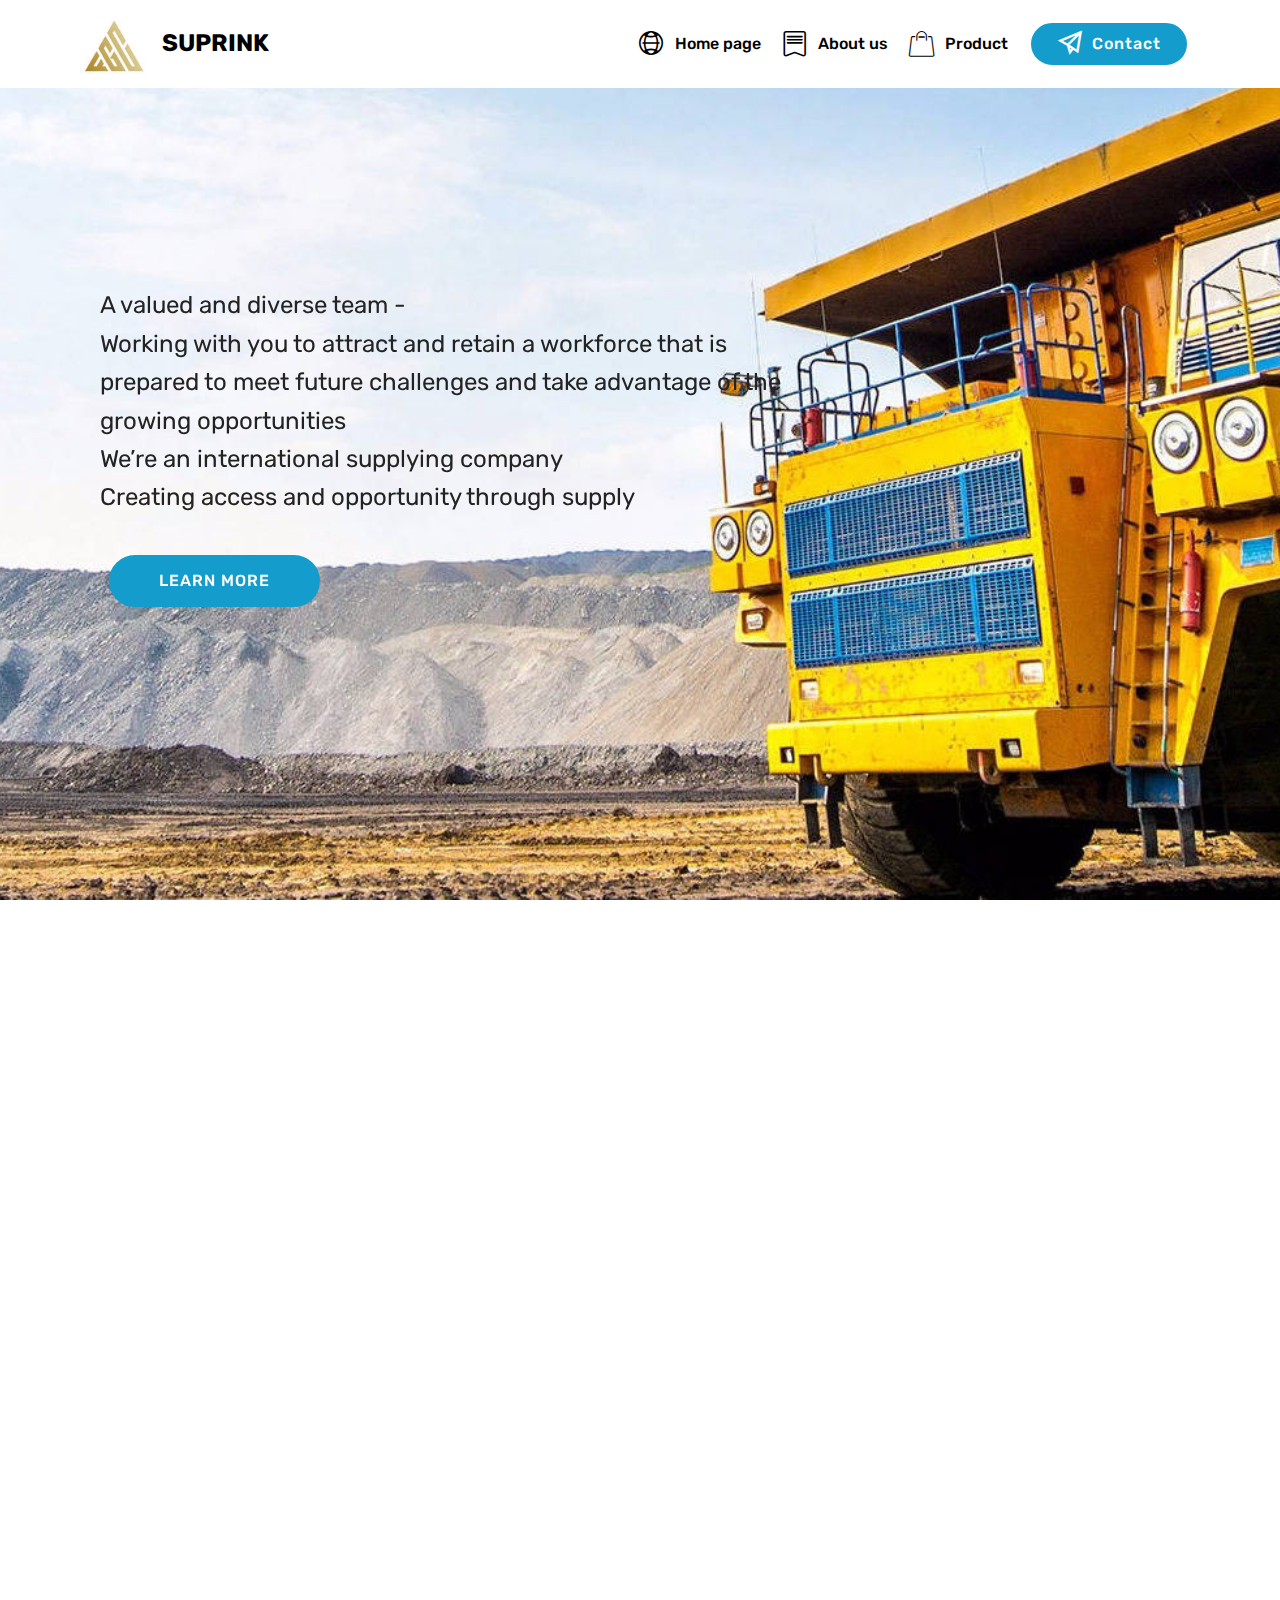
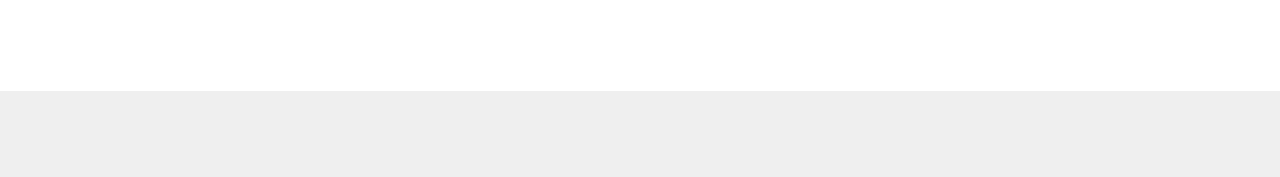
<file: index.html>
<!DOCTYPE html>
<html  >
<head>
  <!-- Site made with Mobirise Website Builder v4.12.4, https://mobirise.com -->
  <meta charset="UTF-8">
  <meta http-equiv="X-UA-Compatible" content="IE=edge">
  <meta name="generator" content="Mobirise v4.12.4, mobirise.com">
  <meta name="twitter:card" content="summary_large_image"/>
  <meta name="twitter:image:src" content="assets/images/index-meta.jpg">
  <meta property="og:image" content="assets/images/index-meta.jpg">
  <meta name="twitter:title" content="SUPRINK.MN">
  <meta name="viewport" content="width=device-width, initial-scale=1, minimum-scale=1">
  <link rel="shortcut icon" href="assets/images/untitled-92x96.jpg" type="image/x-icon">
  <meta name="description" content="Барилгын уул уурхайн тоног төхөөрөмж , материал худалдаа
Утас: 99141868">
  
  
  <title>SUPRINK.MN</title>
  <link rel="stylesheet" href="assets/web/assets/mobirise-icons2/mobirise2.css">
  <link rel="stylesheet" href="assets/web/assets/mobirise-icons/mobirise-icons.css">
  <link rel="stylesheet" href="assets/web/assets/mobirise-icons-bold/mobirise-icons-bold.css">
  <link rel="stylesheet" href="assets/bootstrap/css/bootstrap.min.css">
  <link rel="stylesheet" href="assets/bootstrap/css/bootstrap-grid.min.css">
  <link rel="stylesheet" href="assets/bootstrap/css/bootstrap-reboot.min.css">
  <link rel="stylesheet" href="assets/dropdown/css/style.css">
  <link rel="stylesheet" href="assets/animatecss/animate.min.css">
  <link rel="stylesheet" href="assets/tether/tether.min.css">
  <link rel="stylesheet" href="assets/socicon/css/styles.css">
  <link rel="stylesheet" href="assets/theme/css/style.css">
  <link rel="preload" as="style" href="assets/mobirise/css/mbr-additional.css"><link rel="stylesheet" href="assets/mobirise/css/mbr-additional.css" type="text/css">
  
  
  
</head>
<body>
  <section class="menu cid-tcM0Y5cfLK" once="menu" id="menu2-0">

    

    <nav class="navbar navbar-expand beta-menu navbar-dropdown align-items-center navbar-fixed-top navbar-toggleable-sm">
        <button class="navbar-toggler navbar-toggler-right" type="button" data-toggle="collapse" data-target="#navbarSupportedContent" aria-controls="navbarSupportedContent" aria-expanded="false" aria-label="Toggle navigation">
            <div class="hamburger">
                <span></span>
                <span></span>
                <span></span>
                <span></span>
            </div>
        </button>
        <div class="menu-logo">
            <div class="navbar-brand">
                <span class="navbar-logo">
                    <a href="https://mobiri.se">
                        <img src="assets/images/untitled-92x96.jpg" alt="Mobirise" title="" style="height: 4.5rem;">
                    </a>
                </span>
                <span class="navbar-caption-wrap"><a class="navbar-caption text-black display-5" href="http://www.suprink.mn">SUPRINK</a></span>
            </div>
        </div>
        <div class="collapse navbar-collapse" id="navbarSupportedContent">
            <ul class="navbar-nav nav-dropdown" data-app-modern-menu="true"><li class="nav-item">
                    <a class="nav-link link text-black display-7" href="index.html"><span class="mbrib-globe-2 mbr-iconfont mbr-iconfont-btn"></span>
                        Home page </a>
                </li><li class="nav-item"><a class="nav-link link text-black display-7" href="page1.html"><span class="mbrib-bookmark mbr-iconfont mbr-iconfont-btn"></span>About us</a></li><li class="nav-item"><a class="nav-link link text-black display-7" href="page2.html"><span class="mbri-shopping-bag mbr-iconfont mbr-iconfont-btn"></span>Product </a></li></ul>
            <div class="navbar-buttons mbr-section-btn"><a class="btn btn-sm btn-primary display-7" href="page3.html"><span class="mobi-mbri mobi-mbri-paper-plane mbr-iconfont mbr-iconfont-btn"></span>Contact</a></div>
        </div>
    </nav>
</section>

<section class="engine"><a href="https://mobirise.info/q">free responsive site templates</a></section><section class="header9 cid-tcX26Xgg3r mbr-fullscreen mbr-parallax-background" id="header9-x">

    

    <div class="mbr-overlay" style="opacity: 0; background-color: rgb(255, 255, 255);">
    </div>

    <div class="container">
        <div class="media-container-column mbr-white col-lg-8 col-md-10">
            
            
            <p class="mbr-text align-left pb-3 mbr-fonts-style display-5">A valued and diverse team - 
<br>Working with you to attract and retain a workforce that is prepared to meet future challenges and take advantage of the growing opportunities 
<br>We’re an international supplying company 
<br>Creating access and opportunity through supply&nbsp;</p>
            <div class="mbr-section-btn align-left"><a class="btn btn-md btn-primary display-4" href="page1.html">LEARN MORE</a></div>
        </div>
    </div>

    
</section>

<section class="clients cid-td2mE8Q1Jr" data-interval="false" id="clients-11">
      

    
        

    <div class="container">
        <div class="carousel slide" role="listbox" data-pause="true" data-keyboard="false" data-ride="carousel" data-interval="8000">
            <div class="carousel-inner" data-visible="4">
                
                
                
                
                
            <div class="carousel-item ">
                    <div class="media-container-row">
                        <div class="col-md-12">
                            <div class="wrap-img ">
                                <img src="assets/images/3m-products-266x266.jpg" class="img-responsive clients-img" alt="" title="">
                            </div>
                        </div>
                    </div>
                </div><div class="carousel-item ">
                    <div class="media-container-row">
                        <div class="col-md-12">
                            <div class="wrap-img ">
                                <img src="assets/images/emerson-electric-340x255.jpg" class="img-responsive clients-img" alt="" title="">
                            </div>
                        </div>
                    </div>
                </div><div class="carousel-item ">
                    <div class="media-container-row">
                        <div class="col-md-12">
                            <div class="wrap-img ">
                                <img src="assets/images/pic-wera-370x330.jpg" class="img-responsive clients-img" alt="" title="">
                            </div>
                        </div>
                    </div>
                </div><div class="carousel-item ">
                    <div class="media-container-row">
                        <div class="col-md-12">
                            <div class="wrap-img ">
                                <img src="assets/images/1641960952930-266x266.jpg" class="img-responsive clients-img" alt="" title="">
                            </div>
                        </div>
                    </div>
                </div><div class="carousel-item ">
                    <div class="media-container-row">
                        <div class="col-md-12">
                            <div class="wrap-img ">
                                <img src="assets/images/download-266x266.jpg" class="img-responsive clients-img" alt="" title="">
                            </div>
                        </div>
                    </div>
                </div><div class="carousel-item ">
                    <div class="media-container-row">
                        <div class="col-md-12">
                            <div class="wrap-img ">
                                <img src="assets/images/weratools-brandpagebg-266x266.jpg" class="img-responsive clients-img" alt="" title="">
                            </div>
                        </div>
                    </div>
                </div><div class="carousel-item ">
                    <div class="media-container-row">
                        <div class="col-md-12">
                            <div class="wrap-img ">
                                <img src="assets/images/fp-group-1200x1200.png" class="img-responsive clients-img" alt="" title="">
                            </div>
                        </div>
                    </div>
                </div><div class="carousel-item ">
                    <div class="media-container-row">
                        <div class="col-md-12">
                            <div class="wrap-img ">
                                <img src="assets/images/craftsman-banner-1422x-new-site-266x266.jpg" class="img-responsive clients-img" alt="" title="">
                            </div>
                        </div>
                    </div>
                </div><div class="carousel-item ">
                    <div class="media-container-row">
                        <div class="col-md-12">
                            <div class="wrap-img ">
                                <img src="assets/images/1598950-266x266.png" class="img-responsive clients-img" alt="" title="">
                            </div>
                        </div>
                    </div>
                </div><div class="carousel-item ">
                    <div class="media-container-row">
                        <div class="col-md-12">
                            <div class="wrap-img ">
                                <img src="assets/images/5cf8af56145fb800014b24dd-266x266.jpg" class="img-responsive clients-img" alt="" title="">
                            </div>
                        </div>
                    </div>
                </div><div class="carousel-item ">
                    <div class="media-container-row">
                        <div class="col-md-12">
                            <div class="wrap-img ">
                                <img src="assets/images/drupal-medium-cm-v-seriesmechtoolsfamilyshot-g1-1-266x266.jpg" class="img-responsive clients-img" alt="" title="">
                            </div>
                        </div>
                    </div>
                </div><div class="carousel-item ">
                    <div class="media-container-row">
                        <div class="col-md-12">
                            <div class="wrap-img ">
                                <img src="assets/images/ausproof-aluminium-ranges-266x266.jpg" class="img-responsive clients-img" alt="" title="">
                            </div>
                        </div>
                    </div>
                </div><div class="carousel-item ">
                    <div class="media-container-row">
                        <div class="col-md-12">
                            <div class="wrap-img ">
                                <img src="assets/images/safemaster-premium-multi-purpose-fall-protection-kit-sfp-03kit-update1-800x800.jpg" class="img-responsive clients-img" alt="" title="">
                            </div>
                        </div>
                    </div>
                </div><div class="carousel-item ">
                    <div class="media-container-row">
                        <div class="col-md-12">
                            <div class="wrap-img ">
                                <img src="assets/images/1597182852559-266x266.jpg" class="img-responsive clients-img" alt="" title="">
                            </div>
                        </div>
                    </div>
                </div><div class="carousel-item ">
                    <div class="media-container-row">
                        <div class="col-md-12">
                            <div class="wrap-img ">
                                <img src="assets/images/28071309-156470704947118-8591055296549119757-o-266x266.jpg" class="img-responsive clients-img" alt="" title="">
                            </div>
                        </div>
                    </div>
                </div></div>
            <div class="carousel-controls">
                <a data-app-prevent-settings="" class="carousel-control carousel-control-prev" role="button" data-slide="prev">
                    <span aria-hidden="true" class="mbri-left mbr-iconfont"></span>
                    <span class="sr-only">Previous</span>
                </a>
                <a data-app-prevent-settings="" class="carousel-control carousel-control-next" role="button" data-slide="next">
                    <span aria-hidden="true" class="mbri-right mbr-iconfont"></span>
                    <span class="sr-only">Next</span>
                </a>
            </div>
        </div>
    </div>
</section>

<section class="cid-td4Nzf9zZr" id="social-buttons2-1c">

    

    

    <div class="container">
        <div class="media-container-row">
            <div class="col-md-8 align-center">
                <h2 class="pb-3 mbr-fonts-style display-2">
                    FOLLOW US!
                </h2>
                <div class="social-list pl-0 mb-0">
                    <a href="https://www.facebook.com/SainBagajZahialgaHudaldaa" target="_blank">
                        <span class="px-2 mbr-iconfont mbr-iconfont-social socicon-facebook socicon" style="color: rgb(24, 175, 226); fill: rgb(24, 175, 226);"></span>
                    </a>
                    <a href="https://www.facebook.com/pages/Mobirise/1616226671953247" target="_blank">
                        
                    </a>
                    <a href="https://instagram.com/mobirise" target="_blank">
                        
                    </a>
                    <a href="https://www.youtube.com/c/mobirise" target="_blank">
                        
                    </a>
                    <a href="https://www.behance.net/Mobirise" target="_blank">
                        
                    </a>
                </div>
            </div>
        </div>
    </div>
</section>

<section once="footers" class="cid-td2s3mqACT" id="footer6-16">

    

    

    <div class="container">
        <div class="media-container-row align-center mbr-white">
            <div class="col-12">
                <p class="mbr-text mb-0 mbr-fonts-style display-7">
                    © Copyright 2018 SUPRINNK - All Rights Reserved
                </p>
            </div>
        </div>
    </div>
</section>


  <script src="assets/web/assets/jquery/jquery.min.js"></script>
  <script src="assets/popper/popper.min.js"></script>
  <script src="assets/bootstrap/js/bootstrap.min.js"></script>
  <script src="assets/dropdown/js/nav-dropdown.js"></script>
  <script src="assets/dropdown/js/navbar-dropdown.js"></script>
  <script src="assets/touchswipe/jquery.touch-swipe.min.js"></script>
  <script src="assets/tether/tether.min.js"></script>
  <script src="assets/parallax/jarallax.min.js"></script>
  <script src="assets/bootstrapcarouselswipe/bootstrap-carousel-swipe.js"></script>
  <script src="assets/mbr-clients-slider/mbr-clients-slider.js"></script>
  <script src="assets/sociallikes/social-likes.js"></script>
  <script src="assets/smoothscroll/smooth-scroll.js"></script>
  <script src="assets/viewportchecker/jquery.viewportchecker.js"></script>
  <script src="assets/theme/js/script.js"></script>
  
  
  <input name="animation" type="hidden">
  </body>
</html>
</file>
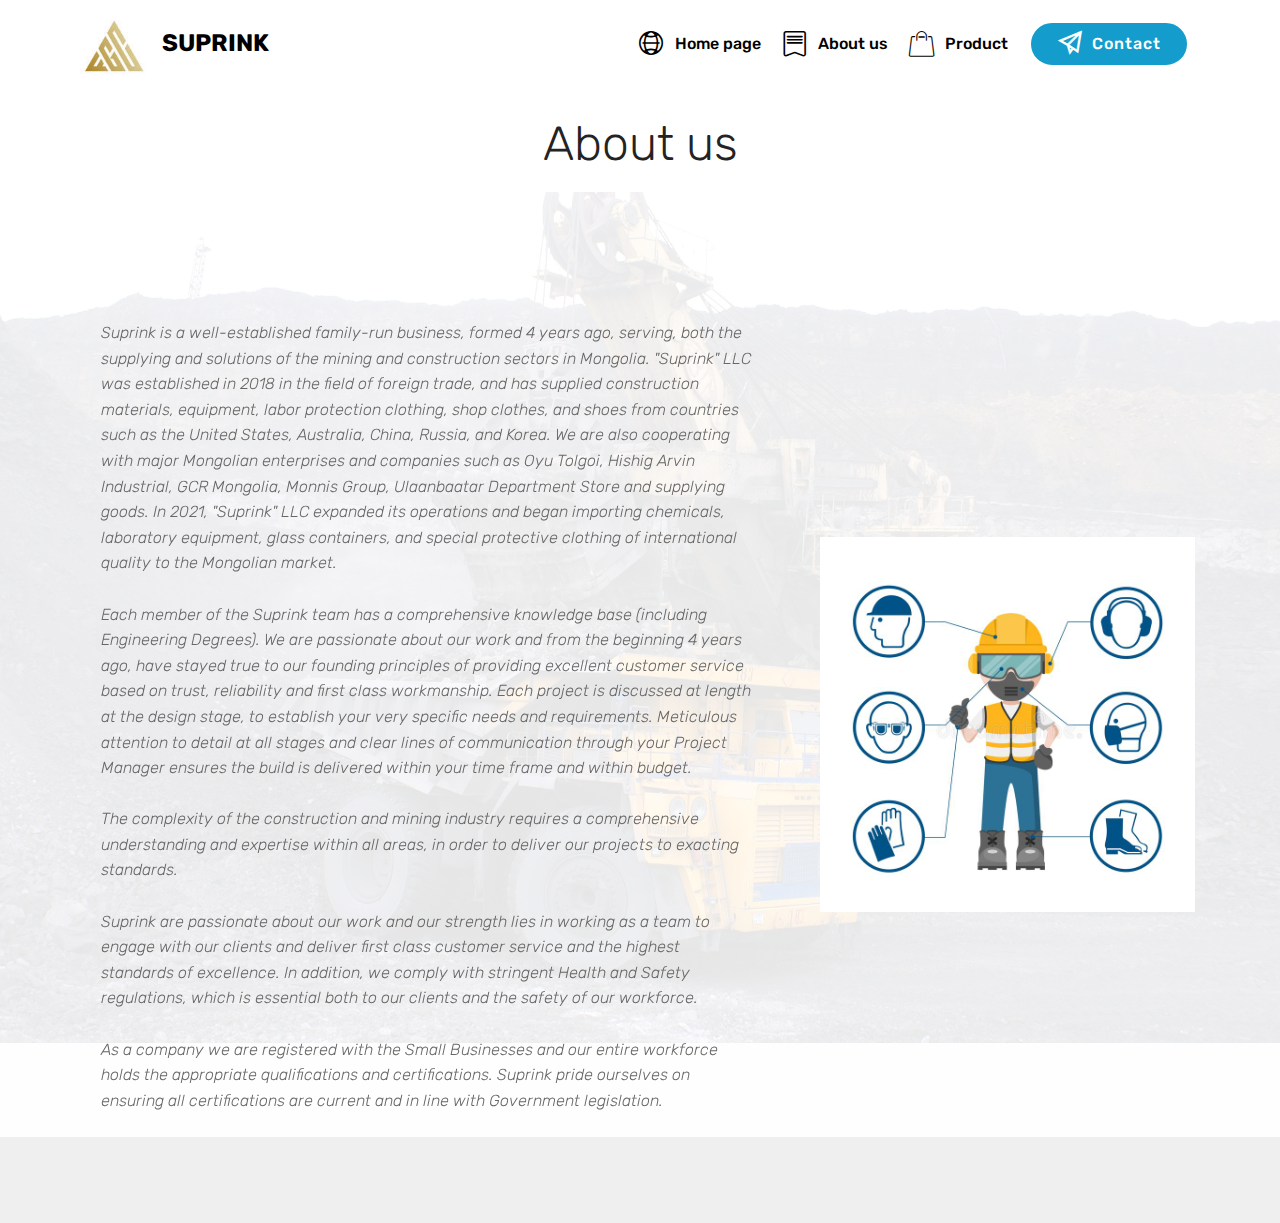
<file: page1.html>
<!DOCTYPE html>
<html  >
<head>
  <!-- Site made with Mobirise Website Builder v4.12.4, https://mobirise.com -->
  <meta charset="UTF-8">
  <meta http-equiv="X-UA-Compatible" content="IE=edge">
  <meta name="generator" content="Mobirise v4.12.4, mobirise.com">
  <meta name="viewport" content="width=device-width, initial-scale=1, minimum-scale=1">
  <link rel="shortcut icon" href="assets/images/untitled-92x96.jpg" type="image/x-icon">
  <meta name="description" content="">
  
  
  <title>About us</title>
  <link rel="stylesheet" href="assets/web/assets/mobirise-icons2/mobirise2.css">
  <link rel="stylesheet" href="assets/web/assets/mobirise-icons-bold/mobirise-icons-bold.css">
  <link rel="stylesheet" href="assets/web/assets/mobirise-icons/mobirise-icons.css">
  <link rel="stylesheet" href="assets/bootstrap/css/bootstrap.min.css">
  <link rel="stylesheet" href="assets/bootstrap/css/bootstrap-grid.min.css">
  <link rel="stylesheet" href="assets/bootstrap/css/bootstrap-reboot.min.css">
  <link rel="stylesheet" href="assets/dropdown/css/style.css">
  <link rel="stylesheet" href="assets/animatecss/animate.min.css">
  <link rel="stylesheet" href="assets/tether/tether.min.css">
  <link rel="stylesheet" href="assets/theme/css/style.css">
  <link rel="preload" as="style" href="assets/mobirise/css/mbr-additional.css"><link rel="stylesheet" href="assets/mobirise/css/mbr-additional.css" type="text/css">
  
  
  
</head>
<body>
  <section class="menu cid-tcM0Y5cfLK" once="menu" id="menu2-5">

    

    <nav class="navbar navbar-expand beta-menu navbar-dropdown align-items-center navbar-fixed-top navbar-toggleable-sm">
        <button class="navbar-toggler navbar-toggler-right" type="button" data-toggle="collapse" data-target="#navbarSupportedContent" aria-controls="navbarSupportedContent" aria-expanded="false" aria-label="Toggle navigation">
            <div class="hamburger">
                <span></span>
                <span></span>
                <span></span>
                <span></span>
            </div>
        </button>
        <div class="menu-logo">
            <div class="navbar-brand">
                <span class="navbar-logo">
                    <a href="https://mobiri.se">
                        <img src="assets/images/untitled-92x96.jpg" alt="Mobirise" title="" style="height: 4.5rem;">
                    </a>
                </span>
                <span class="navbar-caption-wrap"><a class="navbar-caption text-black display-5" href="http://www.suprink.mn">SUPRINK</a></span>
            </div>
        </div>
        <div class="collapse navbar-collapse" id="navbarSupportedContent">
            <ul class="navbar-nav nav-dropdown" data-app-modern-menu="true"><li class="nav-item">
                    <a class="nav-link link text-black display-7" href="index.html"><span class="mbrib-globe-2 mbr-iconfont mbr-iconfont-btn"></span>
                        Home page </a>
                </li><li class="nav-item"><a class="nav-link link text-black display-7" href="page1.html"><span class="mbrib-bookmark mbr-iconfont mbr-iconfont-btn"></span>About us</a></li><li class="nav-item"><a class="nav-link link text-black display-7" href="page2.html"><span class="mbri-shopping-bag mbr-iconfont mbr-iconfont-btn"></span>Product </a></li></ul>
            <div class="navbar-buttons mbr-section-btn"><a class="btn btn-sm btn-primary display-7" href="page3.html"><span class="mobi-mbri mobi-mbri-paper-plane mbr-iconfont mbr-iconfont-btn"></span>Contact</a></div>
        </div>
    </nav>
</section>

<section class="engine"><a href="https://mobirise.info/m">free site design templates</a></section><section class="mbr-section content4 cid-tcNG02w4Zm" id="content4-p">

    

    <div class="container">
        <div class="media-container-row">
            <div class="title col-12 col-md-8">
                <h2 class="align-center pb-3 mbr-fonts-style display-2">About us</h2>
                
                
            </div>
        </div>
    </div>
</section>

<section class="testimonials3 cid-tcNDPsSuYl mbr-parallax-background" id="testimonials3-n">

    

    <div class="mbr-overlay" style="opacity: 0.9; background-color: rgb(255, 255, 255);">
    </div>

    <div class="container">
        <div class="media-container-row">
            <div class="media-content px-3 align-self-center mbr-white py-2">
                <p class="mbr-text testimonial-text mbr-fonts-style display-7">Suprink is a well-established family-run business, formed 4  years ago, serving, both the supplying and solutions of the mining and construction sectors in Mongolia. "Suprink" LLC was established in 2018 in the field of foreign trade, and has supplied construction materials, equipment, labor protection clothing, shop clothes, and shoes from countries such as the United States, Australia, China, Russia, and Korea. We are also cooperating with major Mongolian enterprises and companies such as Oyu Tolgoi, Hishig Arvin Industrial, GCR Mongolia, Monnis Group, Ulaanbaatar Department Store and supplying goods. In 2021, "Suprink" LLC expanded its operations and began importing chemicals, laboratory equipment, glass containers, and special protective clothing of international quality to the Mongolian market.
<br>
<br>Each member of the Suprink team has a comprehensive knowledge base (including Engineering Degrees). We are passionate about our work and from the beginning 4 years ago, have stayed true to our founding principles of providing excellent customer service based on trust, reliability and first class workmanship. Each project is discussed at length at the design stage, to establish your very specific needs and requirements. Meticulous attention to detail at all stages and clear lines of communication through your Project Manager ensures the build is delivered within your time frame and within budget.  
<br>
<br>The complexity of the construction and mining industry requires a comprehensive understanding and expertise within all areas, in order to deliver our projects to exacting standards.
<br>
<br>Suprink are passionate about our work and our strength lies in working as a team to engage with our clients and deliver first class customer service and the highest standards of excellence. In addition, we comply with stringent Health and Safety regulations, which is essential both to our clients and the safety of our workforce.
<br>
<br>As a company we are registered with the Small Businesses and our entire workforce holds the appropriate qualifications and certifications. Suprink pride ourselves on ensuring all certifications are current and in line with Government legislation.&nbsp;<br></p>

                <p></p>
            </div>

            <div class="mbr-figure pl-lg-5" style="width: 60%;">
              <img src="assets/images/person-design-your-personal-protection-equipment-industrial-safety-icons-vector-159009724.jpg" alt="" title="">
            </div>
        </div>
    </div>
</section>

<section once="footers" class="cid-td2s3mqACT" id="footer6-16">

    

    

    <div class="container">
        <div class="media-container-row align-center mbr-white">
            <div class="col-12">
                <p class="mbr-text mb-0 mbr-fonts-style display-7">
                    © Copyright 2018 SUPRINNK - All Rights Reserved
                </p>
            </div>
        </div>
    </div>
</section>


  <script src="assets/web/assets/jquery/jquery.min.js"></script>
  <script src="assets/popper/popper.min.js"></script>
  <script src="assets/bootstrap/js/bootstrap.min.js"></script>
  <script src="assets/smoothscroll/smooth-scroll.js"></script>
  <script src="assets/dropdown/js/nav-dropdown.js"></script>
  <script src="assets/dropdown/js/navbar-dropdown.js"></script>
  <script src="assets/viewportchecker/jquery.viewportchecker.js"></script>
  <script src="assets/parallax/jarallax.min.js"></script>
  <script src="assets/tether/tether.min.js"></script>
  <script src="assets/touchswipe/jquery.touch-swipe.min.js"></script>
  <script src="assets/theme/js/script.js"></script>
  
  
  <input name="animation" type="hidden">
  </body>
</html>
</file>
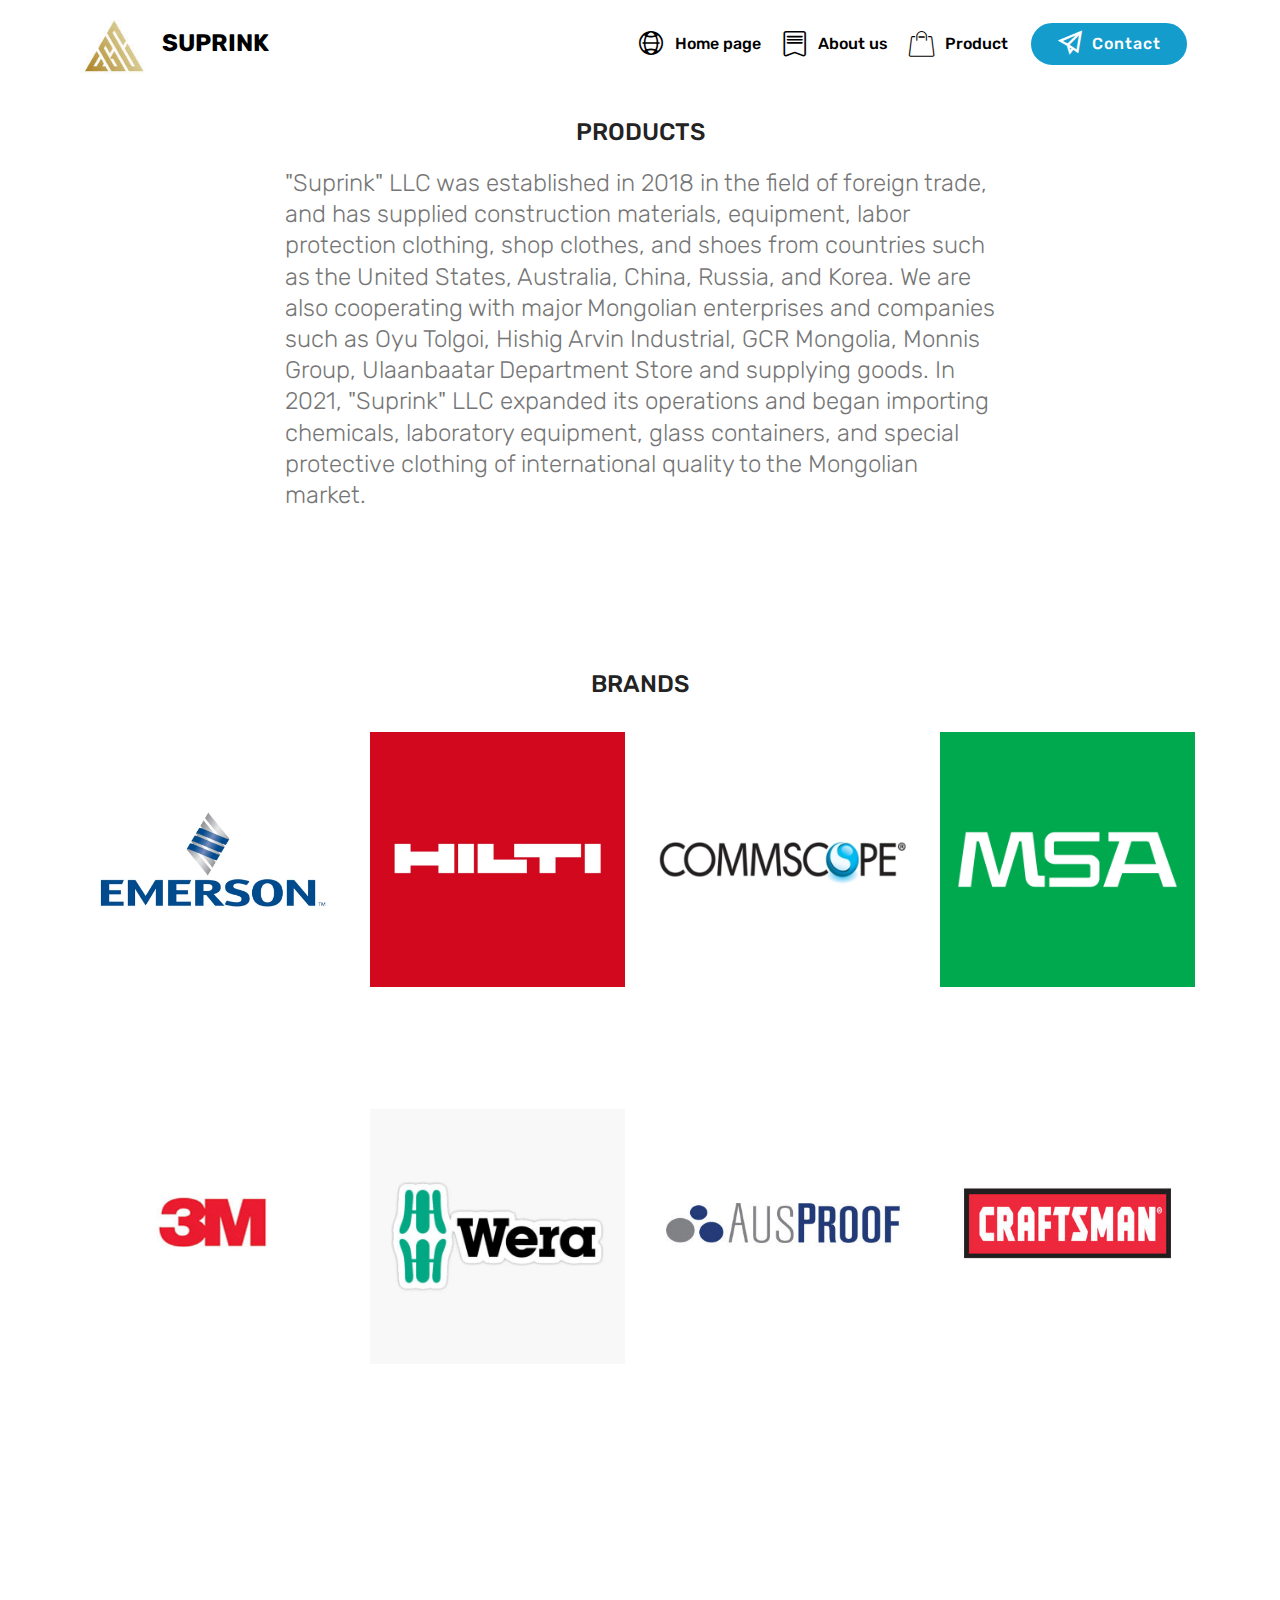
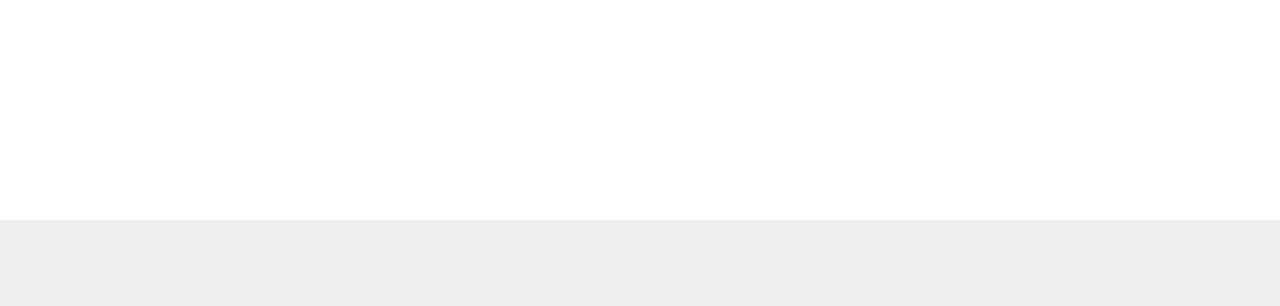
<file: page2.html>
<!DOCTYPE html>
<html  >
<head>
  <!-- Site made with Mobirise Website Builder v4.12.4, https://mobirise.com -->
  <meta charset="UTF-8">
  <meta http-equiv="X-UA-Compatible" content="IE=edge">
  <meta name="generator" content="Mobirise v4.12.4, mobirise.com">
  <meta name="viewport" content="width=device-width, initial-scale=1, minimum-scale=1">
  <link rel="shortcut icon" href="assets/images/untitled-92x96.jpg" type="image/x-icon">
  <meta name="description" content="">
  
  
  <title>Product</title>
  <link rel="stylesheet" href="assets/web/assets/mobirise-icons2/mobirise2.css">
  <link rel="stylesheet" href="assets/web/assets/mobirise-icons/mobirise-icons.css">
  <link rel="stylesheet" href="assets/web/assets/mobirise-icons-bold/mobirise-icons-bold.css">
  <link rel="stylesheet" href="assets/bootstrap/css/bootstrap.min.css">
  <link rel="stylesheet" href="assets/bootstrap/css/bootstrap-grid.min.css">
  <link rel="stylesheet" href="assets/bootstrap/css/bootstrap-reboot.min.css">
  <link rel="stylesheet" href="assets/dropdown/css/style.css">
  <link rel="stylesheet" href="assets/tether/tether.min.css">
  <link rel="stylesheet" href="assets/animatecss/animate.min.css">
  <link rel="stylesheet" href="assets/socicon/css/styles.css">
  <link rel="stylesheet" href="assets/theme/css/style.css">
  <link rel="preload" as="style" href="assets/mobirise/css/mbr-additional.css"><link rel="stylesheet" href="assets/mobirise/css/mbr-additional.css" type="text/css">
  
  
  
</head>
<body>
  <section class="menu cid-tcM0Y5cfLK" once="menu" id="menu2-7">

    

    <nav class="navbar navbar-expand beta-menu navbar-dropdown align-items-center navbar-fixed-top navbar-toggleable-sm">
        <button class="navbar-toggler navbar-toggler-right" type="button" data-toggle="collapse" data-target="#navbarSupportedContent" aria-controls="navbarSupportedContent" aria-expanded="false" aria-label="Toggle navigation">
            <div class="hamburger">
                <span></span>
                <span></span>
                <span></span>
                <span></span>
            </div>
        </button>
        <div class="menu-logo">
            <div class="navbar-brand">
                <span class="navbar-logo">
                    <a href="https://mobiri.se">
                        <img src="assets/images/untitled-92x96.jpg" alt="Mobirise" title="" style="height: 4.5rem;">
                    </a>
                </span>
                <span class="navbar-caption-wrap"><a class="navbar-caption text-black display-5" href="http://www.suprink.mn">SUPRINK</a></span>
            </div>
        </div>
        <div class="collapse navbar-collapse" id="navbarSupportedContent">
            <ul class="navbar-nav nav-dropdown" data-app-modern-menu="true"><li class="nav-item">
                    <a class="nav-link link text-black display-7" href="index.html"><span class="mbrib-globe-2 mbr-iconfont mbr-iconfont-btn"></span>
                        Home page </a>
                </li><li class="nav-item"><a class="nav-link link text-black display-7" href="page1.html"><span class="mbrib-bookmark mbr-iconfont mbr-iconfont-btn"></span>About us</a></li><li class="nav-item"><a class="nav-link link text-black display-7" href="page2.html"><span class="mbri-shopping-bag mbr-iconfont mbr-iconfont-btn"></span>Product </a></li></ul>
            <div class="navbar-buttons mbr-section-btn"><a class="btn btn-sm btn-primary display-7" href="page3.html"><span class="mobi-mbri mobi-mbri-paper-plane mbr-iconfont mbr-iconfont-btn"></span>Contact</a></div>
        </div>
    </nav>
</section>

<section class="engine"><a href="https://mobirise.info/i">web creation software</a></section><section class="mbr-section content4 cid-td2wEefqJP" id="content4-17">

    

    <div class="container">
        <div class="media-container-row">
            <div class="title col-12 col-md-8">
                <h2 class="align-center pb-3 mbr-fonts-style display-5">
                    PRODUCTS</h2>
                <h3 class="mbr-section-subtitle align-center mbr-light mbr-fonts-style display-5">"Suprink" LLC was established in 2018 in the field of foreign trade, and has supplied construction materials, equipment, labor protection clothing, shop clothes, and shoes from countries such as the United States, Australia, China, Russia, and Korea. We are also cooperating with major Mongolian enterprises and companies such as Oyu Tolgoi, Hishig Arvin Industrial, GCR Mongolia, Monnis Group, Ulaanbaatar Department Store and supplying goods. In 2021, "Suprink" LLC expanded its operations and began importing chemicals, laboratory equipment, glass containers, and special protective clothing of international quality to the Mongolian market.</h3>
                
            </div>
        </div>
    </div>
</section>

<section class="mbr-gallery gallery5 cid-tcNt4DAmBY" id="gallery5-d">

    

    

    <div class="container">
        
        <h4 class="mbr-section-subtitle align-center pb-4 mbr-fonts-style display-5">
            BRANDS</h4>
        <div class="row mbr-gallery" data-toggle="modal" data-target="#tdwyVsRnIE">
            <div class="col-sm-6 col-md-4 col-lg-3 item gallery-image">
                <div class="item-wrapper">
                    <img class="w-100" src="assets/images/unnamed.jpg" alt="" data-slide-to="0" title="" data-target="#tdwyVsRBFb">
                </div>
            </div>
            <div class="col-sm-6 col-md-4 col-lg-3 item gallery-image">
                <div class="item-wrapper">
                    <img class="w-100" src="assets/images/unnamed-1.jpg" alt="" data-slide-to="1" title="" data-target="#tdwyVsRBFb">
                </div>
            </div>
            <div class="col-sm-6 col-md-4 col-lg-3 item gallery-image">
                <div class="item-wrapper">
                    <img class="w-100" src="assets/images/1316590-64189.webp" alt="" data-slide-to="2" title="" data-target="#tdwyVsRBFb">
                </div>
            </div>
            <div class="col-sm-6 col-md-4 col-lg-3 item gallery-image">
                <div class="item-wrapper">
                    <img class="w-100" src="assets/images/msa-safety-600.png" alt="" data-slide-to="3" title="" data-target="#tdwyVsRBFb">
                </div>
            </div>
        </div>

        <div class="modal mbr-slider fade" tabindex="-1" role="dialog" aria-hidden="true" id="tdwyVsRnIE">
            <div class="modal-dialog" role="document">
                <div class="modal-content">
                    <div class="modal-body">
                        <div class="carousel slide" data-ride="carousel" id="tdwyVsRBFb">
                            <div class="carousel-inner">
                                <div class="carousel-item active">
                                    <img class="d-block w-100" src="assets/images/unnamed.jpg" alt="">
                                </div>
                                <div class="carousel-item">
                                    <img class="d-block w-100" src="assets/images/unnamed-1.jpg" alt="">
                                </div>
                                <div class="carousel-item">
                                    <img class="d-block w-100" src="assets/images/1316590-64189.webp" alt="">
                                </div>
                                <div class="carousel-item">
                                    <img class="d-block w-100" src="assets/images/msa-safety-600.png" alt="">
                                </div>
                            </div>
                            <ol class="carousel-indicators">
                                <li data-slide-to="0" class="active" data-target="#tdwyVsRBFb"></li>
                                <li data-slide-to="1" data-target="#tdwyVsRBFb"></li>
                                <li data-slide-to="2" data-target="#tdwyVsRBFb"></li>
                                <li data-slide-to="3" data-target="#tdwyVsRBFb"></li>
                            </ol>
                            <a role="button" href="" class="close" data-dismiss="modal" aria-label="Close">
                            </a>
                            <a class="carousel-control-prev carousel-control" role="button" data-slide="prev" href="#tdwyVsRBFb">
                                <span class="mbri-left mbr-iconfont" aria-hidden="true"></span>
                                <span class="sr-only">Previous</span>
                            </a>
                            <a class="carousel-control-next carousel-control" role="button" data-slide="next" href="#tdwyVsRBFb">
                                <span class="mbri-right mbr-iconfont" aria-hidden="true"></span>
                                <span class="sr-only">Next</span>
                            </a>
                        </div>
                    </div>
                </div>
            </div>
        </div>
    </div>
</section>

<section class="mbr-gallery gallery5 cid-tcNti6QLEo" id="gallery5-f">

    

    

    <div class="container">
        
        
        <div class="row mbr-gallery" data-toggle="modal" data-target="#tdwyVsRjx6">
            <div class="col-sm-6 col-md-4 col-lg-3 item gallery-image">
                <div class="item-wrapper">
                    <img class="w-100" src="assets/images/33333-370x330.jpg" alt="" data-slide-to="0" title="" data-target="#tdwyVsR2Av">
                </div>
            </div><div class="col-sm-6 col-md-4 col-lg-3 item gallery-image">
                <div class="item-wrapper">
                    <img class="w-100" src="assets/images/stsmall507x507-pad600x600f8f8f8-600x600.jpg" alt="" data-slide-to="1" title="" data-target="#tdwyVsR2Av">
                </div>
            </div><div class="col-sm-6 col-md-4 col-lg-3 item gallery-image">
                <div class="item-wrapper">
                    <img class="w-100" src="assets/images/22222-370x330.jpg" alt="" data-slide-to="2" title="" data-target="#tdwyVsR2Av">
                </div>
            </div><div class="col-sm-6 col-md-4 col-lg-3 item gallery-image">
                <div class="item-wrapper">
                    <img class="w-100" src="assets/images/untitled-1-370x330.jpg" alt="" data-slide-to="3" title="" data-target="#tdwyVsR2Av">
                </div>
            </div>
            
            
            
        </div>

        <div class="modal mbr-slider fade" tabindex="-1" role="dialog" aria-hidden="true" id="tdwyVsRjx6">
            <div class="modal-dialog" role="document">
                <div class="modal-content">
                    <div class="modal-body">
                        <div class="carousel slide" data-ride="carousel" id="tdwyVsR2Av">
                            <div class="carousel-inner">
                                <div class="carousel-item active">
                                    <img class="d-block w-100" src="assets/images/33333-370x330.jpg" alt="">
                                </div><div class="carousel-item">
                                    <img class="d-block w-100" src="assets/images/stsmall507x507-pad600x600f8f8f8-600x600.jpg" alt="">
                                </div><div class="carousel-item">
                                    <img class="d-block w-100" src="assets/images/22222-370x330.jpg" alt="">
                                </div><div class="carousel-item">
                                    <img class="d-block w-100" src="assets/images/untitled-1-370x330.jpg" alt="">
                                </div>
                                
                                
                                
                            </div>
                            <ol class="carousel-indicators">
                                <li data-slide-to="0" class="active" data-target="#tdwyVsR2Av"></li><li data-slide-to="1" class="active" data-target="#tdwyVsR2Av"></li><li data-slide-to="2" class="active" data-target="#tdwyVsR2Av"></li><li data-slide-to="3" class="active" data-target="#tdwyVsR2Av"></li>
                                
                                
                                
                            </ol>
                            <a role="button" href="" class="close" data-dismiss="modal" aria-label="Close">
                            </a>
                            <a class="carousel-control-prev carousel-control" role="button" data-slide="prev" href="#tdwyVsR2Av">
                                <span class="mbri-left mbr-iconfont" aria-hidden="true"></span>
                                <span class="sr-only">Previous</span>
                            </a>
                            <a class="carousel-control-next carousel-control" role="button" data-slide="next" href="#tdwyVsR2Av">
                                <span class="mbri-right mbr-iconfont" aria-hidden="true"></span>
                                <span class="sr-only">Next</span>
                            </a>
                        </div>
                    </div>
                </div>
            </div>
        </div>
    </div>
</section>

<section class="cid-td4IfvknY8" id="social-buttons2-1b">

    

    

    <div class="container">
        <div class="media-container-row">
            <div class="col-md-8 align-center">
                <h2 class="pb-3 mbr-fonts-style display-2">Follow us!</h2>
                <div class="social-list pl-0 mb-0">
                    
                        <a href="https://www.facebook.com/SainBagajZahialgaHudaldaa"><span class="px-2 mbr-iconfont mbr-iconfont-social socicon-facebook socicon" style="color: rgb(20, 157, 204); fill: rgb(20, 157, 204);"></span></a>
                    
                    <a href="https://www.facebook.com/pages/Mobirise/1616226671953247" target="_blank">
                        
                    </a>
                    <a href="https://instagram.com/mobirise" target="_blank">
                        
                    </a>
                    <a href="https://www.youtube.com/c/mobirise" target="_blank">
                        
                    </a>
                    <a href="https://www.behance.net/Mobirise" target="_blank">
                        
                    </a>
                </div>
            </div>
        </div>
    </div>
</section>

<section once="footers" class="cid-td2s3mqACT" id="footer6-16">

    

    

    <div class="container">
        <div class="media-container-row align-center mbr-white">
            <div class="col-12">
                <p class="mbr-text mb-0 mbr-fonts-style display-7">
                    © Copyright 2018 SUPRINNK - All Rights Reserved
                </p>
            </div>
        </div>
    </div>
</section>


  <script src="assets/web/assets/jquery/jquery.min.js"></script>
  <script src="assets/popper/popper.min.js"></script>
  <script src="assets/bootstrap/js/bootstrap.min.js"></script>
  <script src="assets/dropdown/js/nav-dropdown.js"></script>
  <script src="assets/dropdown/js/navbar-dropdown.js"></script>
  <script src="assets/tether/tether.min.js"></script>
  <script src="assets/viewportchecker/jquery.viewportchecker.js"></script>
  <script src="assets/sociallikes/social-likes.js"></script>
  <script src="assets/smoothscroll/smooth-scroll.js"></script>
  <script src="assets/touchswipe/jquery.touch-swipe.min.js"></script>
  <script src="assets/theme/js/script.js"></script>
  
  
  <input name="animation" type="hidden">
  </body>
</html>
</file>
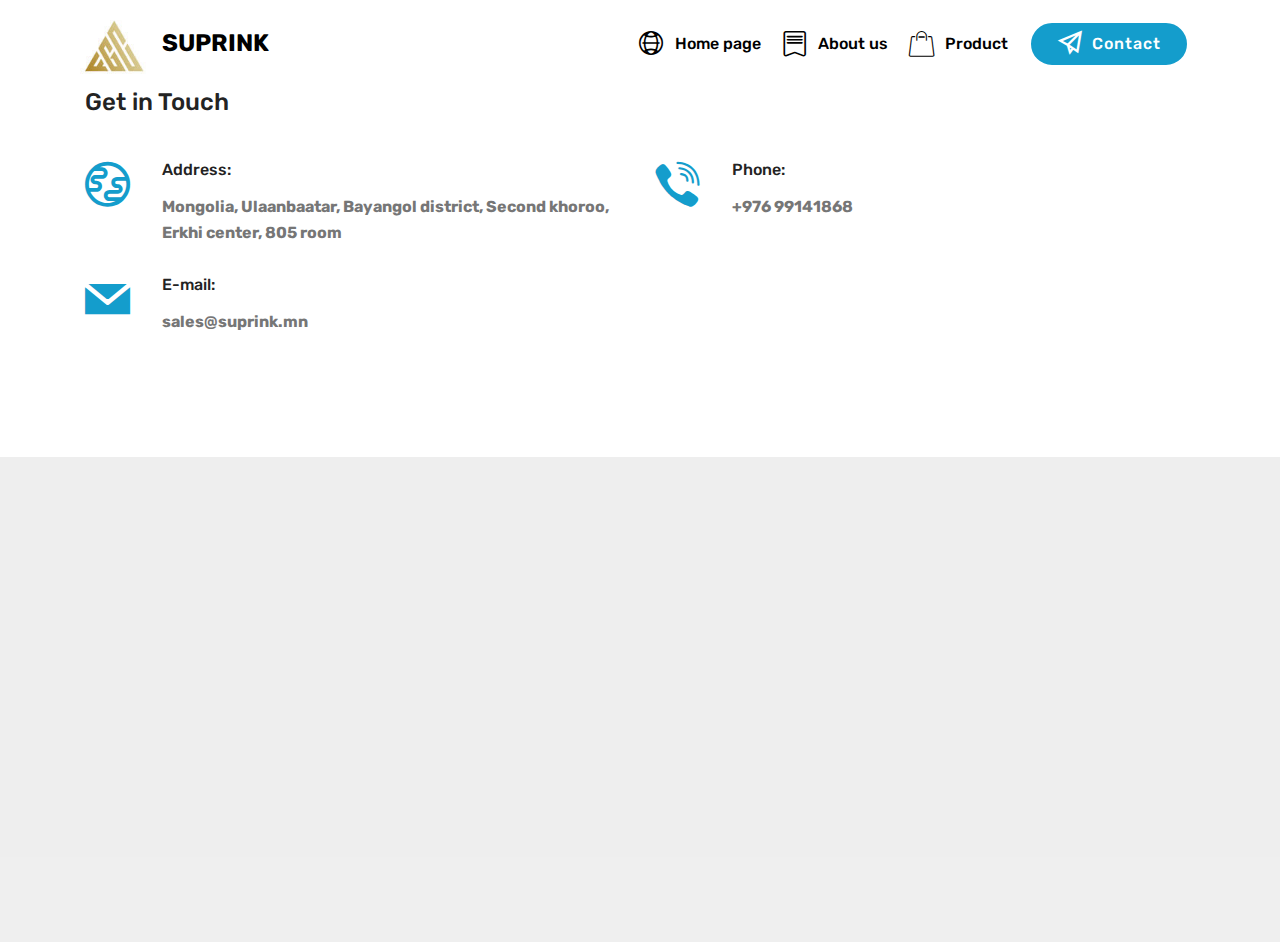
<file: page3.html>
<!DOCTYPE html>
<html  >
<head>
  <!-- Site made with Mobirise Website Builder v4.12.4, https://mobirise.com -->
  <meta charset="UTF-8">
  <meta http-equiv="X-UA-Compatible" content="IE=edge">
  <meta name="generator" content="Mobirise v4.12.4, mobirise.com">
  <meta name="viewport" content="width=device-width, initial-scale=1, minimum-scale=1">
  <link rel="shortcut icon" href="assets/images/untitled-92x96.jpg" type="image/x-icon">
  <meta name="description" content="">
  
  
  <title>Contact</title>
  <link rel="stylesheet" href="assets/web/assets/mobirise-icons2/mobirise2.css">
  <link rel="stylesheet" href="assets/web/assets/mobirise-icons/mobirise-icons.css">
  <link rel="stylesheet" href="assets/web/assets/mobirise-icons-bold/mobirise-icons-bold.css">
  <link rel="stylesheet" href="assets/bootstrap/css/bootstrap.min.css">
  <link rel="stylesheet" href="assets/bootstrap/css/bootstrap-grid.min.css">
  <link rel="stylesheet" href="assets/bootstrap/css/bootstrap-reboot.min.css">
  <link rel="stylesheet" href="assets/dropdown/css/style.css">
  <link rel="stylesheet" href="assets/tether/tether.min.css">
  <link rel="stylesheet" href="assets/animatecss/animate.min.css">
  <link rel="stylesheet" href="assets/socicon/css/styles.css">
  <link rel="stylesheet" href="assets/theme/css/style.css">
  <link rel="preload" as="style" href="assets/mobirise/css/mbr-additional.css"><link rel="stylesheet" href="assets/mobirise/css/mbr-additional.css" type="text/css">
  
  
  
</head>
<body>
  <section class="menu cid-tcM0Y5cfLK" once="menu" id="menu2-9">

    

    <nav class="navbar navbar-expand beta-menu navbar-dropdown align-items-center navbar-fixed-top navbar-toggleable-sm">
        <button class="navbar-toggler navbar-toggler-right" type="button" data-toggle="collapse" data-target="#navbarSupportedContent" aria-controls="navbarSupportedContent" aria-expanded="false" aria-label="Toggle navigation">
            <div class="hamburger">
                <span></span>
                <span></span>
                <span></span>
                <span></span>
            </div>
        </button>
        <div class="menu-logo">
            <div class="navbar-brand">
                <span class="navbar-logo">
                    <a href="https://mobiri.se">
                        <img src="assets/images/untitled-92x96.jpg" alt="Mobirise" title="" style="height: 4.5rem;">
                    </a>
                </span>
                <span class="navbar-caption-wrap"><a class="navbar-caption text-black display-5" href="http://www.suprink.mn">SUPRINK</a></span>
            </div>
        </div>
        <div class="collapse navbar-collapse" id="navbarSupportedContent">
            <ul class="navbar-nav nav-dropdown" data-app-modern-menu="true"><li class="nav-item">
                    <a class="nav-link link text-black display-7" href="index.html"><span class="mbrib-globe-2 mbr-iconfont mbr-iconfont-btn"></span>
                        Home page </a>
                </li><li class="nav-item"><a class="nav-link link text-black display-7" href="page1.html"><span class="mbrib-bookmark mbr-iconfont mbr-iconfont-btn"></span>About us</a></li><li class="nav-item"><a class="nav-link link text-black display-7" href="page2.html"><span class="mbri-shopping-bag mbr-iconfont mbr-iconfont-btn"></span>Product </a></li></ul>
            <div class="navbar-buttons mbr-section-btn"><a class="btn btn-sm btn-primary display-7" href="page3.html"><span class="mobi-mbri mobi-mbri-paper-plane mbr-iconfont mbr-iconfont-btn"></span>Contact</a></div>
        </div>
    </nav>
</section>

<section class="engine"><a href="https://mobirise.info/e">how to make a website</a></section><section class="mbr-section contacts3 cid-tcQGNXpIGE" id="contacts3-u">
    <!---->
    
    <!---->
    <!--Overlay-->
    
    <!--Container-->
    <div class="container">
        <div class="row">
            <!--Titles-->
            <div class="title col-12">
                <h4 class="align-left mbr-fonts-style display-5">Get in Touch</h4>
                
            </div>
            <div class="col-12">
                <div class="row">
                    <div class="col-12 col-md-6">
                        <div class="wrapper">
                            <span class="iconfont-wrapper">
                                <span class="mbr-iconfont mobi-mbri-globe mobi-mbri" style="color: rgb(20, 157, 204); fill: rgb(20, 157, 204);"></span>
                            </span>
                            <div class="b-info b-adress">
                                <h6 class="align-left mbr-fonts-style display-7">
                                    Address:
                                </h6>
                                <p class="mbr-text align-left mbr-fonts-style display-7"><strong>
                                    Mongolia, Ulaanbaatar, Bayangol district, Second khoroo, Erkhi center, 805 room
                                </strong></p>
                            </div>
                        </div>
                    </div>
                    <div class="col-12 col-md-6">
                        <div class="wrapper">
                            <span class="iconfont-wrapper">
                                <span class="mbr-iconfont socicon-viber socicon" style="color: rgb(20, 157, 204); fill: rgb(20, 157, 204);"></span>
                            </span>
                            <div class="b-info b-phone">
                                <h6 class="align-left mbr-fonts-style display-7">
                                    Phone:
                                </h6>
                                <p class="mbr-text align-left mbr-fonts-style display-7"><strong>+976 99141868
                                </strong></p>
                            </div>
                        </div>
                    </div>
                    <div class="col-12 col-md-6">
                        <div class="wrapper">
                            <span class="iconfont-wrapper">
                                <span class="mbr-iconfont socicon-mail socicon" style="color: rgb(20, 157, 204); fill: rgb(20, 157, 204);"></span>
                            </span>
                            <div class="b-info b-mail">
                                <h6 class="align-left mbr-fonts-style display-7">
                                    E-mail:
                                </h6>
                                <p class="mbr-text align-left mbr-fonts-style display-7"><strong>sales@suprink.mn
                                </strong></p>
                            </div>
                        </div>
                    </div>
                    
                </div>
            </div>
        </div>
    </div>
</section>

<section class="map1 cid-tcQGQo0GuX" id="map1-v">

     

    <div class="google-map"></div>
</section>

<section once="footers" class="cid-td2s3mqACT" id="footer6-16">

    

    

    <div class="container">
        <div class="media-container-row align-center mbr-white">
            <div class="col-12">
                <p class="mbr-text mb-0 mbr-fonts-style display-7">
                    © Copyright 2018 SUPRINNK - All Rights Reserved
                </p>
            </div>
        </div>
    </div>
</section>


  <script src="assets/web/assets/jquery/jquery.min.js"></script>
  <script src="assets/popper/popper.min.js"></script>
  <script src="assets/bootstrap/js/bootstrap.min.js"></script>
  <script src="assets/dropdown/js/nav-dropdown.js"></script>
  <script src="assets/dropdown/js/navbar-dropdown.js"></script>
  <script src="assets/tether/tether.min.js"></script>
  <script src="assets/viewportchecker/jquery.viewportchecker.js"></script>
  <script src="assets/smoothscroll/smooth-scroll.js"></script>
  <script src="assets/touchswipe/jquery.touch-swipe.min.js"></script>
  <script src="assets/theme/js/script.js"></script>
  
  
  <input name="animation" type="hidden">
  </body>
</html>
</file>
<file: assets/web/assets/mobirise-icons2/mobirise2.css>
@font-face {
  font-family: 'Moririse2';
  font-display: swap;
  src:  url('mobirise2.eot?f2bix4');
  src:  url('mobirise2.eot?f2bix4#iefix') format('embedded-opentype'),
    url('mobirise2.ttf?f2bix4') format('truetype'),
    url('mobirise2.woff?f2bix4') format('woff'),
    url('mobirise2.svg?f2bix4#mobirise2') format('svg');
  font-weight: normal;
  font-style: normal;
}

[class^="mobi-"], [class*=" mobi-"] {
  /* use !important to prevent issues with browser extensions that change fonts */
  font-family: 'Moririse2' !important;
  speak: none;
  font-style: normal;
  font-weight: normal;
  font-variant: normal;
  text-transform: none;
  line-height: 1;

  /* Better Font Rendering =========== */
  -webkit-font-smoothing: antialiased;
  -moz-osx-font-smoothing: grayscale;
}

.mobi-mbri-add-submenu:before {
  content: "\e900";
}
.mobi-mbri-alert:before {
  content: "\e901";
}
.mobi-mbri-align-center:before {
  content: "\e902";
}
.mobi-mbri-align-justify:before {
  content: "\e903";
}
.mobi-mbri-align-left:before {
  content: "\e904";
}
.mobi-mbri-align-right:before {
  content: "\e905";
}
.mobi-mbri-android:before {
  content: "\e906";
}
.mobi-mbri-apple:before {
  content: "\e907";
}
.mobi-mbri-arrow-down:before {
  content: "\e908";
}
.mobi-mbri-arrow-next:before {
  content: "\e909";
}
.mobi-mbri-arrow-prev:before {
  content: "\e90a";
}
.mobi-mbri-arrow-up:before {
  content: "\e90b";
}
.mobi-mbri-bold:before {
  content: "\e90c";
}
.mobi-mbri-bookmark:before {
  content: "\e90d";
}
.mobi-mbri-bootstrap:before {
  content: "\e90e";
}
.mobi-mbri-briefcase:before {
  content: "\e90f";
}
.mobi-mbri-browse:before {
  content: "\e910";
}
.mobi-mbri-bulleted-list:before {
  content: "\e911";
}
.mobi-mbri-calendar:before {
  content: "\e912";
}
.mobi-mbri-camera:before {
  content: "\e913";
}
.mobi-mbri-cart-add:before {
  content: "\e914";
}
.mobi-mbri-cart-full:before {
  content: "\e915";
}
.mobi-mbri-cash:before {
  content: "\e916";
}
.mobi-mbri-change-style:before {
  content: "\e917";
}
.mobi-mbri-chat:before {
  content: "\e918";
}
.mobi-mbri-clock:before {
  content: "\e919";
}
.mobi-mbri-close:before {
  content: "\e91a";
}
.mobi-mbri-cloud:before {
  content: "\e91b";
}
.mobi-mbri-code:before {
  content: "\e91c";
}
.mobi-mbri-contact-form:before {
  content: "\e91d";
}
.mobi-mbri-credit-card:before {
  content: "\e91e";
}
.mobi-mbri-cursor-click:before {
  content: "\e91f";
}
.mobi-mbri-cust-feedback:before {
  content: "\e920";
}
.mobi-mbri-database:before {
  content: "\e921";
}
.mobi-mbri-delivery:before {
  content: "\e922";
}
.mobi-mbri-desktop:before {
  content: "\e923";
}
.mobi-mbri-devices:before {
  content: "\e924";
}
.mobi-mbri-down:before {
  content: "\e925";
}
.mobi-mbri-download-2:before {
  content: "\e926";
}
.mobi-mbri-download:before {
  content: "\e927";
}
.mobi-mbri-drag-n-drop-2:before {
  content: "\e928";
}
.mobi-mbri-drag-n-drop:before {
  content: "\e929";
}
.mobi-mbri-edit-2:before {
  content: "\e92a";
}
.mobi-mbri-edit:before {
  content: "\e92b";
}
.mobi-mbri-error:before {
  content: "\e92c";
}
.mobi-mbri-extension:before {
  content: "\e92d";
}
.mobi-mbri-features:before {
  content: "\e92e";
}
.mobi-mbri-file:before {
  content: "\e92f";
}
.mobi-mbri-flag:before {
  content: "\e930";
}
.mobi-mbri-folder:before {
  content: "\e931";
}
.mobi-mbri-gift:before {
  content: "\e932";
}
.mobi-mbri-github:before {
  content: "\e933";
}
.mobi-mbri-globe-2:before {
  content: "\e934";
}
.mobi-mbri-globe:before {
  content: "\e935";
}
.mobi-mbri-growing-chart:before {
  content: "\e936";
}
.mobi-mbri-hearth:before {
  content: "\e937";
}
.mobi-mbri-help:before {
  content: "\e938";
}
.mobi-mbri-home:before {
  content: "\e939";
}
.mobi-mbri-hot-cup:before {
  content: "\e93a";
}
.mobi-mbri-idea:before {
  content: "\e93b";
}
.mobi-mbri-image-gallery:before {
  content: "\e93c";
}
.mobi-mbri-image-slider:before {
  content: "\e93d";
}
.mobi-mbri-info:before {
  content: "\e93e";
}
.mobi-mbri-italic:before {
  content: "\e93f";
}
.mobi-mbri-key:before {
  content: "\e940";
}
.mobi-mbri-laptop:before {
  content: "\e941";
}
.mobi-mbri-layers:before {
  content: "\e942";
}
.mobi-mbri-left-right:before {
  content: "\e943";
}
.mobi-mbri-left:before {
  content: "\e944";
}
.mobi-mbri-letter:before {
  content: "\e945";
}
.mobi-mbri-like:before {
  content: "\e946";
}
.mobi-mbri-link:before {
  content: "\e947";
}
.mobi-mbri-lock:before {
  content: "\e948";
}
.mobi-mbri-login:before {
  content: "\e949";
}
.mobi-mbri-logout:before {
  content: "\e94a";
}
.mobi-mbri-magic-stick:before {
  content: "\e94b";
}
.mobi-mbri-map-pin:before {
  content: "\e94c";
}
.mobi-mbri-menu:before {
  content: "\e94d";
}
.mobi-mbri-mobile-2:before {
  content: "\e94e";
}
.mobi-mbri-mobile-horizontal:before {
  content: "\e94f";
}
.mobi-mbri-mobile:before {
  content: "\e950";
}
.mobi-mbri-mobirise:before {
  content: "\e951";
}
.mobi-mbri-more-horizontal:before {
  content: "\e952";
}
.mobi-mbri-more-vertical:before {
  content: "\e953";
}
.mobi-mbri-music:before {
  content: "\e954";
}
.mobi-mbri-new-file:before {
  content: "\e955";
}
.mobi-mbri-numbered-list:before {
  content: "\e956";
}
.mobi-mbri-opened-folder:before {
  content: "\e957";
}
.mobi-mbri-pages:before {
  content: "\e958";
}
.mobi-mbri-paper-plane:before {
  content: "\e959";
}
.mobi-mbri-paperclip:before {
  content: "\e95a";
}
.mobi-mbri-phone:before {
  content: "\e95b";
}
.mobi-mbri-photo:before {
  content: "\e95c";
}
.mobi-mbri-photos:before {
  content: "\e95d";
}
.mobi-mbri-pin:before {
  content: "\e95e";
}
.mobi-mbri-play:before {
  content: "\e95f";
}
.mobi-mbri-plus:before {
  content: "\e960";
}
.mobi-mbri-preview:before {
  content: "\e961";
}
.mobi-mbri-print:before {
  content: "\e962";
}
.mobi-mbri-protect:before {
  content: "\e963";
}
.mobi-mbri-question:before {
  content: "\e964";
}
.mobi-mbri-quote-left:before {
  content: "\e965";
}
.mobi-mbri-quote-right:before {
  content: "\e966";
}
.mobi-mbri-redo:before {
  content: "\e967";
}
.mobi-mbri-refresh:before {
  content: "\e968";
}
.mobi-mbri-responsive-2:before {
  content: "\e969";
}
.mobi-mbri-responsive:before {
  content: "\e96a";
}
.mobi-mbri-right:before {
  content: "\e96b";
}
.mobi-mbri-rocket:before {
  content: "\e96c";
}
.mobi-mbri-sad-face:before {
  content: "\e96d";
}
.mobi-mbri-sale:before {
  content: "\e96e";
}
.mobi-mbri-save:before {
  content: "\e96f";
}
.mobi-mbri-search:before {
  content: "\e970";
}
.mobi-mbri-setting-2:before {
  content: "\e971";
}
.mobi-mbri-setting-3:before {
  content: "\e972";
}
.mobi-mbri-setting:before {
  content: "\e973";
}
.mobi-mbri-share:before {
  content: "\e974";
}
.mobi-mbri-shopping-bag:before {
  content: "\e975";
}
.mobi-mbri-shopping-basket:before {
  content: "\e976";
}
.mobi-mbri-shopping-cart:before {
  content: "\e977";
}
.mobi-mbri-sites:before {
  content: "\e978";
}
.mobi-mbri-smile-face:before {
  content: "\e979";
}
.mobi-mbri-speed:before {
  content: "\e97a";
}
.mobi-mbri-star:before {
  content: "\e97b";
}
.mobi-mbri-success:before {
  content: "\e97c";
}
.mobi-mbri-sun:before {
  content: "\e97d";
}
.mobi-mbri-sun2:before {
  content: "\e97e";
}
.mobi-mbri-tablet-vertical:before {
  content: "\e97f";
}
.mobi-mbri-tablet:before {
  content: "\e980";
}
.mobi-mbri-target:before {
  content: "\e981";
}
.mobi-mbri-timer:before {
  content: "\e982";
}
.mobi-mbri-to-ftp:before {
  content: "\e983";
}
.mobi-mbri-to-local-drive:before {
  content: "\e984";
}
.mobi-mbri-touch-swipe:before {
  content: "\e985";
}
.mobi-mbri-touch:before {
  content: "\e986";
}
.mobi-mbri-trash:before {
  content: "\e987";
}
.mobi-mbri-underline:before {
  content: "\e988";
}
.mobi-mbri-undo:before {
  content: "\e989";
}
.mobi-mbri-unlink:before {
  content: "\e98a";
}
.mobi-mbri-unlock:before {
  content: "\e98b";
}
.mobi-mbri-up-down:before {
  content: "\e98c";
}
.mobi-mbri-up:before {
  content: "\e98d";
}
.mobi-mbri-update:before {
  content: "\e98e";
}
.mobi-mbri-upload-2:before {
  content: "\e98f";
}
.mobi-mbri-upload:before {
  content: "\e990";
}
.mobi-mbri-user-2:before {
  content: "\e991";
}
.mobi-mbri-user:before {
  content: "\e992";
}
.mobi-mbri-users:before {
  content: "\e993";
}
.mobi-mbri-video-play:before {
  content: "\e994";
}
.mobi-mbri-video:before {
  content: "\e995";
}
.mobi-mbri-watch:before {
  content: "\e996";
}
.mobi-mbri-website-theme-2:before {
  content: "\e997";
}
.mobi-mbri-website-theme:before {
  content: "\e998";
}
.mobi-mbri-wifi:before {
  content: "\e999";
}
.mobi-mbri-windows:before {
  content: "\e99a";
}
.mobi-mbri-zoom-in:before {
  content: "\e99b";
}
.mobi-mbri-zoom-out:before {
  content: "\e99c";
}
</file>
<file: assets/web/assets/mobirise-icons/mobirise-icons.css>
@font-face {
  font-family: 'MobiriseIcons';
  src:  url('mobirise-icons.eot?spat4u');
  src:  url('mobirise-icons.eot?spat4u#iefix') format('embedded-opentype'),
    url('mobirise-icons.ttf?spat4u') format('truetype'),
    url('mobirise-icons.woff?spat4u') format('woff'),
    url('mobirise-icons.svg?spat4u#MobiriseIcons') format('svg');
  font-weight: normal;
  font-style: normal;
  font-display: swap;
}

[class^="mbri-"], [class*=" mbri-"] {
  /* use !important to prevent issues with browser extensions that change fonts */
  font-family: MobiriseIcons !important;
  speak: none;
  font-style: normal;
  font-weight: normal;
  font-variant: normal;
  text-transform: none;
  line-height: 1;

  /* Better Font Rendering =========== */
  -webkit-font-smoothing: antialiased;
  -moz-osx-font-smoothing: grayscale;
}

.mbri-add-submenu:before {
  content: "\e900";
}
.mbri-alert:before {
  content: "\e901";
}
.mbri-align-center:before {
  content: "\e902";
}
.mbri-align-justify:before {
  content: "\e903";
}
.mbri-align-left:before {
  content: "\e904";
}
.mbri-align-right:before {
  content: "\e905";
}
.mbri-android:before {
  content: "\e906";
}
.mbri-apple:before {
  content: "\e907";
}
.mbri-arrow-down:before {
  content: "\e908";
}
.mbri-arrow-next:before {
  content: "\e909";
}
.mbri-arrow-prev:before {
  content: "\e90a";
}
.mbri-arrow-up:before {
  content: "\e90b";
}
.mbri-bold:before {
  content: "\e90c";
}
.mbri-bookmark:before {
  content: "\e90d";
}
.mbri-bootstrap:before {
  content: "\e90e";
}
.mbri-briefcase:before {
  content: "\e90f";
}
.mbri-browse:before {
  content: "\e910";
}
.mbri-bulleted-list:before {
  content: "\e911";
}
.mbri-calendar:before {
  content: "\e912";
}
.mbri-camera:before {
  content: "\e913";
}
.mbri-cart-add:before {
  content: "\e914";
}
.mbri-cart-full:before {
  content: "\e915";
}
.mbri-cash:before {
  content: "\e916";
}
.mbri-change-style:before {
  content: "\e917";
}
.mbri-chat:before {
  content: "\e918";
}
.mbri-clock:before {
  content: "\e919";
}
.mbri-close:before {
  content: "\e91a";
}
.mbri-cloud:before {
  content: "\e91b";
}
.mbri-code:before {
  content: "\e91c";
}
.mbri-contact-form:before {
  content: "\e91d";
}
.mbri-credit-card:before {
  content: "\e91e";
}
.mbri-cursor-click:before {
  content: "\e91f";
}
.mbri-cust-feedback:before {
  content: "\e920";
}
.mbri-database:before {
  content: "\e921";
}
.mbri-delivery:before {
  content: "\e922";
}
.mbri-desktop:before {
  content: "\e923";
}
.mbri-devices:before {
  content: "\e924";
}
.mbri-down:before {
  content: "\e925";
}
.mbri-download:before {
  content: "\e989";
}
.mbri-drag-n-drop:before {
  content: "\e927";
}
.mbri-drag-n-drop2:before {
  content: "\e928";
}
.mbri-edit:before {
  content: "\e929";
}
.mbri-edit2:before {
  content: "\e92a";
}
.mbri-error:before {
  content: "\e92b";
}
.mbri-extension:before {
  content: "\e92c";
}
.mbri-features:before {
  content: "\e92d";
}
.mbri-file:before {
  content: "\e92e";
}
.mbri-flag:before {
  content: "\e92f";
}
.mbri-folder:before {
  content: "\e930";
}
.mbri-gift:before {
  content: "\e931";
}
.mbri-github:before {
  content: "\e932";
}
.mbri-globe:before {
  content: "\e933";
}
.mbri-globe-2:before {
  content: "\e934";
}
.mbri-growing-chart:before {
  content: "\e935";
}
.mbri-hearth:before {
  content: "\e936";
}
.mbri-help:before {
  content: "\e937";
}
.mbri-home:before {
  content: "\e938";
}
.mbri-hot-cup:before {
  content: "\e939";
}
.mbri-idea:before {
  content: "\e93a";
}
.mbri-image-gallery:before {
  content: "\e93b";
}
.mbri-image-slider:before {
  content: "\e93c";
}
.mbri-info:before {
  content: "\e93d";
}
.mbri-italic:before {
  content: "\e93e";
}
.mbri-key:before {
  content: "\e93f";
}
.mbri-laptop:before {
  content: "\e940";
}
.mbri-layers:before {
  content: "\e941";
}
.mbri-left-right:before {
  content: "\e942";
}
.mbri-left:before {
  content: "\e943";
}
.mbri-letter:before {
  content: "\e944";
}
.mbri-like:before {
  content: "\e945";
}
.mbri-link:before {
  content: "\e946";
}
.mbri-lock:before {
  content: "\e947";
}
.mbri-login:before {
  content: "\e948";
}
.mbri-logout:before {
  content: "\e949";
}
.mbri-magic-stick:before {
  content: "\e94a";
}
.mbri-map-pin:before {
  content: "\e94b";
}
.mbri-menu:before {
  content: "\e94c";
}
.mbri-mobile:before {
  content: "\e94d";
}
.mbri-mobile2:before {
  content: "\e94e";
}
.mbri-mobirise:before {
  content: "\e94f";
}
.mbri-more-horizontal:before {
  content: "\e950";
}
.mbri-more-vertical:before {
  content: "\e951";
}
.mbri-music:before {
  content: "\e952";
}
.mbri-new-file:before {
  content: "\e953";
}
.mbri-numbered-list:before {
  content: "\e954";
}
.mbri-opened-folder:before {
  content: "\e955";
}
.mbri-pages:before {
  content: "\e956";
}
.mbri-paper-plane:before {
  content: "\e957";
}
.mbri-paperclip:before {
  content: "\e958";
}
.mbri-photo:before {
  content: "\e959";
}
.mbri-photos:before {
  content: "\e95a";
}
.mbri-pin:before {
  content: "\e95b";
}
.mbri-play:before {
  content: "\e95c";
}
.mbri-plus:before {
  content: "\e95d";
}
.mbri-preview:before {
  content: "\e95e";
}
.mbri-print:before {
  content: "\e95f";
}
.mbri-protect:before {
  content: "\e960";
}
.mbri-question:before {
  content: "\e961";
}
.mbri-quote-left:before {
  content: "\e962";
}
.mbri-quote-right:before {
  content: "\e963";
}
.mbri-refresh:before {
  content: "\e964";
}
.mbri-responsive:before {
  content: "\e965";
}
.mbri-right:before {
  content: "\e966";
}
.mbri-rocket:before {
  content: "\e967";
}
.mbri-sad-face:before {
  content: "\e968";
}
.mbri-sale:before {
  content: "\e969";
}
.mbri-save:before {
  content: "\e96a";
}
.mbri-search:before {
  content: "\e96b";
}
.mbri-setting:before {
  content: "\e96c";
}
.mbri-setting2:before {
  content: "\e96d";
}
.mbri-setting3:before {
  content: "\e96e";
}
.mbri-share:before {
  content: "\e96f";
}
.mbri-shopping-bag:before {
  content: "\e970";
}
.mbri-shopping-basket:before {
  content: "\e971";
}
.mbri-shopping-cart:before {
  content: "\e972";
}
.mbri-sites:before {
  content: "\e973";
}
.mbri-smile-face:before {
  content: "\e974";
}
.mbri-speed:before {
  content: "\e975";
}
.mbri-star:before {
  content: "\e976";
}
.mbri-success:before {
  content: "\e977";
}
.mbri-sun:before {
  content: "\e978";
}
.mbri-sun2:before {
  content: "\e979";
}
.mbri-tablet:before {
  content: "\e97a";
}
.mbri-tablet-vertical:before {
  content: "\e97b";
}
.mbri-target:before {
  content: "\e97c";
}
.mbri-timer:before {
  content: "\e97d";
}
.mbri-to-ftp:before {
  content: "\e97e";
}
.mbri-to-local-drive:before {
  content: "\e97f";
}
.mbri-touch-swipe:before {
  content: "\e980";
}
.mbri-touch:before {
  content: "\e981";
}
.mbri-trash:before {
  content: "\e982";
}
.mbri-underline:before {
  content: "\e983";
}
.mbri-unlink:before {
  content: "\e984";
}
.mbri-unlock:before {
  content: "\e985";
}
.mbri-up-down:before {
  content: "\e986";
}
.mbri-up:before {
  content: "\e987";
}
.mbri-update:before {
  content: "\e988";
}
.mbri-upload:before {
 content: "\e926"; 
}
.mbri-user:before {
  content: "\e98a";
}
.mbri-user2:before {
  content: "\e98b";
}
.mbri-users:before {
  content: "\e98c";
}
.mbri-video:before {
  content: "\e98d";
}
.mbri-video-play:before {
  content: "\e98e";
}
.mbri-watch:before {
  content: "\e98f";
}
.mbri-website-theme:before {
  content: "\e990";
}
.mbri-wifi:before {
  content: "\e991";
}
.mbri-windows:before {
  content: "\e992";
}
.mbri-zoom-out:before {
  content: "\e993";
}
.mbri-redo:before {
  content: "\e994";
}
.mbri-undo:before {
  content: "\e995";
}
</file>
<file: assets/web/assets/mobirise-icons-bold/mobirise-icons-bold.css>
@font-face {
  font-family: 'mobirise-icons-bold';
  font-display: swap;
  src:  url('mobirise-icons-bold.eot?m1l4yr');
  src:  url('mobirise-icons-bold.eot?m1l4yr#iefix') format('embedded-opentype'),
    url('mobirise-icons-bold.ttf?m1l4yr') format('truetype'),
    url('mobirise-icons-bold.woff?m1l4yr') format('woff'),
    url('mobirise-icons-bold.svg?m1l4yr#mobirise-icons-bold') format('svg');
  font-weight: normal;
  font-style: normal;
}

[class^="mbrib-"], [class*="mbrib-"] {
  /* use !important to prevent issues with browser extensions that change fonts */
  font-family: 'mobirise-icons-bold' !important;
  speak: none;
  font-style: normal;
  font-weight: normal;
  font-variant: normal;
  text-transform: none;
  line-height: 1;

  /* Better Font Rendering =========== */
  -webkit-font-smoothing: antialiased;
  -moz-osx-font-smoothing: grayscale;
}

.mbrib-add-submenu:before {
  content: "\e900";
}
.mbrib-alert:before {
  content: "\e901";
}
.mbrib-align-center:before {
  content: "\e902";
}
.mbrib-align-justify:before {
  content: "\e903";
}
.mbrib-align-left:before {
  content: "\e904";
}
.mbrib-align-right:before {
  content: "\e905";
}
.mbrib-android:before {
  content: "\e906";
}
.mbrib-apple:before {
  content: "\e907";
}
.mbrib-arrow-down:before {
  content: "\e908";
}
.mbrib-arrow-next:before {
  content: "\e909";
}
.mbrib-arrow-prev:before {
  content: "\e90a";
}
.mbrib-arrow-up:before {
  content: "\e90b";
}
.mbrib-bold:before {
  content: "\e90c";
}
.mbrib-bookmark:before {
  content: "\e90d";
}
.mbrib-bootstrap:before {
  content: "\e90e";
}
.mbrib-briefcase:before {
  content: "\e90f";
}
.mbrib-browse:before {
  content: "\e910";
}
.mbrib-bulleted-list:before {
  content: "\e911";
}
.mbrib-calendar:before {
  content: "\e912";
}
.mbrib-camera:before {
  content: "\e913";
}
.mbrib-cart-add:before {
  content: "\e914";
}
.mbrib-cart-full:before {
  content: "\e915";
}
.mbrib-cash:before {
  content: "\e916";
}
.mbrib-change-style:before {
  content: "\e917";
}
.mbrib-chat:before {
  content: "\e918";
}
.mbrib-clock:before {
  content: "\e919";
}
.mbrib-close:before {
  content: "\e91a";
}
.mbrib-cloud:before {
  content: "\e91b";
}
.mbrib-code:before {
  content: "\e91c";
}
.mbrib-contact-form:before {
  content: "\e91d";
}
.mbrib-credit-card:before {
  content: "\e91e";
}
.mbrib-cursor-click:before {
  content: "\e91f";
}
.mbrib-cust-feedback:before {
  content: "\e920";
}
.mbrib-database:before {
  content: "\e921";
}
.mbrib-delivery:before {
  content: "\e922";
}
.mbrib-desktop:before {
  content: "\e923";
}
.mbrib-devices:before {
  content: "\e924";
}
.mbrib-down:before {
  content: "\e925";
}
.mbrib-download:before {
  content: "\e926";
}
.mbrib-drag-n-drop:before {
  content: "\e927";
}
.mbrib-drag-n-drop2:before {
  content: "\e928";
}
.mbrib-edit:before {
  content: "\e929";
}
.mbrib-edit2:before {
  content: "\e92a";
}
.mbrib-error:before {
  content: "\e92b";
}
.mbrib-extension:before {
  content: "\e92c";
}
.mbrib-features:before {
  content: "\e92d";
}
.mbrib-file:before {
  content: "\e92e";
}
.mbrib-flag:before {
  content: "\e92f";
}
.mbrib-folder:before {
  content: "\e930";
}
.mbrib-gift:before {
  content: "\e931";
}
.mbrib-github:before {
  content: "\e932";
}
.mbrib-globe-2:before {
  content: "\e933";
}
.mbrib-globe:before {
  content: "\e934";
}
.mbrib-growing-chart:before {
  content: "\e935";
}
.mbrib-hearth:before {
  content: "\e936";
}
.mbrib-help:before {
  content: "\e937";
}
.mbrib-home:before {
  content: "\e938";
}
.mbrib-hot-cup:before {
  content: "\e939";
}
.mbrib-idea:before {
  content: "\e93a";
}
.mbrib-image-gallery:before {
  content: "\e93b";
}
.mbrib-image-slider:before {
  content: "\e93c";
}
.mbrib-info:before {
  content: "\e93d";
}
.mbrib-italic:before {
  content: "\e93e";
}
.mbrib-key:before {
  content: "\e93f";
}
.mbrib-laptop:before {
  content: "\e940";
}
.mbrib-layers:before {
  content: "\e941";
}
.mbrib-left-right:before {
  content: "\e942";
}
.mbrib-left:before {
  content: "\e943";
}
.mbrib-letter:before {
  content: "\e944";
}
.mbrib-like:before {
  content: "\e945";
}
.mbrib-link:before {
  content: "\e946";
}
.mbrib-lock:before {
  content: "\e947";
}
.mbrib-login:before {
  content: "\e948";
}
.mbrib-logout:before {
  content: "\e949";
}
.mbrib-magic-stick:before {
  content: "\e94a";
}
.mbrib-map-pin:before {
  content: "\e94b";
}
.mbrib-menu:before {
  content: "\e94c";
}
.mbrib-mobile:before {
  content: "\e94d";
}
.mbrib-mobile2:before {
  content: "\e94e";
}
.mbrib-mobirise:before {
  content: "\e94f";
}
.mbrib-more-horizontal:before {
  content: "\e950";
}
.mbrib-more-vertical:before {
  content: "\e951";
}
.mbrib-music:before {
  content: "\e952";
}
.mbrib-new-file:before {
  content: "\e953";
}
.mbrib-numbered-list:before {
  content: "\e954";
}
.mbrib-opened-folder:before {
  content: "\e955";
}
.mbrib-pages:before {
  content: "\e956";
}
.mbrib-paper-plane:before {
  content: "\e957";
}
.mbrib-paperclip:before {
  content: "\e958";
}
.mbrib-photo:before {
  content: "\e959";
}
.mbrib-photos:before {
  content: "\e95a";
}
.mbrib-pin:before {
  content: "\e95b";
}
.mbrib-play:before {
  content: "\e95c";
}
.mbrib-plus:before {
  content: "\e95d";
}
.mbrib-preview:before {
  content: "\e95e";
}
.mbrib-print:before {
  content: "\e95f";
}
.mbrib-protect:before {
  content: "\e960";
}
.mbrib-question:before {
  content: "\e961";
}
.mbrib-quote-left:before {
  content: "\e962";
}
.mbrib-quote-right:before {
  content: "\e963";
}
.mbrib-redo:before {
  content: "\e964";
}
.mbrib-refresh:before {
  content: "\e965";
}
.mbrib-responsive:before {
  content: "\e966";
}
.mbrib-right:before {
  content: "\e967";
}
.mbrib-rocket:before {
  content: "\e968";
}
.mbrib-sad-face:before {
  content: "\e969";
}
.mbrib-sale:before {
  content: "\e96a";
}
.mbrib-save:before {
  content: "\e96b";
}
.mbrib-search:before {
  content: "\e96c";
}
.mbrib-setting:before {
  content: "\e96d";
}
.mbrib-setting2:before {
  content: "\e96e";
}
.mbrib-setting3:before {
  content: "\e96f";
}
.mbrib-share:before {
  content: "\e970";
}
.mbrib-shopping-bag:before {
  content: "\e971";
}
.mbrib-shopping-basket:before {
  content: "\e972";
}
.mbrib-shopping-cart:before {
  content: "\e973";
}
.mbrib-sites:before {
  content: "\e974";
}
.mbrib-smile-face:before {
  content: "\e975";
}
.mbrib-speed:before {
  content: "\e976";
}
.mbrib-star:before {
  content: "\e977";
}
.mbrib-success:before {
  content: "\e978";
}
.mbrib-sun:before {
  content: "\e979";
}
.mbrib-sun2:before {
  content: "\e97a";
}
.mbrib-tablet-vertical:before {
  content: "\e97b";
}
.mbrib-tablet:before {
  content: "\e97c";
}
.mbrib-target:before {
  content: "\e97d";
}
.mbrib-timer:before {
  content: "\e97e";
}
.mbrib-to-ftp:before {
  content: "\e97f";
}
.mbrib-to-local-drive:before {
  content: "\e980";
}
.mbrib-touch-swipe:before {
  content: "\e981";
}
.mbrib-touch:before {
  content: "\e982";
}
.mbrib-trash:before {
  content: "\e983";
}
.mbrib-underline:before {
  content: "\e984";
}
.mbrib-undo:before {
  content: "\e985";
}
.mbrib-unlink:before {
  content: "\e986";
}
.mbrib-unlock:before {
  content: "\e987";
}
.mbrib-up-down:before {
  content: "\e988";
}
.mbrib-up:before {
  content: "\e989";
}
.mbrib-update:before {
  content: "\e98a";
}
.mbrib-upload:before {
  content: "\e98b";
}
.mbrib-user:before {
  content: "\e98c";
}
.mbrib-user2:before {
  content: "\e98d";
}
.mbrib-users:before {
  content: "\e98e";
}
.mbrib-video-play:before {
  content: "\e98f";
}
.mbrib-video:before {
  content: "\e990";
}
.mbrib-watch:before {
  content: "\e991";
}
.mbrib-website-theme:before {
  content: "\e992";
}
.mbrib-wifi:before {
  content: "\e993";
}
.mbrib-windows:before {
  content: "\e994";
}
.mbrib-zoom-out:before {
  content: "\e995";
}
</file>
<file: assets/dropdown/css/style.css>
.navbar-dropdown {
  left: 0;
  padding: 0;
  position: absolute;
  right: 0;
  top: 0;
  transition: all 0.45s ease;
  z-index: 1030;
  background: #282828; }
  .navbar-dropdown .navbar-logo {
    margin-right: 0.8rem;
    transition: margin 0.3s ease-in-out;
    vertical-align: middle; }
    .navbar-dropdown .navbar-logo img {
      height: 3.125rem;
      transition: all 0.3s ease-in-out; }
    .navbar-dropdown .navbar-logo.mbr-iconfont {
      font-size: 3.125rem;
      line-height: 3.125rem; }
  .navbar-dropdown .navbar-caption {
    font-weight: 700;
    white-space: normal;
    vertical-align: -4px;
    line-height: 3.125rem !important; }
    .navbar-dropdown .navbar-caption, .navbar-dropdown .navbar-caption:hover {
      color: inherit;
      text-decoration: none; }
  .navbar-dropdown .mbr-iconfont + .navbar-caption {
    vertical-align: -1px; }
  .navbar-dropdown.navbar-fixed-top {
    position: fixed; }
  .navbar-dropdown .navbar-brand span {
    vertical-align: -4px; }
  .navbar-dropdown.bg-color.transparent {
    background: none; }
  .navbar-dropdown.navbar-short .navbar-brand {
    padding: 0.625rem 0; }
    .navbar-dropdown.navbar-short .navbar-brand span {
      vertical-align: -1px; }
  .navbar-dropdown.navbar-short .navbar-caption {
    line-height: 2.375rem !important;
    vertical-align: -2px; }
  .navbar-dropdown.navbar-short .navbar-logo {
    margin-right: 0.5rem; }
    .navbar-dropdown.navbar-short .navbar-logo img {
      height: 2.375rem; }
    .navbar-dropdown.navbar-short .navbar-logo.mbr-iconfont {
      font-size: 2.375rem;
      line-height: 2.375rem; }
  .navbar-dropdown.navbar-short .mbr-table-cell {
    height: 3.625rem; }
  .navbar-dropdown .navbar-close {
    left: 0.6875rem;
    position: fixed;
    top: 0.75rem;
    z-index: 1000; }
  .navbar-dropdown .hamburger-icon {
    content: "";
    display: inline-block;
    vertical-align: middle;
    width: 16px;
    -webkit-box-shadow: 0 -6px 0 1px #282828,0 0 0 1px #282828,0 6px 0 1px #282828;
    -moz-box-shadow: 0 -6px 0 1px #282828,0 0 0 1px #282828,0 6px 0 1px #282828;
    box-shadow: 0 -6px 0 1px #282828,0 0 0 1px #282828,0 6px 0 1px #282828; }

.dropdown-menu .dropdown-toggle[data-toggle="dropdown-submenu"]::after {
  border-bottom: 0.35em solid transparent;
  border-left: 0.35em solid;
  border-right: 0;
  border-top: 0.35em solid transparent;
  margin-left: 0.3rem; }

.dropdown-menu .dropdown-item:focus {
  outline: 0; }

.nav-dropdown {
  font-size: 0.75rem;
  font-weight: 500;
  height: auto !important; }
  .nav-dropdown .nav-btn {
    padding-left: 1rem; }
  .nav-dropdown .link {
    margin: .667em 1.667em;
    font-weight: 500;
    padding: 0;
    transition: color .2s ease-in-out; }
    .nav-dropdown .link.dropdown-toggle {
      margin-right: 2.583em; }
      .nav-dropdown .link.dropdown-toggle::after {
        margin-left: .25rem;
        border-top: 0.35em solid;
        border-right: 0.35em solid transparent;
        border-left: 0.35em solid transparent;
        border-bottom: 0; }
      .nav-dropdown .link.dropdown-toggle[aria-expanded="true"] {
        margin: 0;
        padding: 0.667em 3.263em  0.667em 1.667em; }
  .nav-dropdown .link::after,
  .nav-dropdown .dropdown-item::after {
    color: inherit; }
  .nav-dropdown .btn {
    font-size: 0.75rem;
    font-weight: 700;
    letter-spacing: 0;
    margin-bottom: 0;
    padding-left: 1.25rem;
    padding-right: 1.25rem; }
  .nav-dropdown .dropdown-menu {
    border-radius: 0;
    border: 0;
    left: 0;
    margin: 0;
    padding-bottom: 1.25rem;
    padding-top: 1.25rem;
    position: relative; }
  .nav-dropdown .dropdown-submenu {
    margin-left: 0.125rem;
    top: 0; }
  .nav-dropdown .dropdown-item {
    font-weight: 500;
    line-height: 2;
    padding: 0.3846em 4.615em 0.3846em 1.5385em;
    position: relative;
    transition: color .2s ease-in-out, background-color .2s ease-in-out; }
    .nav-dropdown .dropdown-item::after {
      margin-top: -0.3077em;
      position: absolute;
      right: 1.1538em;
      top: 50%; }
    .nav-dropdown .dropdown-item:focus, .nav-dropdown .dropdown-item:hover {
      background: none; }

@media (max-width: 767px) {
  .nav-dropdown.navbar-toggleable-sm {
    bottom: 0;
    display: none;
    left: 0;
    overflow-x: hidden;
    position: fixed;
    top: 0;
    transform: translateX(-100%);
    -ms-transform: translateX(-100%);
    -webkit-transform: translateX(-100%);
    width: 18.75rem;
    z-index: 999; } }
.nav-dropdown.navbar-toggleable-xl {
  bottom: 0;
  display: none;
  left: 0;
  overflow-x: hidden;
  position: fixed;
  top: 0;
  transform: translateX(-100%);
  -ms-transform: translateX(-100%);
  -webkit-transform: translateX(-100%);
  width: 18.75rem;
  z-index: 999; }

.nav-dropdown-sm {
  display: block !important;
  overflow-x: hidden;
  overflow: auto;
  padding-top: 3.875rem; }
  .nav-dropdown-sm::after {
    content: "";
    display: block;
    height: 3rem;
    width: 100%; }
  .nav-dropdown-sm.collapse.in ~ .navbar-close {
    display: block !important; }
  .nav-dropdown-sm.collapsing, .nav-dropdown-sm.collapse.in {
    transform: translateX(0);
    -ms-transform: translateX(0);
    -webkit-transform: translateX(0);
    transition: all 0.25s ease-out;
    -webkit-transition: all 0.25s ease-out;
    background: #282828; }
  .nav-dropdown-sm.collapsing[aria-expanded="false"] {
    transform: translateX(-100%);
    -ms-transform: translateX(-100%);
    -webkit-transform: translateX(-100%); }
  .nav-dropdown-sm .nav-item {
    display: block;
    margin-left: 0 !important;
    padding-left: 0; }
  .nav-dropdown-sm .link,
  .nav-dropdown-sm .dropdown-item {
    border-top: 1px dotted rgba(255, 255, 255, 0.1);
    font-size: 0.8125rem;
    line-height: 1.6;
    margin: 0 !important;
    padding: 0.875rem 2.4rem 0.875rem 1.5625rem !important;
    position: relative;
    white-space: normal; }
    .nav-dropdown-sm .link:focus, .nav-dropdown-sm .link:hover,
    .nav-dropdown-sm .dropdown-item:focus,
    .nav-dropdown-sm .dropdown-item:hover {
      background: rgba(0, 0, 0, 0.2) !important;
      color: #c0a375; }
  .nav-dropdown-sm .nav-btn {
    position: relative;
    padding: 1.5625rem 1.5625rem 0 1.5625rem; }
    .nav-dropdown-sm .nav-btn::before {
      border-top: 1px dotted rgba(255, 255, 255, 0.1);
      content: "";
      left: 0;
      position: absolute;
      top: 0;
      width: 100%; }
    .nav-dropdown-sm .nav-btn + .nav-btn {
      padding-top: 0.625rem; }
      .nav-dropdown-sm .nav-btn + .nav-btn::before {
        display: none; }
  .nav-dropdown-sm .btn {
    padding: 0.625rem 0; }
  .nav-dropdown-sm .dropdown-toggle[data-toggle="dropdown-submenu"]::after {
    margin-left: .25rem;
    border-top: 0.35em solid;
    border-right: 0.35em solid transparent;
    border-left: 0.35em solid transparent;
    border-bottom: 0; }
  .nav-dropdown-sm .dropdown-toggle[data-toggle="dropdown-submenu"][aria-expanded="true"]::after {
    border-top: 0;
    border-right: 0.35em solid transparent;
    border-left: 0.35em solid transparent;
    border-bottom: 0.35em solid; }
  .nav-dropdown-sm .dropdown-menu {
    margin: 0;
    padding: 0;
    position: relative;
    top: 0;
    left: 0;
    width: 100%;
    border: 0;
    float: none;
    border-radius: 0;
    background: none; }
  .nav-dropdown-sm .dropdown-submenu {
    left: 100%;
    margin-left: 0.125rem;
    margin-top: -1.25rem;
    top: 0; }

.navbar-toggleable-sm .nav-dropdown .dropdown-menu {
  position: absolute; }

.navbar-toggleable-sm .nav-dropdown .dropdown-submenu {
  left: 100%;
  margin-left: 0.125rem;
  margin-top: -1.25rem;
  top: 0; }

.navbar-toggleable-sm.opened .nav-dropdown .dropdown-menu {
  position: relative; }

.navbar-toggleable-sm.opened .nav-dropdown .dropdown-submenu {
  left: 0;
  margin-left: 00rem;
  margin-top: 0rem;
  top: 0; }

.is-builder .nav-dropdown.collapsing {
  transition: none !important; }

/*# sourceMappingURL=style.css.map */
</file>
<file: assets/socicon/css/styles.css>
@charset "UTF-8";

@font-face {
  font-family: 'Socicon';
  src:  url('../fonts/socicon.eot');
  src:  url('../fonts/socicon.eot?#iefix') format('embedded-opentype'),
    url('../fonts/socicon.woff2') format('woff2'),
    url('../fonts/socicon.ttf') format('truetype'),
    url('../fonts/socicon.woff') format('woff'),
    url('../fonts/socicon.svg#socicon') format('svg');
  font-weight: normal;
  font-style: normal;
}

[data-icon]:before {
  font-family: "socicon" !important;
  content: attr(data-icon);
  font-style: normal !important;
  font-weight: normal !important;
  font-variant: normal !important;
  text-transform: none !important;
  speak: none;
  line-height: 1;
  -webkit-font-smoothing: antialiased;
  -moz-osx-font-smoothing: grayscale;
}

[class^="socicon-"], [class*=" socicon-"] {
  /* use !important to prevent issues with browser extensions that change fonts */
  font-family: 'Socicon' !important;
  speak: none;
  font-style: normal;
  font-weight: normal;
  font-variant: normal;
  text-transform: none;
  line-height: 1;

  /* Better Font Rendering =========== */
  -webkit-font-smoothing: antialiased;
  -moz-osx-font-smoothing: grayscale;
}

.socicon-eitaa:before {
  content: "\e97c";
}
.socicon-soroush:before {
  content: "\e97d";
}
.socicon-bale:before {
  content: "\e97e";
}
.socicon-zazzle:before {
  content: "\e97b";
}
.socicon-society6:before {
  content: "\e97a";
}
.socicon-redbubble:before {
  content: "\e979";
}
.socicon-avvo:before {
  content: "\e978";
}
.socicon-stitcher:before {
  content: "\e977";
}
.socicon-googlehangouts:before {
  content: "\e974";
}
.socicon-dlive:before {
  content: "\e975";
}
.socicon-vsco:before {
  content: "\e976";
}
.socicon-flipboard:before {
  content: "\e973";
}
.socicon-ubuntu:before {
  content: "\e958";
}
.socicon-artstation:before {
  content: "\e959";
}
.socicon-invision:before {
  content: "\e95a";
}
.socicon-torial:before {
  content: "\e95b";
}
.socicon-collectorz:before {
  content: "\e95c";
}
.socicon-seenthis:before {
  content: "\e95d";
}
.socicon-googleplaymusic:before {
  content: "\e95e";
}
.socicon-debian:before {
  content: "\e95f";
}
.socicon-filmfreeway:before {
  content: "\e960";
}
.socicon-gnome:before {
  content: "\e961";
}
.socicon-itchio:before {
  content: "\e962";
}
.socicon-jamendo:before {
  content: "\e963";
}
.socicon-mix:before {
  content: "\e964";
}
.socicon-sharepoint:before {
  content: "\e965";
}
.socicon-tinder:before {
  content: "\e966";
}
.socicon-windguru:before {
  content: "\e967";
}
.socicon-cdbaby:before {
  content: "\e968";
}
.socicon-elementaryos:before {
  content: "\e969";
}
.socicon-stage32:before {
  content: "\e96a";
}
.socicon-tiktok:before {
  content: "\e96b";
}
.socicon-gitter:before {
  content: "\e96c";
}
.socicon-letterboxd:before {
  content: "\e96d";
}
.socicon-threema:before {
  content: "\e96e";
}
.socicon-splice:before {
  content: "\e96f";
}
.socicon-metapop:before {
  content: "\e970";
}
.socicon-naver:before {
  content: "\e971";
}
.socicon-remote:before {
  content: "\e972";
}
.socicon-internet:before {
  content: "\e957";
}
.socicon-moddb:before {
  content: "\e94b";
}
.socicon-indiedb:before {
  content: "\e94c";
}
.socicon-traxsource:before {
  content: "\e94d";
}
.socicon-gamefor:before {
  content: "\e94e";
}
.socicon-pixiv:before {
  content: "\e94f";
}
.socicon-myanimelist:before {
  content: "\e950";
}
.socicon-blackberry:before {
  content: "\e951";
}
.socicon-wickr:before {
  content: "\e952";
}
.socicon-spip:before {
  content: "\e953";
}
.socicon-napster:before {
  content: "\e954";
}
.socicon-beatport:before {
  content: "\e955";
}
.socicon-hackerone:before {
  content: "\e956";
}
.socicon-hackernews:before {
  content: "\e946";
}
.socicon-smashwords:before {
  content: "\e947";
}
.socicon-kobo:before {
  content: "\e948";
}
.socicon-bookbub:before {
  content: "\e949";
}
.socicon-mailru:before {
  content: "\e94a";
}
.socicon-gitlab:before {
  content: "\e945";
}
.socicon-instructables:before {
  content: "\e944";
}
.socicon-portfolio:before {
  content: "\e943";
}
.socicon-codered:before {
  content: "\e940";
}
.socicon-origin:before {
  content: "\e941";
}
.socicon-nextdoor:before {
  content: "\e942";
}
.socicon-udemy:before {
  content: "\e93f";
}
.socicon-livemaster:before {
  content: "\e93e";
}
.socicon-crunchbase:before {
  content: "\e93b";
}
.socicon-homefy:before {
  content: "\e93c";
}
.socicon-calendly:before {
  content: "\e93d";
}
.socicon-realtor:before {
  content: "\e90f";
}
.socicon-tidal:before {
  content: "\e910";
}
.socicon-qobuz:before {
  content: "\e911";
}
.socicon-natgeo:before {
  content: "\e912";
}
.socicon-mastodon:before {
  content: "\e913";
}
.socicon-unsplash:before {
  content: "\e914";
}
.socicon-homeadvisor:before {
  content: "\e915";
}
.socicon-angieslist:before {
  content: "\e916";
}
.socicon-codepen:before {
  content: "\e917";
}
.socicon-slack:before {
  content: "\e918";
}
.socicon-openaigym:before {
  content: "\e919";
}
.socicon-logmein:before {
  content: "\e91a";
}
.socicon-fiverr:before {
  content: "\e91b";
}
.socicon-gotomeeting:before {
  content: "\e91c";
}
.socicon-aliexpress:before {
  content: "\e91d";
}
.socicon-guru:before {
  content: "\e91e";
}
.socicon-appstore:before {
  content: "\e91f";
}
.socicon-homes:before {
  content: "\e920";
}
.socicon-zoom:before {
  content: "\e921";
}
.socicon-alibaba:before {
  content: "\e922";
}
.socicon-craigslist:before {
  content: "\e923";
}
.socicon-wix:before {
  content: "\e924";
}
.socicon-redfin:before {
  content: "\e925";
}
.socicon-googlecalendar:before {
  content: "\e926";
}
.socicon-shopify:before {
  content: "\e927";
}
.socicon-freelancer:before {
  content: "\e928";
}
.socicon-seedrs:before {
  content: "\e929";
}
.socicon-bing:before {
  content: "\e92a";
}
.socicon-doodle:before {
  content: "\e92b";
}
.socicon-bonanza:before {
  content: "\e92c";
}
.socicon-squarespace:before {
  content: "\e92d";
}
.socicon-toptal:before {
  content: "\e92e";
}
.socicon-gust:before {
  content: "\e92f";
}
.socicon-ask:before {
  content: "\e930";
}
.socicon-trulia:before {
  content: "\e931";
}
.socicon-loomly:before {
  content: "\e932";
}
.socicon-ghost:before {
  content: "\e933";
}
.socicon-upwork:before {
  content: "\e934";
}
.socicon-fundable:before {
  content: "\e935";
}
.socicon-booking:before {
  content: "\e936";
}
.socicon-googlemaps:before {
  content: "\e937";
}
.socicon-zillow:before {
  content: "\e938";
}
.socicon-niconico:before {
  content: "\e939";
}
.socicon-toneden:before {
  content: "\e93a";
}
.socicon-augment:before {
  content: "\e908";
}
.socicon-bitbucket:before {
  content: "\e909";
}
.socicon-fyuse:before {
  content: "\e90a";
}
.socicon-yt-gaming:before {
  content: "\e90b";
}
.socicon-sketchfab:before {
  content: "\e90c";
}
.socicon-mobcrush:before {
  content: "\e90d";
}
.socicon-microsoft:before {
  content: "\e90e";
}
.socicon-pandora:before {
  content: "\e907";
}
.socicon-messenger:before {
  content: "\e906";
}
.socicon-gamewisp:before {
  content: "\e905";
}
.socicon-bloglovin:before {
  content: "\e904";
}
.socicon-tunein:before {
  content: "\e903";
}
.socicon-gamejolt:before {
  content: "\e901";
}
.socicon-trello:before {
  content: "\e902";
}
.socicon-spreadshirt:before {
  content: "\e900";
}
.socicon-500px:before {
  content: "\e000";
}
.socicon-8tracks:before {
  content: "\e001";
}
.socicon-airbnb:before {
  content: "\e002";
}
.socicon-alliance:before {
  content: "\e003";
}
.socicon-amazon:before {
  content: "\e004";
}
.socicon-amplement:before {
  content: "\e005";
}
.socicon-android:before {
  content: "\e006";
}
.socicon-angellist:before {
  content: "\e007";
}
.socicon-apple:before {
  content: "\e008";
}
.socicon-appnet:before {
  content: "\e009";
}
.socicon-baidu:before {
  content: "\e00a";
}
.socicon-bandcamp:before {
  content: "\e00b";
}
.socicon-battlenet:before {
  content: "\e00c";
}
.socicon-mixer:before {
  content: "\e00d";
}
.socicon-bebee:before {
  content: "\e00e";
}
.socicon-bebo:before {
  content: "\e00f";
}
.socicon-behance:before {
  content: "\e010";
}
.socicon-blizzard:before {
  content: "\e011";
}
.socicon-blogger:before {
  content: "\e012";
}
.socicon-buffer:before {
  content: "\e013";
}
.socicon-chrome:before {
  content: "\e014";
}
.socicon-coderwall:before {
  content: "\e015";
}
.socicon-curse:before {
  content: "\e016";
}
.socicon-dailymotion:before {
  content: "\e017";
}
.socicon-deezer:before {
  content: "\e018";
}
.socicon-delicious:before {
  content: "\e019";
}
.socicon-deviantart:before {
  content: "\e01a";
}
.socicon-diablo:before {
  content: "\e01b";
}
.socicon-digg:before {
  content: "\e01c";
}
.socicon-discord:before {
  content: "\e01d";
}
.socicon-disqus:before {
  content: "\e01e";
}
.socicon-douban:before {
  content: "\e01f";
}
.socicon-draugiem:before {
  content: "\e020";
}
.socicon-dribbble:before {
  content: "\e021";
}
.socicon-drupal:before {
  content: "\e022";
}
.socicon-ebay:before {
  content: "\e023";
}
.socicon-ello:before {
  content: "\e024";
}
.socicon-endomodo:before {
  content: "\e025";
}
.socicon-envato:before {
  content: "\e026";
}
.socicon-etsy:before {
  content: "\e027";
}
.socicon-facebook:before {
  content: "\e028";
}
.socicon-feedburner:before {
  content: "\e029";
}
.socicon-filmweb:before {
  content: "\e02a";
}
.socicon-firefox:before {
  content: "\e02b";
}
.socicon-flattr:before {
  content: "\e02c";
}
.socicon-flickr:before {
  content: "\e02d";
}
.socicon-formulr:before {
  content: "\e02e";
}
.socicon-forrst:before {
  content: "\e02f";
}
.socicon-foursquare:before {
  content: "\e030";
}
.socicon-friendfeed:before {
  content: "\e031";
}
.socicon-github:before {
  content: "\e032";
}
.socicon-goodreads:before {
  content: "\e033";
}
.socicon-google:before {
  content: "\e034";
}
.socicon-googlescholar:before {
  content: "\e035";
}
.socicon-googlegroups:before {
  content: "\e036";
}
.socicon-googlephotos:before {
  content: "\e037";
}
.socicon-googleplus:before {
  content: "\e038";
}
.socicon-grooveshark:before {
  content: "\e039";
}
.socicon-hackerrank:before {
  content: "\e03a";
}
.socicon-hearthstone:before {
  content: "\e03b";
}
.socicon-hellocoton:before {
  content: "\e03c";
}
.socicon-heroes:before {
  content: "\e03d";
}
.socicon-smashcast:before {
  content: "\e03e";
}
.socicon-horde:before {
  content: "\e03f";
}
.socicon-houzz:before {
  content: "\e040";
}
.socicon-icq:before {
  content: "\e041";
}
.socicon-identica:before {
  content: "\e042";
}
.socicon-imdb:before {
  content: "\e043";
}
.socicon-instagram:before {
  content: "\e044";
}
.socicon-issuu:before {
  content: "\e045";
}
.socicon-istock:before {
  content: "\e046";
}
.socicon-itunes:before {
  content: "\e047";
}
.socicon-keybase:before {
  content: "\e048";
}
.socicon-lanyrd:before {
  content: "\e049";
}
.socicon-lastfm:before {
  content: "\e04a";
}
.socicon-line:before {
  content: "\e04b";
}
.socicon-linkedin:before {
  content: "\e04c";
}
.socicon-livejournal:before {
  content: "\e04d";
}
.socicon-lyft:before {
  content: "\e04e";
}
.socicon-macos:before {
  content: "\e04f";
}
.socicon-mail:before {
  content: "\e050";
}
.socicon-medium:before {
  content: "\e051";
}
.socicon-meetup:before {
  content: "\e052";
}
.socicon-mixcloud:before {
  content: "\e053";
}
.socicon-modelmayhem:before {
  content: "\e054";
}
.socicon-mumble:before {
  content: "\e055";
}
.socicon-myspace:before {
  content: "\e056";
}
.socicon-newsvine:before {
  content: "\e057";
}
.socicon-nintendo:before {
  content: "\e058";
}
.socicon-npm:before {
  content: "\e059";
}
.socicon-odnoklassniki:before {
  content: "\e05a";
}
.socicon-openid:before {
  content: "\e05b";
}
.socicon-opera:before {
  content: "\e05c";
}
.socicon-outlook:before {
  content: "\e05d";
}
.socicon-overwatch:before {
  content: "\e05e";
}
.socicon-patreon:before {
  content: "\e05f";
}
.socicon-paypal:before {
  content: "\e060";
}
.socicon-periscope:before {
  content: "\e061";
}
.socicon-persona:before {
  content: "\e062";
}
.socicon-pinterest:before {
  content: "\e063";
}
.socicon-play:before {
  content: "\e064";
}
.socicon-player:before {
  content: "\e065";
}
.socicon-playstation:before {
  content: "\e066";
}
.socicon-pocket:before {
  content: "\e067";
}
.socicon-qq:before {
  content: "\e068";
}
.socicon-quora:before {
  content: "\e069";
}
.socicon-raidcall:before {
  content: "\e06a";
}
.socicon-ravelry:before {
  content: "\e06b";
}
.socicon-reddit:before {
  content: "\e06c";
}
.socicon-renren:before {
  content: "\e06d";
}
.socicon-researchgate:before {
  content: "\e06e";
}
.socicon-residentadvisor:before {
  content: "\e06f";
}
.socicon-reverbnation:before {
  content: "\e070";
}
.socicon-rss:before {
  content: "\e071";
}
.socicon-sharethis:before {
  content: "\e072";
}
.socicon-skype:before {
  content: "\e073";
}
.socicon-slideshare:before {
  content: "\e074";
}
.socicon-smugmug:before {
  content: "\e075";
}
.socicon-snapchat:before {
  content: "\e076";
}
.socicon-songkick:before {
  content: "\e077";
}
.socicon-soundcloud:before {
  content: "\e078";
}
.socicon-spotify:before {
  content: "\e079";
}
.socicon-stackexchange:before {
  content: "\e07a";
}
.socicon-stackoverflow:before {
  content: "\e07b";
}
.socicon-starcraft:before {
  content: "\e07c";
}
.socicon-stayfriends:before {
  content: "\e07d";
}
.socicon-steam:before {
  content: "\e07e";
}
.socicon-storehouse:before {
  content: "\e07f";
}
.socicon-strava:before {
  content: "\e080";
}
.socicon-streamjar:before {
  content: "\e081";
}
.socicon-stumbleupon:before {
  content: "\e082";
}
.socicon-swarm:before {
  content: "\e083";
}
.socicon-teamspeak:before {
  content: "\e084";
}
.socicon-teamviewer:before {
  content: "\e085";
}
.socicon-technorati:before {
  content: "\e086";
}
.socicon-telegram:before {
  content: "\e087";
}
.socicon-tripadvisor:before {
  content: "\e088";
}
.socicon-tripit:before {
  content: "\e089";
}
.socicon-triplej:before {
  content: "\e08a";
}
.socicon-tumblr:before {
  content: "\e08b";
}
.socicon-twitch:before {
  content: "\e08c";
}
.socicon-twitter:before {
  content: "\e08d";
}
.socicon-uber:before {
  content: "\e08e";
}
.socicon-ventrilo:before {
  content: "\e08f";
}
.socicon-viadeo:before {
  content: "\e090";
}
.socicon-viber:before {
  content: "\e091";
}
.socicon-viewbug:before {
  content: "\e092";
}
.socicon-vimeo:before {
  content: "\e093";
}
.socicon-vine:before {
  content: "\e094";
}
.socicon-vkontakte:before {
  content: "\e095";
}
.socicon-warcraft:before {
  content: "\e096";
}
.socicon-wechat:before {
  content: "\e097";
}
.socicon-weibo:before {
  content: "\e098";
}
.socicon-whatsapp:before {
  content: "\e099";
}
.socicon-wikipedia:before {
  content: "\e09a";
}
.socicon-windows:before {
  content: "\e09b";
}
.socicon-wordpress:before {
  content: "\e09c";
}
.socicon-wykop:before {
  content: "\e09d";
}
.socicon-xbox:before {
  content: "\e09e";
}
.socicon-xing:before {
  content: "\e09f";
}
.socicon-yahoo:before {
  content: "\e0a0";
}
.socicon-yammer:before {
  content: "\e0a1";
}
.socicon-yandex:before {
  content: "\e0a2";
}
.socicon-yelp:before {
  content: "\e0a3";
}
.socicon-younow:before {
  content: "\e0a4";
}
.socicon-youtube:before {
  content: "\e0a5";
}
.socicon-zapier:before {
  content: "\e0a6";
}
.socicon-zerply:before {
  content: "\e0a7";
}
.socicon-zomato:before {
  content: "\e0a8";
}
.socicon-zynga:before {
  content: "\e0a9";
}
</file>
<file: assets/theme/css/style.css>
/*!
 * Mobirise v4 theme (https://mobirise.com/)
 * Copyright 2017 Mobirise
 */
section {
  background-color: #eeeeee;
}

.form-control:focus {
  box-shadow: none;
}

:focus {
  outline: none;
}

body {
  font-style: normal;
  line-height: 1.5;
}

section,
.container,
.container-fluid {
  position: relative;
  word-wrap: break-word;
}

a.mbr-iconfont:hover {
  text-decoration: none;
}

.article .lead p,
.article .lead ul,
.article .lead ol,
.article .lead pre,
.article .lead blockquote {
  margin-bottom: 0;
}

ul,
ol,
pre,
blockquote {
  margin-bottom: 2.3125rem;
}

pre {
  background: #f4f4f4;
  padding: 10px 24px;
  white-space: pre-wrap;
}

.inactive {
  -webkit-user-select: none;
  -moz-user-select: none;
  -ms-user-select: none;
  user-select: none;
  pointer-events: none;
  -webkit-user-drag: none;
  user-drag: none;
}

.mbr-section__comments .row {
  justify-content: center;
  -webkit-justify-content: center;
}

a {
  font-style: normal;
  font-weight: 400;
  cursor: pointer;
}

a, a:hover {
  text-decoration: none;
}

figure {
  margin-bottom: 0;
}

body {
  color: #232323;
}

h1,
h2,
h3,
h4,
h5,
h6,
.h1,
.h2,
.h3,
.h4,
.h5,
.h6,
.display-1,
.display-2,
.display-3,
.display-4 {
  line-height: 1;
  word-break: break-word;
  word-wrap: break-word;
}

.mbr-section-title {
  font-style: normal;
  line-height: 1.2;
}

.mbr-section-subtitle {
  line-height: 1.3;
}

.mbr-text {
  font-style: normal;
  line-height: 1.6;
}

b,
strong {
  font-weight: bold;
}

blockquote {
  padding: 10px 0 10px 20px;
  position: relative;
  border-left: 2px solid;
  border-color: #ff3366;
}

input:-webkit-autofill, input:-webkit-autofill:hover, input:-webkit-autofill:focus, input:-webkit-autofill:active {
  transition-delay: 9999s;
  transition-property: background-color, color;
}

textarea[type='hidden'] {
  display: none;
}

body {
  position: relative;
}

section {
  background-position: 50% 50%;
  background-repeat: no-repeat;
  background-size: cover;
}

section .mbr-background-video,
section .mbr-background-video-preview {
  position: absolute;
  bottom: 0;
  left: 0;
  right: 0;
  top: 0;
}

.hidden {
  visibility: hidden;
}

.mbr-z-index20 {
  z-index: 20;
}

/*! Base colors */
.mbr-white {
  color: #ffffff;
}

.mbr-black {
  color: #000000;
}

.mbr-bg-white {
  background-color: #ffffff;
}

.mbr-bg-black {
  background-color: #000000;
}

/*! Text-aligns */
.align-left {
  text-align: left;
}

.align-center {
  text-align: center;
}

.align-right {
  text-align: right;
}

@media (max-width: 767px) {
  .align-left,
  .align-center,
  .align-right,
  .mbr-section-btn,
  .mbr-section-title {
    text-align: center;
  }
}

/*! Font-weight  */
.mbr-light {
  font-weight: 300;
}

.mbr-regular {
  font-weight: 400;
}

.mbr-semibold {
  font-weight: 500;
}

.mbr-bold {
  font-weight: 700;
}

/*! Media  */
.media-size-item {
  -moz-flex: 1 1 auto;
  -o-flex: 1 1 auto;
  flex: 1 1 auto;
}

.media-content {
  flex-basis: 100%;
}

.media-container-row {
  display: flex;
  flex-direction: row;
  flex-wrap: wrap;
  justify-content: center;
  align-content: center;
  align-items: start;
}

.media-container-row .media-size-item {
  width: 400px;
}

.media-container-column {
  display: flex;
  flex-direction: column;
  flex-wrap: wrap;
  justify-content: center;
  align-content: center;
  align-items: stretch;
}

.media-container-column > * {
  width: 100%;
}

@media (min-width: 992px) {
  .media-container-row {
    flex-wrap: nowrap;
  }
}

figure {
  overflow: hidden;
}

figure[mbr-media-size] {
  transition: width 0.1s;
}

.mbr-figure img,
.mbr-figure iframe {
  display: block;
  width: 100%;
}

.card {
  background-color: transparent;
  border: none;
}

.card-box {
  width: 100%;
}

.card-img {
  text-align: center;
  flex-shrink: 0;
  -webkit-flex-shrink: 0;
}

.media {
  max-width: 100%;
  margin: 0 auto;
}

.mbr-figure {
  -ms-grid-row-align: center;
  align-self: center;
}

.media-container > div {
  max-width: 100%;
}

.mbr-figure img,
.card-img img {
  width: 100%;
}

@media (max-width: 991px) {
  .media-size-item {
    width: auto !important;
  }
  .media {
    width: auto;
  }
  .mbr-figure {
    width: 100% !important;
  }
}

/*! Buttons */
.btn {
  font-weight: 500;
  border-width: 2px;
  font-style: normal;
  letter-spacing: 1px;
  margin: .4rem .8rem;
  white-space: normal;
  transition: all .3s ease-in-out;
  display: inline-flex;
  align-items: center;
  justify-content: center;
  word-break: break-word;
  -webkit-align-items: center;
  -webkit-justify-content: center;
  display: -webkit-inline-flex;
}

.btn-sm {
  font-weight: 500;
  letter-spacing: 1px;
  transition: all .3s ease-in-out;
}

.btn-md {
  font-weight: 500;
  letter-spacing: 1px;
  margin: .4rem .8rem !important;
  transition: all .3s ease-in-out;
}

.btn-lg {
  font-weight: 500;
  letter-spacing: 1px;
  margin: .4rem .8rem !important;
  transition: all .3s ease-in-out;
}

.mbr-section-btn {
  margin-left: -0.25rem;
  margin-right: -0.25rem;
  font-size: 0;
}

nav .mbr-section-btn {
  margin-left: 0rem;
  margin-right: 0rem;
}

.btn-form {
  border-radius: 0;
}

.btn-form:hover {
  cursor: pointer;
}

/*! Btn icon margin */
.btn .mbr-iconfont,
.btn.btn-sm .mbr-iconfont {
  cursor: pointer;
  margin-right: 0.5rem;
}

.btn.btn-md .mbr-iconfont,
.btn.btn-md .mbr-iconfont {
  margin-right: 0.8rem;
}

.mbr-regular {
  font-weight: 400;
}

.mbr-semibold {
  font-weight: 500;
}

.mbr-bold {
  font-weight: 700;
}

[type='submit'] {
  -webkit-appearance: none;
}

/*! Full-screen */
.mbr-fullscreen .mbr-overlay {
  min-height: 100vh;
}

.mbr-fullscreen {
  display: flex;
  display: -moz-flex;
  display: -ms-flex;
  display: -o-flex;
  align-items: center;
  -webkit-align-items: center;
  min-height: 100vh;
  padding-top: 3rem;
  padding-bottom: 3rem;
}

/*! Map */
.map {
  height: 25rem;
  position: relative;
}

.map iframe {
  width: 100%;
  height: 100%;
}

.mbr-overlay {
  background-color: #000;
  bottom: 0;
  left: 0;
  opacity: .5;
  position: absolute;
  right: 0;
  top: 0;
  z-index: 0;
  pointer-events: none;
}

/* Form */
blockquote {
  font-style: italic;
  padding: 10px 0 10px 20px;
  font-size: 1.09rem;
  position: relative;
  border-width: 3px;
}

.form-control {
  background-color: #f5f5f5;
  box-shadow: none;
  color: #565656;
  line-height: 1.43;
  min-height: 3.5em;
  padding: 1.07em .5em;
}

.form-control, .form-control:focus {
  border: 1px solid #e8e8e8;
}

.form-active .form-control:invalid {
  border-color: red;
}

.form-control-label {
  position: relative;
  cursor: pointer;
  margin-bottom: .357em;
  padding: 0;
}

.alert {
  color: #ffffff;
  border-radius: 0;
  border: 0;
  font-size: .875rem;
  line-height: 1.5;
  margin-bottom: 1.875rem;
  padding: 1.25rem;
  position: relative;
}

.alert.alert-form::after {
  background-color: inherit;
  bottom: -7px;
  content: "";
  display: block;
  height: 14px;
  left: 50%;
  margin-left: -7px;
  position: absolute;
  transform: rotate(45deg);
  width: 14px;
  -webkit-transform: rotate(45deg);
}

.form-asterisk {
  font-family: initial;
  position: absolute;
  top: -2px;
  font-weight: normal;
}

/*! Scroll to top arrow */
#scrollToTop a i:before {
  content: '';
  position: absolute;
  height: 40%;
  top: 25%;
  background: #fff;
  width: 2px;
  left: calc(50% - 1px);
}

#scrollToTop a i:after {
  content: '';
  position: absolute;
  display: block;
  border-top: 2px solid #fff;
  border-right: 2px solid #fff;
  width: 40%;
  height: 40%;
  left: 30%;
  bottom: 30%;
  transform: rotate(135deg);
  -webkit-transform: rotate(135deg);
}

.mbr-arrow-up {
  bottom: 25px;
  right: 90px;
  position: fixed;
  text-align: right;
  z-index: 5000;
  color: #ffffff;
  font-size: 32px;
  transform: rotate(180deg);
  -webkit-transform: rotate(180deg);
}

.mbr-arrow-up a {
  background: rgba(0, 0, 0, 0.2);
  border-radius: 3px;
  color: #fff;
  display: inline-block;
  height: 60px;
  width: 60px;
  outline-style: none !important;
  position: relative;
  text-decoration: none;
  transition: all 0.3s ease-in-out;
  cursor: pointer;
  text-align: center;
}

.mbr-arrow-up a:hover {
  background-color: rgba(0, 0, 0, 0.4);
}

.mbr-arrow-up a i {
  line-height: 60px;
}

.mbr-arrow-up-icon {
  display: block;
  color: #fff;
}

.mbr-arrow-up-icon::before {
  content: '\203a';
  display: inline-block;
  font-family: serif;
  font-size: 32px;
  line-height: 1;
  font-style: normal;
  position: relative;
  top: 6px;
  left: -4px;
  -webkit-transform: rotate(-90deg);
  transform: rotate(-90deg);
}

/*! Arrow Down */
.mbr-arrow {
  position: absolute;
  bottom: 45px;
  left: 50%;
  width: 60px;
  height: 60px;
  cursor: pointer;
  background-color: rgba(80, 80, 80, 0.5);
  border-radius: 50%;
  -webkit-transform: translateX(-50%);
  transform: translateX(-50%);
}

.mbr-arrow > a {
  display: inline-block;
  text-decoration: none;
  outline-style: none;
  -webkit-animation: arrowdown 1.7s ease-in-out infinite;
  animation: arrowdown 1.7s ease-in-out infinite;
}

.mbr-arrow > a > i {
  position: absolute;
  top: -2px;
  left: 15px;
  font-size: 2rem;
}

@keyframes arrowdown {
  0% {
    transform: translateY(0px);
    -webkit-transform: translateY(0px);
  }
  50% {
    transform: translateY(-5px);
    -webkit-transform: translateY(-5px);
  }
  100% {
    transform: translateY(0px);
    -webkit-transform: translateY(0px);
  }
}

@-webkit-keyframes arrowdown {
  0% {
    transform: translateY(0px);
    -webkit-transform: translateY(0px);
  }
  50% {
    transform: translateY(-5px);
    -webkit-transform: translateY(-5px);
  }
  100% {
    transform: translateY(0px);
    -webkit-transform: translateY(0px);
  }
}

@media (max-width: 500px) {
  .mbr-arrow-up {
    left: 50%;
    right: auto;
    transform: translateX(-50%) rotate(180deg);
    -webkit-transform: translateX(-50%) rotate(180deg);
  }
}

/*Gradients animation*/
@keyframes gradient-animation {
  from {
    background-position: 0% 100%;
    -webkit-animation-timing-function: ease-in-out;
            animation-timing-function: ease-in-out;
  }
  to {
    background-position: 100% 0%;
    -webkit-animation-timing-function: ease-in-out;
            animation-timing-function: ease-in-out;
  }
}

@-webkit-keyframes gradient-animation {
  from {
    background-position: 0% 100%;
    -webkit-animation-timing-function: ease-in-out;
            animation-timing-function: ease-in-out;
  }
  to {
    background-position: 100% 0%;
    -webkit-animation-timing-function: ease-in-out;
            animation-timing-function: ease-in-out;
  }
}

.bg-gradient {
  background-size: 200% 200%;
  animation: gradient-animation 5s infinite alternate;
  -webkit-animation: gradient-animation 5s infinite alternate;
}

.menu .navbar-brand {
  display: -webkit-flex;
}

.menu .navbar-brand span {
  display: flex;
  display: -webkit-flex;
}

.menu .navbar-brand .navbar-caption-wrap {
  display: -webkit-flex;
}

.menu .navbar-brand .navbar-logo img {
  display: -webkit-flex;
}

@media (min-width: 768px) and (max-width: 1023px) {
  .menu .navbar-toggleable-sm .navbar-nav {
    display: -ms-flexbox;
  }
}

@media (max-width: 1023px) {
  .menu .navbar-collapse {
    max-height: 93.5vh;
  }
  .menu .navbar-collapse.show {
    overflow: auto;
  }
}

@media (min-width: 1024px) {
  .menu .navbar-nav.nav-dropdown {
    display: -webkit-flex;
  }
  .menu .navbar-toggleable-sm .navbar-collapse {
    display: -webkit-flex !important;
  }
  .menu .collapsed .navbar-collapse {
    max-height: 93.5vh;
  }
  .menu .collapsed .navbar-collapse.show {
    overflow: auto;
  }
}

@media (max-width: 767px) {
  .menu .navbar-collapse {
    max-height: 80vh;
  }
}

/* Others*/
.note-check a[data-value=Rubik] {
  font-style: normal;
}

.mbr-arrow a {
  color: #ffffff;
}

@media (max-width: 767px) {
  .mbr-arrow {
    display: none;
  }
}

.navbar {
  display: -webkit-flex;
  -webkit-flex-wrap: wrap;
  -webkit-align-items: center;
  -webkit-justify-content: space-between;
}

.navbar-collapse {
  -webkit-flex-basis: 100%;
  -webkit-flex-grow: 1;
  -webkit-align-items: center;
}

.nav-dropdown .link {
  padding: 0.667em 1.667em !important;
  margin: 0 !important;
}

.nav {
  display: -webkit-flex;
  -webkit-flex-wrap: wrap;
}

.row {
  display: -webkit-flex;
  -webkit-flex-wrap: wrap;
}

.justify-content-center {
  -webkit-justify-content: center;
}

.form-inline {
  display: -webkit-flex;
  -webkit-align-items: center;
}

.card-wrapper {
  -webkit-flex: 1;
}

.carousel-control {
  z-index: 10;
  display: -webkit-flex;
  -webkit-align-items: center;
  -webkit-justify-content: center;
}

.carousel-controls {
  display: -webkit-flex;
}

.media {
  display: -webkit-flex;
}

.form-group:focus {
  outline: none;
}

.jq-selectbox__select {
  padding: 1.07em 0.5em;
  position: absolute;
  top: 0;
  left: 0;
  width: 100%;
}

.jq-selectbox__dropdown {
  position: absolute;
  top: 100%;
  left: 0 !important;
  width: 100% !important;
}

.jq-selectbox__trigger-arrow {
  -webkit-transform: translateY(-50%);
          transform: translateY(-50%);
}

.jq-selectbox li {
  padding: 1.07em 0.5em;
}

input[type='range'] {
  padding-left: 0 !important;
  padding-right: 0 !important;
}

.modal-dialog,
.modal-content {
  height: 100%;
}

.modal-dialog .carousel-inner {
  height: calc(100vh - 1.75rem);
}

@media (max-width: 575px) {
  .modal-dialog .carousel-inner {
    height: calc(100vh - 1rem);
  }
}

.carousel-item {
  text-align: center;
}

.carousel-item img {
  margin: auto;
}

.navbar-toggler {
  align-self: flex-start;
  padding: 0.25rem 0.75rem;
  font-size: 1.25rem;
  line-height: 1;
  background: transparent;
  border: 1px solid transparent;
  border-radius: 0.25rem;
}

.navbar-toggler:focus,
.navbar-toggler:hover {
  text-decoration: none;
}

.navbar-toggler-icon {
  display: inline-block;
  width: 1.5em;
  height: 1.5em;
  vertical-align: middle;
  content: '';
  background: no-repeat center center;
  background-size: 100% 100%;
}

.navbar-toggler-left {
  position: absolute;
  left: 1rem;
}

.navbar-toggler-right {
  position: absolute;
  right: 1rem;
}

@media (max-width: 575px) {
  .navbar-toggleable .navbar-nav .dropdown-menu {
    position: static;
    float: none;
  }
  .navbar-toggleable > .container {
    padding-right: 0;
    padding-left: 0;
  }
}

@media (min-width: 576px) {
  .navbar-toggleable {
    flex-direction: row;
    flex-wrap: nowrap;
    align-items: center;
  }
  .navbar-toggleable .navbar-nav {
    flex-direction: row;
  }
  .navbar-toggleable .navbar-nav .nav-link {
    padding-right: 0.5rem;
    padding-left: 0.5rem;
  }
  .navbar-toggleable > .container {
    display: flex;
    flex-wrap: nowrap;
    align-items: center;
  }
  .navbar-toggleable .navbar-collapse {
    display: flex !important;
    width: 100%;
  }
  .navbar-toggleable .navbar-toggler {
    display: none;
  }
}

@media (max-width: 767px) {
  .navbar-toggleable-sm .navbar-nav .dropdown-menu {
    position: static;
    float: none;
  }
  .navbar-toggleable-sm > .container {
    padding-right: 0;
    padding-left: 0;
  }
}

@media (min-width: 768px) {
  .navbar-toggleable-sm {
    flex-direction: row;
    flex-wrap: nowrap;
    align-items: center;
  }
  .navbar-toggleable-sm .navbar-nav {
    flex-direction: row;
  }
  .navbar-toggleable-sm .navbar-nav .nav-link {
    padding-right: 0.5rem;
    padding-left: 0.5rem;
  }
  .navbar-toggleable-sm > .container {
    display: flex;
    flex-wrap: nowrap;
    align-items: center;
  }
  .navbar-toggleable-sm .navbar-collapse {
    display: none;
    width: 100%;
  }
  .navbar-toggleable-sm .navbar-toggler {
    display: none;
  }
}

@media (max-width: 1023px) {
  .navbar-toggleable-md .navbar-nav .dropdown-menu {
    position: static;
    float: none;
  }
  .navbar-toggleable-md > .container {
    padding-right: 0;
    padding-left: 0;
  }
}

@media (min-width: 1024px) {
  .navbar-toggleable-md {
    flex-direction: row;
    flex-wrap: nowrap;
    align-items: center;
  }
  .navbar-toggleable-md .navbar-nav {
    flex-direction: row;
  }
  .navbar-toggleable-md .navbar-nav .nav-link {
    padding-right: 0.5rem;
    padding-left: 0.5rem;
  }
  .navbar-toggleable-md > .container {
    display: flex;
    flex-wrap: nowrap;
    align-items: center;
  }
  .navbar-toggleable-md .navbar-collapse {
    display: flex !important;
    width: 100%;
  }
  .navbar-toggleable-md .navbar-toggler {
    display: none;
  }
}

@media (max-width: 1199px) {
  .navbar-toggleable-lg .navbar-nav .dropdown-menu {
    position: static;
    float: none;
  }
  .navbar-toggleable-lg > .container {
    padding-right: 0;
    padding-left: 0;
  }
}

@media (min-width: 1200px) {
  .navbar-toggleable-lg {
    flex-direction: row;
    flex-wrap: nowrap;
    align-items: center;
  }
  .navbar-toggleable-lg .navbar-nav {
    flex-direction: row;
  }
  .navbar-toggleable-lg .navbar-nav .nav-link {
    padding-right: 0.5rem;
    padding-left: 0.5rem;
  }
  .navbar-toggleable-lg > .container {
    display: flex;
    flex-wrap: nowrap;
    align-items: center;
  }
  .navbar-toggleable-lg .navbar-collapse {
    display: flex !important;
    width: 100%;
  }
  .navbar-toggleable-lg .navbar-toggler {
    display: none;
  }
}

.navbar-toggleable-xl {
  flex-direction: row;
  flex-wrap: nowrap;
  align-items: center;
}

.navbar-toggleable-xl .navbar-nav .dropdown-menu {
  position: static;
  float: none;
}

.navbar-toggleable-xl > .container {
  padding-right: 0;
  padding-left: 0;
}

.navbar-toggleable-xl .navbar-nav {
  flex-direction: row;
}

.navbar-toggleable-xl .navbar-nav .nav-link {
  padding-right: 0.5rem;
  padding-left: 0.5rem;
}

.navbar-toggleable-xl > .container {
  display: flex;
  flex-wrap: nowrap;
  align-items: center;
}

.navbar-toggleable-xl .navbar-collapse {
  display: flex !important;
  width: 100%;
}

.navbar-toggleable-xl .navbar-toggler {
  display: none;
}

.card-img {
  width: auto;
}

.menu .navbar.collapsed:not(.beta-menu) {
  flex-direction: column;
}

.carousel-item.active,
.carousel-item-next,
.carousel-item-prev {
  display: flex;
}

.note-air-layout .dropup .dropdown-menu,
.note-air-layout .navbar-fixed-bottom .dropdown .dropdown-menu {
  bottom: initial !important;
}

html,
body {
  height: auto;
  min-height: 100vh;
}

.dropup .dropdown-toggle::after {
  display: none;
}
.engine {
	position: absolute;
	text-indent: -2400px;
	text-align: center;
	padding: 0;
	top: 0;
	left: -2400px;
}
</file>
<file: assets/mobirise/css/mbr-additional.css>
@import url(https://fonts.googleapis.com/css?family=Rubik:300,400,500,600,700,800,900,300i,400i,500i,600i,700i,800i,900i&display=swap);





body {
  font-family: Rubik;
}
.display-1 {
  font-family: 'Rubik', sans-serif;
  font-size: 4.25rem;
  font-display: swap;
}
.display-1 > .mbr-iconfont {
  font-size: 6.8rem;
}
.display-2 {
  font-family: 'Rubik', sans-serif;
  font-size: 3rem;
  font-display: swap;
}
.display-2 > .mbr-iconfont {
  font-size: 4.8rem;
}
.display-4 {
  font-family: 'Rubik', sans-serif;
  font-size: 1rem;
  font-display: swap;
}
.display-4 > .mbr-iconfont {
  font-size: 1.6rem;
}
.display-5 {
  font-family: 'Rubik', sans-serif;
  font-size: 1.5rem;
  font-display: swap;
}
.display-5 > .mbr-iconfont {
  font-size: 2.4rem;
}
.display-7 {
  font-family: 'Rubik', sans-serif;
  font-size: 1rem;
  font-display: swap;
}
.display-7 > .mbr-iconfont {
  font-size: 1.6rem;
}
/* ---- Fluid typography for mobile devices ---- */
/* 1.4 - font scale ratio ( bootstrap == 1.42857 ) */
/* 100vw - current viewport width */
/* (48 - 20)  48 == 48rem == 768px, 20 == 20rem == 320px(minimal supported viewport) */
/* 0.65 - min scale variable, may vary */
@media (max-width: 768px) {
  .display-1 {
    font-size: 3.4rem;
    font-size: calc( 2.1374999999999997rem + (4.25 - 2.1374999999999997) * ((100vw - 20rem) / (48 - 20)));
    line-height: calc( 1.4 * (2.1374999999999997rem + (4.25 - 2.1374999999999997) * ((100vw - 20rem) / (48 - 20))));
  }
  .display-2 {
    font-size: 2.4rem;
    font-size: calc( 1.7rem + (3 - 1.7) * ((100vw - 20rem) / (48 - 20)));
    line-height: calc( 1.4 * (1.7rem + (3 - 1.7) * ((100vw - 20rem) / (48 - 20))));
  }
  .display-4 {
    font-size: 0.8rem;
    font-size: calc( 1rem + (1 - 1) * ((100vw - 20rem) / (48 - 20)));
    line-height: calc( 1.4 * (1rem + (1 - 1) * ((100vw - 20rem) / (48 - 20))));
  }
  .display-5 {
    font-size: 1.2rem;
    font-size: calc( 1.175rem + (1.5 - 1.175) * ((100vw - 20rem) / (48 - 20)));
    line-height: calc( 1.4 * (1.175rem + (1.5 - 1.175) * ((100vw - 20rem) / (48 - 20))));
  }
}
/* Buttons */
.btn {
  padding: 1rem 3rem;
  border-radius: 3px;
}
.btn-sm {
  padding: 0.6rem 1.5rem;
  border-radius: 3px;
}
.btn-md {
  padding: 1rem 3rem;
  border-radius: 3px;
}
.btn-lg {
  padding: 1.2rem 3.2rem;
  border-radius: 3px;
}
.bg-primary {
  background-color: #149dcc !important;
}
.bg-success {
  background-color: #f7ed4a !important;
}
.bg-info {
  background-color: #82786e !important;
}
.bg-warning {
  background-color: #879a9f !important;
}
.bg-danger {
  background-color: #b1a374 !important;
}
.btn-primary,
.btn-primary:active {
  background-color: #149dcc !important;
  border-color: #149dcc !important;
  color: #ffffff !important;
}
.btn-primary:hover,
.btn-primary:focus,
.btn-primary.focus,
.btn-primary.active {
  color: #ffffff !important;
  background-color: #0d6786 !important;
  border-color: #0d6786 !important;
}
.btn-primary.disabled,
.btn-primary:disabled {
  color: #ffffff !important;
  background-color: #0d6786 !important;
  border-color: #0d6786 !important;
}
.btn-secondary,
.btn-secondary:active {
  background-color: #ff3366 !important;
  border-color: #ff3366 !important;
  color: #ffffff !important;
}
.btn-secondary:hover,
.btn-secondary:focus,
.btn-secondary.focus,
.btn-secondary.active {
  color: #ffffff !important;
  background-color: #e50039 !important;
  border-color: #e50039 !important;
}
.btn-secondary.disabled,
.btn-secondary:disabled {
  color: #ffffff !important;
  background-color: #e50039 !important;
  border-color: #e50039 !important;
}
.btn-info,
.btn-info:active {
  background-color: #82786e !important;
  border-color: #82786e !important;
  color: #ffffff !important;
}
.btn-info:hover,
.btn-info:focus,
.btn-info.focus,
.btn-info.active {
  color: #ffffff !important;
  background-color: #59524b !important;
  border-color: #59524b !important;
}
.btn-info.disabled,
.btn-info:disabled {
  color: #ffffff !important;
  background-color: #59524b !important;
  border-color: #59524b !important;
}
.btn-success,
.btn-success:active {
  background-color: #f7ed4a !important;
  border-color: #f7ed4a !important;
  color: #3f3c03 !important;
}
.btn-success:hover,
.btn-success:focus,
.btn-success.focus,
.btn-success.active {
  color: #3f3c03 !important;
  background-color: #eadd0a !important;
  border-color: #eadd0a !important;
}
.btn-success.disabled,
.btn-success:disabled {
  color: #3f3c03 !important;
  background-color: #eadd0a !important;
  border-color: #eadd0a !important;
}
.btn-warning,
.btn-warning:active {
  background-color: #879a9f !important;
  border-color: #879a9f !important;
  color: #ffffff !important;
}
.btn-warning:hover,
.btn-warning:focus,
.btn-warning.focus,
.btn-warning.active {
  color: #ffffff !important;
  background-color: #617479 !important;
  border-color: #617479 !important;
}
.btn-warning.disabled,
.btn-warning:disabled {
  color: #ffffff !important;
  background-color: #617479 !important;
  border-color: #617479 !important;
}
.btn-danger,
.btn-danger:active {
  background-color: #b1a374 !important;
  border-color: #b1a374 !important;
  color: #ffffff !important;
}
.btn-danger:hover,
.btn-danger:focus,
.btn-danger.focus,
.btn-danger.active {
  color: #ffffff !important;
  background-color: #8b7d4e !important;
  border-color: #8b7d4e !important;
}
.btn-danger.disabled,
.btn-danger:disabled {
  color: #ffffff !important;
  background-color: #8b7d4e !important;
  border-color: #8b7d4e !important;
}
.btn-white {
  color: #333333 !important;
}
.btn-white,
.btn-white:active {
  background-color: #ffffff !important;
  border-color: #ffffff !important;
  color: #808080 !important;
}
.btn-white:hover,
.btn-white:focus,
.btn-white.focus,
.btn-white.active {
  color: #808080 !important;
  background-color: #d9d9d9 !important;
  border-color: #d9d9d9 !important;
}
.btn-white.disabled,
.btn-white:disabled {
  color: #808080 !important;
  background-color: #d9d9d9 !important;
  border-color: #d9d9d9 !important;
}
.btn-black,
.btn-black:active {
  background-color: #333333 !important;
  border-color: #333333 !important;
  color: #ffffff !important;
}
.btn-black:hover,
.btn-black:focus,
.btn-black.focus,
.btn-black.active {
  color: #ffffff !important;
  background-color: #0d0d0d !important;
  border-color: #0d0d0d !important;
}
.btn-black.disabled,
.btn-black:disabled {
  color: #ffffff !important;
  background-color: #0d0d0d !important;
  border-color: #0d0d0d !important;
}
.btn-primary-outline,
.btn-primary-outline:active {
  background: none;
  border-color: #0b566f;
  color: #0b566f;
}
.btn-primary-outline:hover,
.btn-primary-outline:focus,
.btn-primary-outline.focus,
.btn-primary-outline.active {
  color: #ffffff;
  background-color: #149dcc;
  border-color: #149dcc;
}
.btn-primary-outline.disabled,
.btn-primary-outline:disabled {
  color: #ffffff !important;
  background-color: #149dcc !important;
  border-color: #149dcc !important;
}
.btn-secondary-outline,
.btn-secondary-outline:active {
  background: none;
  border-color: #cc0033;
  color: #cc0033;
}
.btn-secondary-outline:hover,
.btn-secondary-outline:focus,
.btn-secondary-outline.focus,
.btn-secondary-outline.active {
  color: #ffffff;
  background-color: #ff3366;
  border-color: #ff3366;
}
.btn-secondary-outline.disabled,
.btn-secondary-outline:disabled {
  color: #ffffff !important;
  background-color: #ff3366 !important;
  border-color: #ff3366 !important;
}
.btn-info-outline,
.btn-info-outline:active {
  background: none;
  border-color: #4b453f;
  color: #4b453f;
}
.btn-info-outline:hover,
.btn-info-outline:focus,
.btn-info-outline.focus,
.btn-info-outline.active {
  color: #ffffff;
  background-color: #82786e;
  border-color: #82786e;
}
.btn-info-outline.disabled,
.btn-info-outline:disabled {
  color: #ffffff !important;
  background-color: #82786e !important;
  border-color: #82786e !important;
}
.btn-success-outline,
.btn-success-outline:active {
  background: none;
  border-color: #d2c609;
  color: #d2c609;
}
.btn-success-outline:hover,
.btn-success-outline:focus,
.btn-success-outline.focus,
.btn-success-outline.active {
  color: #3f3c03;
  background-color: #f7ed4a;
  border-color: #f7ed4a;
}
.btn-success-outline.disabled,
.btn-success-outline:disabled {
  color: #3f3c03 !important;
  background-color: #f7ed4a !important;
  border-color: #f7ed4a !important;
}
.btn-warning-outline,
.btn-warning-outline:active {
  background: none;
  border-color: #55666b;
  color: #55666b;
}
.btn-warning-outline:hover,
.btn-warning-outline:focus,
.btn-warning-outline.focus,
.btn-warning-outline.active {
  color: #ffffff;
  background-color: #879a9f;
  border-color: #879a9f;
}
.btn-warning-outline.disabled,
.btn-warning-outline:disabled {
  color: #ffffff !important;
  background-color: #879a9f !important;
  border-color: #879a9f !important;
}
.btn-danger-outline,
.btn-danger-outline:active {
  background: none;
  border-color: #7a6e45;
  color: #7a6e45;
}
.btn-danger-outline:hover,
.btn-danger-outline:focus,
.btn-danger-outline.focus,
.btn-danger-outline.active {
  color: #ffffff;
  background-color: #b1a374;
  border-color: #b1a374;
}
.btn-danger-outline.disabled,
.btn-danger-outline:disabled {
  color: #ffffff !important;
  background-color: #b1a374 !important;
  border-color: #b1a374 !important;
}
.btn-black-outline,
.btn-black-outline:active {
  background: none;
  border-color: #000000;
  color: #000000;
}
.btn-black-outline:hover,
.btn-black-outline:focus,
.btn-black-outline.focus,
.btn-black-outline.active {
  color: #ffffff;
  background-color: #333333;
  border-color: #333333;
}
.btn-black-outline.disabled,
.btn-black-outline:disabled {
  color: #ffffff !important;
  background-color: #333333 !important;
  border-color: #333333 !important;
}
.btn-white-outline,
.btn-white-outline:active,
.btn-white-outline.active {
  background: none;
  border-color: #ffffff;
  color: #ffffff;
}
.btn-white-outline:hover,
.btn-white-outline:focus,
.btn-white-outline.focus {
  color: #333333;
  background-color: #ffffff;
  border-color: #ffffff;
}
.text-primary {
  color: #149dcc !important;
}
.text-secondary {
  color: #ff3366 !important;
}
.text-success {
  color: #f7ed4a !important;
}
.text-info {
  color: #82786e !important;
}
.text-warning {
  color: #879a9f !important;
}
.text-danger {
  color: #b1a374 !important;
}
.text-white {
  color: #ffffff !important;
}
.text-black {
  color: #000000 !important;
}
a.text-primary:hover,
a.text-primary:focus {
  color: #0b566f !important;
}
a.text-secondary:hover,
a.text-secondary:focus {
  color: #cc0033 !important;
}
a.text-success:hover,
a.text-success:focus {
  color: #d2c609 !important;
}
a.text-info:hover,
a.text-info:focus {
  color: #4b453f !important;
}
a.text-warning:hover,
a.text-warning:focus {
  color: #55666b !important;
}
a.text-danger:hover,
a.text-danger:focus {
  color: #7a6e45 !important;
}
a.text-white:hover,
a.text-white:focus {
  color: #b3b3b3 !important;
}
a.text-black:hover,
a.text-black:focus {
  color: #4d4d4d !important;
}
.alert-success {
  background-color: #70c770;
}
.alert-info {
  background-color: #82786e;
}
.alert-warning {
  background-color: #879a9f;
}
.alert-danger {
  background-color: #b1a374;
}
.mbr-section-btn a.btn:not(.btn-form) {
  border-radius: 100px;
}
.mbr-section-btn a.btn:not(.btn-form):hover,
.mbr-section-btn a.btn:not(.btn-form):focus {
  box-shadow: none !important;
}
.mbr-section-btn a.btn:not(.btn-form):hover,
.mbr-section-btn a.btn:not(.btn-form):focus {
  box-shadow: 0 10px 40px 0 rgba(0, 0, 0, 0.2) !important;
  -webkit-box-shadow: 0 10px 40px 0 rgba(0, 0, 0, 0.2) !important;
}
.mbr-gallery-filter li a {
  border-radius: 100px !important;
}
.mbr-gallery-filter li.active .btn {
  background-color: #149dcc;
  border-color: #149dcc;
  color: #ffffff;
}
.mbr-gallery-filter li.active .btn:focus {
  box-shadow: none;
}
.nav-tabs .nav-link {
  border-radius: 100px !important;
}
a,
a:hover {
  color: #149dcc;
}
.mbr-plan-header.bg-primary .mbr-plan-subtitle,
.mbr-plan-header.bg-primary .mbr-plan-price-desc {
  color: #b4e6f8;
}
.mbr-plan-header.bg-success .mbr-plan-subtitle,
.mbr-plan-header.bg-success .mbr-plan-price-desc {
  color: #ffffff;
}
.mbr-plan-header.bg-info .mbr-plan-subtitle,
.mbr-plan-header.bg-info .mbr-plan-price-desc {
  color: #beb8b2;
}
.mbr-plan-header.bg-warning .mbr-plan-subtitle,
.mbr-plan-header.bg-warning .mbr-plan-price-desc {
  color: #ced6d8;
}
.mbr-plan-header.bg-danger .mbr-plan-subtitle,
.mbr-plan-header.bg-danger .mbr-plan-price-desc {
  color: #dfd9c6;
}
/* Scroll to top button*/
.scrollToTop_wraper {
  display: none;
}
.form-control {
  font-family: 'Rubik', sans-serif;
  font-size: 1rem;
  font-display: swap;
}
.form-control > .mbr-iconfont {
  font-size: 1.6rem;
}
blockquote {
  border-color: #149dcc;
}
/* Forms */
.mbr-form .btn {
  margin: .4rem 0;
}
.mbr-form .input-group-btn a.btn {
  border-radius: 100px !important;
}
.mbr-form .input-group-btn a.btn:hover {
  box-shadow: 0 10px 40px 0 rgba(0, 0, 0, 0.2);
}
.mbr-form .input-group-btn button[type="submit"] {
  border-radius: 100px !important;
  padding: 1rem 3rem;
}
.mbr-form .input-group-btn button[type="submit"]:hover {
  box-shadow: 0 10px 40px 0 rgba(0, 0, 0, 0.2);
}
@media (max-width: 767px) {
  .btn {
    font-size: .75rem !important;
  }
  .btn .mbr-iconfont {
    font-size: 1rem !important;
  }
}
/* Footer */
.mbr-footer-content li::before,
.mbr-footer .mbr-contacts li::before {
  background: #149dcc;
}
.mbr-footer-content li a:hover,
.mbr-footer .mbr-contacts li a:hover {
  color: #149dcc;
}
.footer3 input[type="email"],
.footer4 input[type="email"] {
  border-radius: 100px !important;
}
.footer3 .input-group-btn a.btn,
.footer4 .input-group-btn a.btn {
  border-radius: 100px !important;
}
.footer3 .input-group-btn button[type="submit"],
.footer4 .input-group-btn button[type="submit"] {
  border-radius: 100px !important;
}
/* Headers*/
.header13 .form-inline input[type="email"],
.header14 .form-inline input[type="email"] {
  border-radius: 100px;
}
.header13 .form-inline input[type="text"],
.header14 .form-inline input[type="text"] {
  border-radius: 100px;
}
.header13 .form-inline input[type="tel"],
.header14 .form-inline input[type="tel"] {
  border-radius: 100px;
}
.header13 .form-inline a.btn,
.header14 .form-inline a.btn {
  border-radius: 100px;
}
.header13 .form-inline button,
.header14 .form-inline button {
  border-radius: 100px !important;
}
@media screen and (-ms-high-contrast: active), (-ms-high-contrast: none) {
  .card-wrapper {
    flex: auto !important;
  }
}
.jq-selectbox li:hover,
.jq-selectbox li.selected {
  background-color: #149dcc;
  color: #ffffff;
}
.jq-selectbox .jq-selectbox__trigger-arrow,
.jq-number__spin.minus:after,
.jq-number__spin.plus:after {
  transition: 0.4s;
  border-top-color: currentColor;
  border-bottom-color: currentColor;
}
.jq-selectbox:hover .jq-selectbox__trigger-arrow,
.jq-number__spin.minus:hover:after,
.jq-number__spin.plus:hover:after {
  border-top-color: #149dcc;
  border-bottom-color: #149dcc;
}
.xdsoft_datetimepicker .xdsoft_calendar td.xdsoft_default,
.xdsoft_datetimepicker .xdsoft_calendar td.xdsoft_current,
.xdsoft_datetimepicker .xdsoft_timepicker .xdsoft_time_box > div > div.xdsoft_current {
  color: #ffffff !important;
  background-color: #149dcc !important;
  box-shadow: none !important;
}
.xdsoft_datetimepicker .xdsoft_calendar td:hover,
.xdsoft_datetimepicker .xdsoft_timepicker .xdsoft_time_box > div > div:hover {
  color: #ffffff !important;
  background: #ff3366 !important;
  box-shadow: none !important;
}
.lazy-bg {
  background-image: none !important;
}
.lazy-placeholder:not(section),
.lazy-none {
  display: block;
  position: relative;
  padding-bottom: 56.25%;
}
iframe.lazy-placeholder,
.lazy-placeholder:after {
  content: '';
  position: absolute;
  width: 100px;
  height: 100px;
  background: transparent no-repeat center;
  background-size: contain;
  top: 50%;
  left: 50%;
  transform: translateX(-50%) translateY(-50%);
  background-image: url("data:image/svg+xml;charset=UTF-8,%3csvg width='32' height='32' viewBox='0 0 64 64' xmlns='http://www.w3.org/2000/svg' stroke='%23149dcc' %3e%3cg fill='none' fill-rule='evenodd'%3e%3cg transform='translate(16 16)' stroke-width='2'%3e%3ccircle stroke-opacity='.5' cx='16' cy='16' r='16'/%3e%3cpath d='M32 16c0-9.94-8.06-16-16-16'%3e%3canimateTransform attributeName='transform' type='rotate' from='0 16 16' to='360 16 16' dur='1s' repeatCount='indefinite'/%3e%3c/path%3e%3c/g%3e%3c/g%3e%3c/svg%3e");
}
section.lazy-placeholder:after {
  opacity: 0.3;
}
.cid-tcM0Y5cfLK .navbar {
  background: #ffffff;
  transition: none;
  min-height: 77px;
  padding: .5rem 0;
}
.cid-tcM0Y5cfLK .navbar-dropdown.bg-color.transparent.opened {
  background: #ffffff;
}
.cid-tcM0Y5cfLK a {
  font-style: normal;
}
.cid-tcM0Y5cfLK .nav-item span {
  padding-right: 0.4em;
  line-height: 0.5em;
  vertical-align: text-bottom;
  position: relative;
  text-decoration: none;
}
.cid-tcM0Y5cfLK .nav-item a {
  display: -webkit-flex;
  align-items: center;
  justify-content: center;
  padding: 0.7rem 0 !important;
  margin: 0rem .65rem !important;
  -webkit-align-items: center;
  -webkit-justify-content: center;
}
.cid-tcM0Y5cfLK .nav-item:focus,
.cid-tcM0Y5cfLK .nav-link:focus {
  outline: none;
}
.cid-tcM0Y5cfLK .btn {
  padding: 0.4rem 1.5rem;
  display: -webkit-inline-flex;
  align-items: center;
  -webkit-align-items: center;
}
.cid-tcM0Y5cfLK .btn .mbr-iconfont {
  font-size: 1.6rem;
}
.cid-tcM0Y5cfLK .menu-logo {
  margin-right: auto;
}
.cid-tcM0Y5cfLK .menu-logo .navbar-brand {
  display: flex;
  margin-left: 5rem;
  padding: 0;
  transition: padding .2s;
  min-height: 3.8rem;
  -webkit-align-items: center;
  align-items: center;
}
.cid-tcM0Y5cfLK .menu-logo .navbar-brand .navbar-caption-wrap {
  display: flex;
  -webkit-align-items: center;
  align-items: center;
  word-break: break-word;
  min-width: 7rem;
  margin: .3rem 0;
}
.cid-tcM0Y5cfLK .menu-logo .navbar-brand .navbar-caption-wrap .navbar-caption {
  line-height: 1.2rem !important;
  padding-right: 2rem;
}
.cid-tcM0Y5cfLK .menu-logo .navbar-brand .navbar-logo {
  font-size: 4rem;
  transition: font-size 0.25s;
}
.cid-tcM0Y5cfLK .menu-logo .navbar-brand .navbar-logo img {
  display: flex;
}
.cid-tcM0Y5cfLK .menu-logo .navbar-brand .navbar-logo .mbr-iconfont {
  transition: font-size 0.25s;
}
.cid-tcM0Y5cfLK .menu-logo .navbar-brand .navbar-logo a {
  display: inline-flex;
}
.cid-tcM0Y5cfLK .navbar-toggleable-sm .navbar-collapse {
  justify-content: flex-end;
  -webkit-justify-content: flex-end;
  padding-right: 5rem;
  width: auto;
}
.cid-tcM0Y5cfLK .navbar-toggleable-sm .navbar-collapse .navbar-nav {
  flex-wrap: wrap;
  -webkit-flex-wrap: wrap;
  padding-left: 0;
}
.cid-tcM0Y5cfLK .navbar-toggleable-sm .navbar-collapse .navbar-nav .nav-item {
  -webkit-align-self: center;
  align-self: center;
}
.cid-tcM0Y5cfLK .navbar-toggleable-sm .navbar-collapse .navbar-buttons {
  padding-left: 0;
  padding-bottom: 0;
}
.cid-tcM0Y5cfLK .dropdown .dropdown-menu {
  background: #ffffff;
  visibility: hidden;
  display: block;
  position: absolute;
  min-width: 5rem;
  padding-top: 1.4rem;
  padding-bottom: 1.4rem;
  text-align: left;
}
.cid-tcM0Y5cfLK .dropdown .dropdown-menu .dropdown-item {
  width: auto;
  padding: 0.235em 1.5385em 0.235em 1.5385em !important;
}
.cid-tcM0Y5cfLK .dropdown .dropdown-menu .dropdown-item::after {
  right: 0.5rem;
}
.cid-tcM0Y5cfLK .dropdown .dropdown-menu .dropdown-submenu {
  margin: 0;
}
.cid-tcM0Y5cfLK .dropdown.open > .dropdown-menu {
  visibility: visible;
}
.cid-tcM0Y5cfLK .navbar-toggleable-sm.opened:after {
  position: absolute;
  width: 100vw;
  height: 100vh;
  content: '';
  background-color: rgba(0, 0, 0, 0.1);
  left: 0;
  bottom: 0;
  transform: translateY(100%);
  -webkit-transform: translateY(100%);
  z-index: 1000;
}
.cid-tcM0Y5cfLK .navbar.navbar-short {
  min-height: 60px;
  transition: all .2s;
}
.cid-tcM0Y5cfLK .navbar.navbar-short .navbar-toggler-right {
  top: 20px;
}
.cid-tcM0Y5cfLK .navbar.navbar-short .navbar-logo a {
  font-size: 2.5rem !important;
  line-height: 2.5rem;
  transition: font-size 0.25s;
}
.cid-tcM0Y5cfLK .navbar.navbar-short .navbar-logo a .mbr-iconfont {
  font-size: 2.5rem !important;
}
.cid-tcM0Y5cfLK .navbar.navbar-short .navbar-logo a img {
  height: 3rem !important;
}
.cid-tcM0Y5cfLK .navbar.navbar-short .navbar-brand {
  min-height: 3rem;
}
.cid-tcM0Y5cfLK button.navbar-toggler {
  width: 31px;
  height: 18px;
  cursor: pointer;
  transition: all .2s;
  top: 1.5rem;
  right: 1rem;
}
.cid-tcM0Y5cfLK button.navbar-toggler:focus {
  outline: none;
}
.cid-tcM0Y5cfLK button.navbar-toggler .hamburger span {
  position: absolute;
  right: 0;
  width: 30px;
  height: 2px;
  border-right: 5px;
  background-color: #232323;
}
.cid-tcM0Y5cfLK button.navbar-toggler .hamburger span:nth-child(1) {
  top: 0;
  transition: all .2s;
}
.cid-tcM0Y5cfLK button.navbar-toggler .hamburger span:nth-child(2) {
  top: 8px;
  transition: all .15s;
}
.cid-tcM0Y5cfLK button.navbar-toggler .hamburger span:nth-child(3) {
  top: 8px;
  transition: all .15s;
}
.cid-tcM0Y5cfLK button.navbar-toggler .hamburger span:nth-child(4) {
  top: 16px;
  transition: all .2s;
}
.cid-tcM0Y5cfLK nav.opened .hamburger span:nth-child(1) {
  top: 8px;
  width: 0;
  opacity: 0;
  right: 50%;
  transition: all .2s;
}
.cid-tcM0Y5cfLK nav.opened .hamburger span:nth-child(2) {
  -webkit-transform: rotate(45deg);
  transform: rotate(45deg);
  transition: all .25s;
}
.cid-tcM0Y5cfLK nav.opened .hamburger span:nth-child(3) {
  -webkit-transform: rotate(-45deg);
  transform: rotate(-45deg);
  transition: all .25s;
}
.cid-tcM0Y5cfLK nav.opened .hamburger span:nth-child(4) {
  top: 8px;
  width: 0;
  opacity: 0;
  right: 50%;
  transition: all .2s;
}
.cid-tcM0Y5cfLK .collapsed.navbar-expand {
  flex-direction: column;
  -webkit-flex-direction: column;
}
.cid-tcM0Y5cfLK .collapsed .btn {
  display: -webkit-flex;
}
.cid-tcM0Y5cfLK .collapsed .navbar-collapse {
  display: none !important;
  padding-right: 0 !important;
}
.cid-tcM0Y5cfLK .collapsed .navbar-collapse.collapsing,
.cid-tcM0Y5cfLK .collapsed .navbar-collapse.show {
  display: block !important;
}
.cid-tcM0Y5cfLK .collapsed .navbar-collapse.collapsing .navbar-nav,
.cid-tcM0Y5cfLK .collapsed .navbar-collapse.show .navbar-nav {
  display: block;
  text-align: center;
}
.cid-tcM0Y5cfLK .collapsed .navbar-collapse.collapsing .navbar-nav .nav-item,
.cid-tcM0Y5cfLK .collapsed .navbar-collapse.show .navbar-nav .nav-item {
  clear: both;
}
.cid-tcM0Y5cfLK .collapsed .navbar-collapse.collapsing .navbar-buttons,
.cid-tcM0Y5cfLK .collapsed .navbar-collapse.show .navbar-buttons {
  text-align: center;
}
.cid-tcM0Y5cfLK .collapsed .navbar-collapse.collapsing .navbar-buttons:last-child,
.cid-tcM0Y5cfLK .collapsed .navbar-collapse.show .navbar-buttons:last-child {
  margin-bottom: 1rem;
}
@media (min-width: 1024px) {
  .cid-tcM0Y5cfLK .collapsed:not(.navbar-short) .navbar-collapse {
    max-height: calc(98.5vh - 4.5rem);
  }
}
.cid-tcM0Y5cfLK .collapsed button.navbar-toggler {
  display: block;
}
.cid-tcM0Y5cfLK .collapsed .navbar-brand {
  margin-left: 1rem !important;
}
.cid-tcM0Y5cfLK .collapsed .navbar-toggleable-sm {
  flex-direction: column;
  -webkit-flex-direction: column;
}
.cid-tcM0Y5cfLK .collapsed .dropdown .dropdown-menu {
  width: 100%;
  text-align: center;
  position: relative;
  opacity: 0;
  overflow: hidden;
  display: block;
  height: 0;
  visibility: hidden;
  padding: 0;
  transition-duration: .5s;
  transition-property: opacity, padding, height;
}
.cid-tcM0Y5cfLK .collapsed .dropdown.open > .dropdown-menu {
  position: relative;
  opacity: 1;
  height: auto;
  padding: 1.4rem 0;
  visibility: visible;
}
.cid-tcM0Y5cfLK .collapsed .dropdown .dropdown-submenu {
  left: 0;
  text-align: center;
  width: 100%;
}
.cid-tcM0Y5cfLK .collapsed .dropdown .dropdown-toggle[data-toggle="dropdown-submenu"]::after {
  margin-top: 0;
  position: inherit;
  right: 0;
  top: 50%;
  display: inline-block;
  width: 0;
  height: 0;
  margin-left: .3em;
  vertical-align: middle;
  content: "";
  border-top: .30em solid;
  border-right: .30em solid transparent;
  border-left: .30em solid transparent;
}
@media (max-width: 1023px) {
  .cid-tcM0Y5cfLK.navbar-expand {
    flex-direction: column;
    -webkit-flex-direction: column;
  }
  .cid-tcM0Y5cfLK img {
    height: 3.8rem !important;
  }
  .cid-tcM0Y5cfLK .btn {
    display: -webkit-flex;
  }
  .cid-tcM0Y5cfLK button.navbar-toggler {
    display: block;
  }
  .cid-tcM0Y5cfLK .navbar-brand {
    margin-left: 1rem !important;
  }
  .cid-tcM0Y5cfLK .navbar-toggleable-sm {
    flex-direction: column;
    -webkit-flex-direction: column;
  }
  .cid-tcM0Y5cfLK .navbar-collapse {
    display: none !important;
    padding-right: 0 !important;
  }
  .cid-tcM0Y5cfLK .navbar-collapse.collapsing,
  .cid-tcM0Y5cfLK .navbar-collapse.show {
    display: block !important;
  }
  .cid-tcM0Y5cfLK .navbar-collapse.collapsing .navbar-nav,
  .cid-tcM0Y5cfLK .navbar-collapse.show .navbar-nav {
    display: block;
    text-align: center;
  }
  .cid-tcM0Y5cfLK .navbar-collapse.collapsing .navbar-nav .nav-item,
  .cid-tcM0Y5cfLK .navbar-collapse.show .navbar-nav .nav-item {
    clear: both;
  }
  .cid-tcM0Y5cfLK .navbar-collapse.collapsing .navbar-buttons,
  .cid-tcM0Y5cfLK .navbar-collapse.show .navbar-buttons {
    text-align: center;
  }
  .cid-tcM0Y5cfLK .navbar-collapse.collapsing .navbar-buttons:last-child,
  .cid-tcM0Y5cfLK .navbar-collapse.show .navbar-buttons:last-child {
    margin-bottom: 1rem;
  }
  .cid-tcM0Y5cfLK .dropdown .dropdown-menu {
    width: 100%;
    text-align: center;
    position: relative;
    opacity: 0;
    overflow: hidden;
    display: block;
    height: 0;
    visibility: hidden;
    padding: 0;
    transition-duration: .5s;
    transition-property: opacity, padding, height;
  }
  .cid-tcM0Y5cfLK .dropdown.open > .dropdown-menu {
    position: relative;
    opacity: 1;
    height: auto;
    padding: 1.4rem 0;
    visibility: visible;
  }
  .cid-tcM0Y5cfLK .dropdown .dropdown-submenu {
    left: 0;
    text-align: center;
    width: 100%;
  }
  .cid-tcM0Y5cfLK .dropdown .dropdown-toggle[data-toggle="dropdown-submenu"]::after {
    margin-top: 0;
    position: inherit;
    right: 0;
    top: 50%;
    display: inline-block;
    width: 0;
    height: 0;
    margin-left: .3em;
    vertical-align: middle;
    content: "";
    border-top: .30em solid;
    border-right: .30em solid transparent;
    border-left: .30em solid transparent;
  }
}
@media (min-width: 767px) {
  .cid-tcM0Y5cfLK .menu-logo {
    flex-shrink: 0;
    -webkit-flex-shrink: 0;
  }
}
.cid-tcM0Y5cfLK .navbar-collapse {
  flex-basis: auto;
  -webkit-flex-basis: auto;
}
.cid-tcM0Y5cfLK .nav-link:hover,
.cid-tcM0Y5cfLK .dropdown-item:hover {
  color: #767676 !important;
}
.cid-tcX26Xgg3r {
  background-image: url("../../../assets/images/header-mining-2-1228x691.jpg");
}
.cid-tcX26Xgg3r h1 {
  color: #616161;
}
.cid-tcX26Xgg3r h2,
.cid-tcX26Xgg3r h3,
.cid-tcX26Xgg3r p {
  color: #767676;
}
.cid-tcX26Xgg3r .mbr-section-subtitle {
  font-style: italic;
}
.cid-tcX26Xgg3r .mbr-text,
.cid-tcX26Xgg3r .mbr-section-btn {
  color: #232323;
}
.cid-td2mE8Q1Jr {
  padding-top: 90px;
  padding-bottom: 90px;
  background-color: #ffffff;
}
.cid-td2mE8Q1Jr .carousel-control {
  background: #000;
}
.cid-td2mE8Q1Jr .mbr-section-subtitle {
  color: #767676;
}
.cid-td2mE8Q1Jr .carousel-item {
  -webkit-justify-content: center;
  justify-content: center;
}
.cid-td2mE8Q1Jr .carousel-item .media-container-row {
  -webkit-flex-grow: 1;
  flex-grow: 1;
}
.cid-td2mE8Q1Jr .carousel-item .wrap-img {
  text-align: center;
}
.cid-td2mE8Q1Jr .carousel-item .wrap-img img {
  max-height: 250px;
  width: auto;
  max-width: 125%;
}
.cid-td2mE8Q1Jr .carousel-controls {
  display: flex;
  -webkit-justify-content: center;
  justify-content: center;
}
.cid-td2mE8Q1Jr .carousel-controls .carousel-control {
  background: #000;
  border-radius: 50%;
  position: static;
  width: 40px;
  height: 40px;
  margin-top: 2rem;
  border-width: 1px;
}
.cid-td2mE8Q1Jr .carousel-controls .carousel-control.carousel-control-prev {
  left: auto;
  margin-right: 20px;
  margin-left: 0;
}
.cid-td2mE8Q1Jr .carousel-controls .carousel-control.carousel-control-next {
  right: auto;
  margin-right: 0;
}
.cid-td2mE8Q1Jr .carousel-controls .carousel-control .mbr-iconfont {
  font-size: 1rem;
}
.cid-td2mE8Q1Jr .cloneditem-1,
.cid-td2mE8Q1Jr .cloneditem-2,
.cid-td2mE8Q1Jr .cloneditem-3,
.cid-td2mE8Q1Jr .cloneditem-4,
.cid-td2mE8Q1Jr .cloneditem-5 {
  display: none;
}
.cid-td2mE8Q1Jr .col-lg-15 {
  -webkit-box-flex: 0;
  -ms-flex: 0 0 100%;
  -webkit-flex: 0 0 100%;
  flex: 0 0 100%;
  max-width: 100%;
  position: relative;
  min-height: 1px;
  padding-right: 10px;
  padding-left: 10px;
  width: 100%;
}
@media (min-width: 800px) {
  .cid-td2mE8Q1Jr .col-lg-15 {
    -ms-flex: 0 0 20%;
    -webkit-flex: 0 0 20%;
    flex: 0 0 20%;
    max-width: 20%;
    width: 20%;
  }
  .cid-td2mE8Q1Jr .carousel-inner.slides2 > .carousel-item.active.carousel-item-right,
  .cid-td2mE8Q1Jr .carousel-inner.slides2 > .carousel-item.carousel-item-next {
    left: 0;
    -webkit-transform: translate3d(50%, 0, 0);
    transform: translate3d(50%, 0, 0);
  }
  .cid-td2mE8Q1Jr .carousel-inner.slides2 > .carousel-item.active.carousel-item-left,
  .cid-td2mE8Q1Jr .carousel-inner.slides2 > .carousel-item.carousel-item-prev {
    left: 0;
    -webkit-transform: translate3d(-50%, 0, 0);
    transform: translate3d(-50%, 0, 0);
  }
  .cid-td2mE8Q1Jr .carousel-inner.slides2 > .carousel-item.carousel-item-left,
  .cid-td2mE8Q1Jr .carousel-inner.slides2 > .carousel-item.carousel-item-prev.carousel-item-right,
  .cid-td2mE8Q1Jr .carousel-inner.slides2 > .carousel-item.active {
    left: 0;
    -webkit-transform: translate3d(0, 0, 0);
    transform: translate3d(0, 0, 0);
  }
  .cid-td2mE8Q1Jr .carousel-inner.slides2 .cloneditem-1,
  .cid-td2mE8Q1Jr .carousel-inner.slides2 .cloneditem-2,
  .cid-td2mE8Q1Jr .carousel-inner.slides2 .cloneditem-3 {
    display: block;
  }
  .cid-td2mE8Q1Jr .carousel-inner.slides3 > .carousel-item.active.carousel-item-right,
  .cid-td2mE8Q1Jr .carousel-inner.slides3 > .carousel-item.carousel-item-next {
    left: 0;
    -webkit-transform: translate3d(33.333333%, 0, 0);
    transform: translate3d(33.333333%, 0, 0);
  }
  .cid-td2mE8Q1Jr .carousel-inner.slides3 > .carousel-item.active.carousel-item-left,
  .cid-td2mE8Q1Jr .carousel-inner.slides3 > .carousel-item.carousel-item-prev {
    left: 0;
    -webkit-transform: translate3d(-33.333333%, 0, 0);
    transform: translate3d(-33.333333%, 0, 0);
  }
  .cid-td2mE8Q1Jr .carousel-inner.slides3 > .carousel-item.carousel-item-left,
  .cid-td2mE8Q1Jr .carousel-inner.slides3 > .carousel-item.carousel-item-prev.carousel-item-right,
  .cid-td2mE8Q1Jr .carousel-inner.slides3 > .carousel-item.active {
    left: 0;
    -webkit-transform: translate3d(0, 0, 0);
    transform: translate3d(0, 0, 0);
  }
  .cid-td2mE8Q1Jr .carousel-inner.slides3 .cloneditem-1,
  .cid-td2mE8Q1Jr .carousel-inner.slides3 .cloneditem-2,
  .cid-td2mE8Q1Jr .carousel-inner.slides3 .cloneditem-3 {
    display: block;
  }
  .cid-td2mE8Q1Jr .carousel-inner.slides4 > .carousel-item.active.carousel-item-right,
  .cid-td2mE8Q1Jr .carousel-inner.slides4 > .carousel-item.carousel-item-next {
    left: 0;
    -webkit-transform: translate3d(25%, 0, 0);
    transform: translate3d(25%, 0, 0);
  }
  .cid-td2mE8Q1Jr .carousel-inner.slides4 > .carousel-item.active.carousel-item-left,
  .cid-td2mE8Q1Jr .carousel-inner.slides4 > .carousel-item.carousel-item-prev {
    left: 0;
    -webkit-transform: translate3d(-25%, 0, 0);
    transform: translate3d(-25%, 0, 0);
  }
  .cid-td2mE8Q1Jr .carousel-inner.slides4 > .carousel-item.carousel-item-left,
  .cid-td2mE8Q1Jr .carousel-inner.slides4 > .carousel-item.carousel-item-prev.carousel-item-right,
  .cid-td2mE8Q1Jr .carousel-inner.slides4 > .carousel-item.active {
    left: 0;
    -webkit-transform: translate3d(0, 0, 0);
    transform: translate3d(0, 0, 0);
  }
  .cid-td2mE8Q1Jr .carousel-inner.slides4 .cloneditem-1,
  .cid-td2mE8Q1Jr .carousel-inner.slides4 .cloneditem-2,
  .cid-td2mE8Q1Jr .carousel-inner.slides4 .cloneditem-3 {
    display: block;
  }
  .cid-td2mE8Q1Jr .carousel-inner.slides5 > .carousel-item.active.carousel-item-right,
  .cid-td2mE8Q1Jr .carousel-inner.slides5 > .carousel-item.carousel-item-next {
    left: 0;
    -webkit-transform: translate3d(20%, 0, 0);
    transform: translate3d(20%, 0, 0);
  }
  .cid-td2mE8Q1Jr .carousel-inner.slides5 > .carousel-item.active.carousel-item-left,
  .cid-td2mE8Q1Jr .carousel-inner.slides5 > .carousel-item.carousel-item-prev {
    left: 0;
    -webkit-transform: translate3d(-20%, 0, 0);
    transform: translate3d(-20%, 0, 0);
  }
  .cid-td2mE8Q1Jr .carousel-inner.slides5 > .carousel-item.carousel-item-left,
  .cid-td2mE8Q1Jr .carousel-inner.slides5 > .carousel-item.carousel-item-prev.carousel-item-right,
  .cid-td2mE8Q1Jr .carousel-inner.slides5 > .carousel-item.active {
    left: 0;
    -webkit-transform: translate3d(0, 0, 0);
    transform: translate3d(0, 0, 0);
  }
  .cid-td2mE8Q1Jr .carousel-inner.slides5 .cloneditem-1,
  .cid-td2mE8Q1Jr .carousel-inner.slides5 .cloneditem-2,
  .cid-td2mE8Q1Jr .carousel-inner.slides5 .cloneditem-3,
  .cid-td2mE8Q1Jr .carousel-inner.slides5 .cloneditem-4 {
    display: block;
  }
  .cid-td2mE8Q1Jr .carousel-inner.slides6 > .carousel-item.active.carousel-item-right,
  .cid-td2mE8Q1Jr .carousel-inner.slides6 > .carousel-item.carousel-item-next {
    left: 0;
    -webkit-transform: translate3d(16.666667%, 0, 0);
    transform: translate3d(16.666667%, 0, 0);
  }
  .cid-td2mE8Q1Jr .carousel-inner.slides6 > .carousel-item.active.carousel-item-left,
  .cid-td2mE8Q1Jr .carousel-inner.slides6 > .carousel-item.carousel-item-prev {
    left: 0;
    -webkit-transform: translate3d(-16.666667%, 0, 0);
    transform: translate3d(-16.666667%, 0, 0);
  }
  .cid-td2mE8Q1Jr .carousel-inner.slides6 > .carousel-item.carousel-item-left,
  .cid-td2mE8Q1Jr .carousel-inner.slides6 > .carousel-item.carousel-item-prev.carousel-item-right,
  .cid-td2mE8Q1Jr .carousel-inner.slides6 > .carousel-item.active {
    left: 0;
    -webkit-transform: translate3d(0, 0, 0);
    transform: translate3d(0, 0, 0);
  }
  .cid-td2mE8Q1Jr .carousel-inner.slides6 .cloneditem-1,
  .cid-td2mE8Q1Jr .carousel-inner.slides6 .cloneditem-2,
  .cid-td2mE8Q1Jr .carousel-inner.slides6 .cloneditem-3,
  .cid-td2mE8Q1Jr .carousel-inner.slides6 .cloneditem-4,
  .cid-td2mE8Q1Jr .carousel-inner.slides6 .cloneditem-5 {
    display: block;
  }
}
.cid-td4Nzf9zZr {
  padding-top: 90px;
  padding-bottom: 90px;
  background: linear-gradient(0deg, #ffffff, #ffffff);
}
.cid-td4Nzf9zZr .mbr-iconfont-social {
  font-size: 32px;
  color: #ff3366;
}
.cid-td4Nzf9zZr .social-list a:focus {
  text-decoration: none;
}
.cid-td2s3mqACT {
  padding-top: 30px;
  padding-bottom: 30px;
  background-color: #efefef;
}
.cid-td2s3mqACT .media-container-row .mbr-text {
  color: #232323;
}
.cid-tcM0Y5cfLK .navbar {
  background: #ffffff;
  transition: none;
  min-height: 77px;
  padding: .5rem 0;
}
.cid-tcM0Y5cfLK .navbar-dropdown.bg-color.transparent.opened {
  background: #ffffff;
}
.cid-tcM0Y5cfLK a {
  font-style: normal;
}
.cid-tcM0Y5cfLK .nav-item span {
  padding-right: 0.4em;
  line-height: 0.5em;
  vertical-align: text-bottom;
  position: relative;
  text-decoration: none;
}
.cid-tcM0Y5cfLK .nav-item a {
  display: -webkit-flex;
  align-items: center;
  justify-content: center;
  padding: 0.7rem 0 !important;
  margin: 0rem .65rem !important;
  -webkit-align-items: center;
  -webkit-justify-content: center;
}
.cid-tcM0Y5cfLK .nav-item:focus,
.cid-tcM0Y5cfLK .nav-link:focus {
  outline: none;
}
.cid-tcM0Y5cfLK .btn {
  padding: 0.4rem 1.5rem;
  display: -webkit-inline-flex;
  align-items: center;
  -webkit-align-items: center;
}
.cid-tcM0Y5cfLK .btn .mbr-iconfont {
  font-size: 1.6rem;
}
.cid-tcM0Y5cfLK .menu-logo {
  margin-right: auto;
}
.cid-tcM0Y5cfLK .menu-logo .navbar-brand {
  display: flex;
  margin-left: 5rem;
  padding: 0;
  transition: padding .2s;
  min-height: 3.8rem;
  -webkit-align-items: center;
  align-items: center;
}
.cid-tcM0Y5cfLK .menu-logo .navbar-brand .navbar-caption-wrap {
  display: flex;
  -webkit-align-items: center;
  align-items: center;
  word-break: break-word;
  min-width: 7rem;
  margin: .3rem 0;
}
.cid-tcM0Y5cfLK .menu-logo .navbar-brand .navbar-caption-wrap .navbar-caption {
  line-height: 1.2rem !important;
  padding-right: 2rem;
}
.cid-tcM0Y5cfLK .menu-logo .navbar-brand .navbar-logo {
  font-size: 4rem;
  transition: font-size 0.25s;
}
.cid-tcM0Y5cfLK .menu-logo .navbar-brand .navbar-logo img {
  display: flex;
}
.cid-tcM0Y5cfLK .menu-logo .navbar-brand .navbar-logo .mbr-iconfont {
  transition: font-size 0.25s;
}
.cid-tcM0Y5cfLK .menu-logo .navbar-brand .navbar-logo a {
  display: inline-flex;
}
.cid-tcM0Y5cfLK .navbar-toggleable-sm .navbar-collapse {
  justify-content: flex-end;
  -webkit-justify-content: flex-end;
  padding-right: 5rem;
  width: auto;
}
.cid-tcM0Y5cfLK .navbar-toggleable-sm .navbar-collapse .navbar-nav {
  flex-wrap: wrap;
  -webkit-flex-wrap: wrap;
  padding-left: 0;
}
.cid-tcM0Y5cfLK .navbar-toggleable-sm .navbar-collapse .navbar-nav .nav-item {
  -webkit-align-self: center;
  align-self: center;
}
.cid-tcM0Y5cfLK .navbar-toggleable-sm .navbar-collapse .navbar-buttons {
  padding-left: 0;
  padding-bottom: 0;
}
.cid-tcM0Y5cfLK .dropdown .dropdown-menu {
  background: #ffffff;
  visibility: hidden;
  display: block;
  position: absolute;
  min-width: 5rem;
  padding-top: 1.4rem;
  padding-bottom: 1.4rem;
  text-align: left;
}
.cid-tcM0Y5cfLK .dropdown .dropdown-menu .dropdown-item {
  width: auto;
  padding: 0.235em 1.5385em 0.235em 1.5385em !important;
}
.cid-tcM0Y5cfLK .dropdown .dropdown-menu .dropdown-item::after {
  right: 0.5rem;
}
.cid-tcM0Y5cfLK .dropdown .dropdown-menu .dropdown-submenu {
  margin: 0;
}
.cid-tcM0Y5cfLK .dropdown.open > .dropdown-menu {
  visibility: visible;
}
.cid-tcM0Y5cfLK .navbar-toggleable-sm.opened:after {
  position: absolute;
  width: 100vw;
  height: 100vh;
  content: '';
  background-color: rgba(0, 0, 0, 0.1);
  left: 0;
  bottom: 0;
  transform: translateY(100%);
  -webkit-transform: translateY(100%);
  z-index: 1000;
}
.cid-tcM0Y5cfLK .navbar.navbar-short {
  min-height: 60px;
  transition: all .2s;
}
.cid-tcM0Y5cfLK .navbar.navbar-short .navbar-toggler-right {
  top: 20px;
}
.cid-tcM0Y5cfLK .navbar.navbar-short .navbar-logo a {
  font-size: 2.5rem !important;
  line-height: 2.5rem;
  transition: font-size 0.25s;
}
.cid-tcM0Y5cfLK .navbar.navbar-short .navbar-logo a .mbr-iconfont {
  font-size: 2.5rem !important;
}
.cid-tcM0Y5cfLK .navbar.navbar-short .navbar-logo a img {
  height: 3rem !important;
}
.cid-tcM0Y5cfLK .navbar.navbar-short .navbar-brand {
  min-height: 3rem;
}
.cid-tcM0Y5cfLK button.navbar-toggler {
  width: 31px;
  height: 18px;
  cursor: pointer;
  transition: all .2s;
  top: 1.5rem;
  right: 1rem;
}
.cid-tcM0Y5cfLK button.navbar-toggler:focus {
  outline: none;
}
.cid-tcM0Y5cfLK button.navbar-toggler .hamburger span {
  position: absolute;
  right: 0;
  width: 30px;
  height: 2px;
  border-right: 5px;
  background-color: #232323;
}
.cid-tcM0Y5cfLK button.navbar-toggler .hamburger span:nth-child(1) {
  top: 0;
  transition: all .2s;
}
.cid-tcM0Y5cfLK button.navbar-toggler .hamburger span:nth-child(2) {
  top: 8px;
  transition: all .15s;
}
.cid-tcM0Y5cfLK button.navbar-toggler .hamburger span:nth-child(3) {
  top: 8px;
  transition: all .15s;
}
.cid-tcM0Y5cfLK button.navbar-toggler .hamburger span:nth-child(4) {
  top: 16px;
  transition: all .2s;
}
.cid-tcM0Y5cfLK nav.opened .hamburger span:nth-child(1) {
  top: 8px;
  width: 0;
  opacity: 0;
  right: 50%;
  transition: all .2s;
}
.cid-tcM0Y5cfLK nav.opened .hamburger span:nth-child(2) {
  -webkit-transform: rotate(45deg);
  transform: rotate(45deg);
  transition: all .25s;
}
.cid-tcM0Y5cfLK nav.opened .hamburger span:nth-child(3) {
  -webkit-transform: rotate(-45deg);
  transform: rotate(-45deg);
  transition: all .25s;
}
.cid-tcM0Y5cfLK nav.opened .hamburger span:nth-child(4) {
  top: 8px;
  width: 0;
  opacity: 0;
  right: 50%;
  transition: all .2s;
}
.cid-tcM0Y5cfLK .collapsed.navbar-expand {
  flex-direction: column;
  -webkit-flex-direction: column;
}
.cid-tcM0Y5cfLK .collapsed .btn {
  display: -webkit-flex;
}
.cid-tcM0Y5cfLK .collapsed .navbar-collapse {
  display: none !important;
  padding-right: 0 !important;
}
.cid-tcM0Y5cfLK .collapsed .navbar-collapse.collapsing,
.cid-tcM0Y5cfLK .collapsed .navbar-collapse.show {
  display: block !important;
}
.cid-tcM0Y5cfLK .collapsed .navbar-collapse.collapsing .navbar-nav,
.cid-tcM0Y5cfLK .collapsed .navbar-collapse.show .navbar-nav {
  display: block;
  text-align: center;
}
.cid-tcM0Y5cfLK .collapsed .navbar-collapse.collapsing .navbar-nav .nav-item,
.cid-tcM0Y5cfLK .collapsed .navbar-collapse.show .navbar-nav .nav-item {
  clear: both;
}
.cid-tcM0Y5cfLK .collapsed .navbar-collapse.collapsing .navbar-buttons,
.cid-tcM0Y5cfLK .collapsed .navbar-collapse.show .navbar-buttons {
  text-align: center;
}
.cid-tcM0Y5cfLK .collapsed .navbar-collapse.collapsing .navbar-buttons:last-child,
.cid-tcM0Y5cfLK .collapsed .navbar-collapse.show .navbar-buttons:last-child {
  margin-bottom: 1rem;
}
@media (min-width: 1024px) {
  .cid-tcM0Y5cfLK .collapsed:not(.navbar-short) .navbar-collapse {
    max-height: calc(98.5vh - 4.5rem);
  }
}
.cid-tcM0Y5cfLK .collapsed button.navbar-toggler {
  display: block;
}
.cid-tcM0Y5cfLK .collapsed .navbar-brand {
  margin-left: 1rem !important;
}
.cid-tcM0Y5cfLK .collapsed .navbar-toggleable-sm {
  flex-direction: column;
  -webkit-flex-direction: column;
}
.cid-tcM0Y5cfLK .collapsed .dropdown .dropdown-menu {
  width: 100%;
  text-align: center;
  position: relative;
  opacity: 0;
  overflow: hidden;
  display: block;
  height: 0;
  visibility: hidden;
  padding: 0;
  transition-duration: .5s;
  transition-property: opacity, padding, height;
}
.cid-tcM0Y5cfLK .collapsed .dropdown.open > .dropdown-menu {
  position: relative;
  opacity: 1;
  height: auto;
  padding: 1.4rem 0;
  visibility: visible;
}
.cid-tcM0Y5cfLK .collapsed .dropdown .dropdown-submenu {
  left: 0;
  text-align: center;
  width: 100%;
}
.cid-tcM0Y5cfLK .collapsed .dropdown .dropdown-toggle[data-toggle="dropdown-submenu"]::after {
  margin-top: 0;
  position: inherit;
  right: 0;
  top: 50%;
  display: inline-block;
  width: 0;
  height: 0;
  margin-left: .3em;
  vertical-align: middle;
  content: "";
  border-top: .30em solid;
  border-right: .30em solid transparent;
  border-left: .30em solid transparent;
}
@media (max-width: 1023px) {
  .cid-tcM0Y5cfLK.navbar-expand {
    flex-direction: column;
    -webkit-flex-direction: column;
  }
  .cid-tcM0Y5cfLK img {
    height: 3.8rem !important;
  }
  .cid-tcM0Y5cfLK .btn {
    display: -webkit-flex;
  }
  .cid-tcM0Y5cfLK button.navbar-toggler {
    display: block;
  }
  .cid-tcM0Y5cfLK .navbar-brand {
    margin-left: 1rem !important;
  }
  .cid-tcM0Y5cfLK .navbar-toggleable-sm {
    flex-direction: column;
    -webkit-flex-direction: column;
  }
  .cid-tcM0Y5cfLK .navbar-collapse {
    display: none !important;
    padding-right: 0 !important;
  }
  .cid-tcM0Y5cfLK .navbar-collapse.collapsing,
  .cid-tcM0Y5cfLK .navbar-collapse.show {
    display: block !important;
  }
  .cid-tcM0Y5cfLK .navbar-collapse.collapsing .navbar-nav,
  .cid-tcM0Y5cfLK .navbar-collapse.show .navbar-nav {
    display: block;
    text-align: center;
  }
  .cid-tcM0Y5cfLK .navbar-collapse.collapsing .navbar-nav .nav-item,
  .cid-tcM0Y5cfLK .navbar-collapse.show .navbar-nav .nav-item {
    clear: both;
  }
  .cid-tcM0Y5cfLK .navbar-collapse.collapsing .navbar-buttons,
  .cid-tcM0Y5cfLK .navbar-collapse.show .navbar-buttons {
    text-align: center;
  }
  .cid-tcM0Y5cfLK .navbar-collapse.collapsing .navbar-buttons:last-child,
  .cid-tcM0Y5cfLK .navbar-collapse.show .navbar-buttons:last-child {
    margin-bottom: 1rem;
  }
  .cid-tcM0Y5cfLK .dropdown .dropdown-menu {
    width: 100%;
    text-align: center;
    position: relative;
    opacity: 0;
    overflow: hidden;
    display: block;
    height: 0;
    visibility: hidden;
    padding: 0;
    transition-duration: .5s;
    transition-property: opacity, padding, height;
  }
  .cid-tcM0Y5cfLK .dropdown.open > .dropdown-menu {
    position: relative;
    opacity: 1;
    height: auto;
    padding: 1.4rem 0;
    visibility: visible;
  }
  .cid-tcM0Y5cfLK .dropdown .dropdown-submenu {
    left: 0;
    text-align: center;
    width: 100%;
  }
  .cid-tcM0Y5cfLK .dropdown .dropdown-toggle[data-toggle="dropdown-submenu"]::after {
    margin-top: 0;
    position: inherit;
    right: 0;
    top: 50%;
    display: inline-block;
    width: 0;
    height: 0;
    margin-left: .3em;
    vertical-align: middle;
    content: "";
    border-top: .30em solid;
    border-right: .30em solid transparent;
    border-left: .30em solid transparent;
  }
}
@media (min-width: 767px) {
  .cid-tcM0Y5cfLK .menu-logo {
    flex-shrink: 0;
    -webkit-flex-shrink: 0;
  }
}
.cid-tcM0Y5cfLK .navbar-collapse {
  flex-basis: auto;
  -webkit-flex-basis: auto;
}
.cid-tcM0Y5cfLK .nav-link:hover,
.cid-tcM0Y5cfLK .dropdown-item:hover {
  color: #767676 !important;
}
.cid-tcNG02w4Zm {
  padding-top: 120px;
  padding-bottom: 0px;
  background-color: #ffffff;
}
.cid-tcNG02w4Zm .mbr-section-subtitle {
  color: #767676;
}
.cid-tcNDPsSuYl {
  padding-top: 120px;
  padding-bottom: 0px;
  background-image: url("../../../assets/images/mbr-3-1920x1285.jpg");
}
.cid-tcNDPsSuYl .testimonial-text {
  font-style: italic;
  color: #676767;
  font-weight: 300;
}
.cid-tcNDPsSuYl .mbr-author-name {
  font-weight: bold;
  color: #232;
}
.cid-tcNDPsSuYl .mbr-author-desc {
  color: #232;
}
@media (max-width: 991px) {
  .cid-tcNDPsSuYl .mbr-figure,
  .cid-tcNDPsSuYl img {
    max-height: 300px;
    width: auto;
    margin: auto;
  }
}
.cid-td2s3mqACT {
  padding-top: 30px;
  padding-bottom: 30px;
  background-color: #efefef;
}
.cid-td2s3mqACT .media-container-row .mbr-text {
  color: #232323;
}
.cid-tcM0Y5cfLK .navbar {
  background: #ffffff;
  transition: none;
  min-height: 77px;
  padding: .5rem 0;
}
.cid-tcM0Y5cfLK .navbar-dropdown.bg-color.transparent.opened {
  background: #ffffff;
}
.cid-tcM0Y5cfLK a {
  font-style: normal;
}
.cid-tcM0Y5cfLK .nav-item span {
  padding-right: 0.4em;
  line-height: 0.5em;
  vertical-align: text-bottom;
  position: relative;
  text-decoration: none;
}
.cid-tcM0Y5cfLK .nav-item a {
  display: -webkit-flex;
  align-items: center;
  justify-content: center;
  padding: 0.7rem 0 !important;
  margin: 0rem .65rem !important;
  -webkit-align-items: center;
  -webkit-justify-content: center;
}
.cid-tcM0Y5cfLK .nav-item:focus,
.cid-tcM0Y5cfLK .nav-link:focus {
  outline: none;
}
.cid-tcM0Y5cfLK .btn {
  padding: 0.4rem 1.5rem;
  display: -webkit-inline-flex;
  align-items: center;
  -webkit-align-items: center;
}
.cid-tcM0Y5cfLK .btn .mbr-iconfont {
  font-size: 1.6rem;
}
.cid-tcM0Y5cfLK .menu-logo {
  margin-right: auto;
}
.cid-tcM0Y5cfLK .menu-logo .navbar-brand {
  display: flex;
  margin-left: 5rem;
  padding: 0;
  transition: padding .2s;
  min-height: 3.8rem;
  -webkit-align-items: center;
  align-items: center;
}
.cid-tcM0Y5cfLK .menu-logo .navbar-brand .navbar-caption-wrap {
  display: flex;
  -webkit-align-items: center;
  align-items: center;
  word-break: break-word;
  min-width: 7rem;
  margin: .3rem 0;
}
.cid-tcM0Y5cfLK .menu-logo .navbar-brand .navbar-caption-wrap .navbar-caption {
  line-height: 1.2rem !important;
  padding-right: 2rem;
}
.cid-tcM0Y5cfLK .menu-logo .navbar-brand .navbar-logo {
  font-size: 4rem;
  transition: font-size 0.25s;
}
.cid-tcM0Y5cfLK .menu-logo .navbar-brand .navbar-logo img {
  display: flex;
}
.cid-tcM0Y5cfLK .menu-logo .navbar-brand .navbar-logo .mbr-iconfont {
  transition: font-size 0.25s;
}
.cid-tcM0Y5cfLK .menu-logo .navbar-brand .navbar-logo a {
  display: inline-flex;
}
.cid-tcM0Y5cfLK .navbar-toggleable-sm .navbar-collapse {
  justify-content: flex-end;
  -webkit-justify-content: flex-end;
  padding-right: 5rem;
  width: auto;
}
.cid-tcM0Y5cfLK .navbar-toggleable-sm .navbar-collapse .navbar-nav {
  flex-wrap: wrap;
  -webkit-flex-wrap: wrap;
  padding-left: 0;
}
.cid-tcM0Y5cfLK .navbar-toggleable-sm .navbar-collapse .navbar-nav .nav-item {
  -webkit-align-self: center;
  align-self: center;
}
.cid-tcM0Y5cfLK .navbar-toggleable-sm .navbar-collapse .navbar-buttons {
  padding-left: 0;
  padding-bottom: 0;
}
.cid-tcM0Y5cfLK .dropdown .dropdown-menu {
  background: #ffffff;
  visibility: hidden;
  display: block;
  position: absolute;
  min-width: 5rem;
  padding-top: 1.4rem;
  padding-bottom: 1.4rem;
  text-align: left;
}
.cid-tcM0Y5cfLK .dropdown .dropdown-menu .dropdown-item {
  width: auto;
  padding: 0.235em 1.5385em 0.235em 1.5385em !important;
}
.cid-tcM0Y5cfLK .dropdown .dropdown-menu .dropdown-item::after {
  right: 0.5rem;
}
.cid-tcM0Y5cfLK .dropdown .dropdown-menu .dropdown-submenu {
  margin: 0;
}
.cid-tcM0Y5cfLK .dropdown.open > .dropdown-menu {
  visibility: visible;
}
.cid-tcM0Y5cfLK .navbar-toggleable-sm.opened:after {
  position: absolute;
  width: 100vw;
  height: 100vh;
  content: '';
  background-color: rgba(0, 0, 0, 0.1);
  left: 0;
  bottom: 0;
  transform: translateY(100%);
  -webkit-transform: translateY(100%);
  z-index: 1000;
}
.cid-tcM0Y5cfLK .navbar.navbar-short {
  min-height: 60px;
  transition: all .2s;
}
.cid-tcM0Y5cfLK .navbar.navbar-short .navbar-toggler-right {
  top: 20px;
}
.cid-tcM0Y5cfLK .navbar.navbar-short .navbar-logo a {
  font-size: 2.5rem !important;
  line-height: 2.5rem;
  transition: font-size 0.25s;
}
.cid-tcM0Y5cfLK .navbar.navbar-short .navbar-logo a .mbr-iconfont {
  font-size: 2.5rem !important;
}
.cid-tcM0Y5cfLK .navbar.navbar-short .navbar-logo a img {
  height: 3rem !important;
}
.cid-tcM0Y5cfLK .navbar.navbar-short .navbar-brand {
  min-height: 3rem;
}
.cid-tcM0Y5cfLK button.navbar-toggler {
  width: 31px;
  height: 18px;
  cursor: pointer;
  transition: all .2s;
  top: 1.5rem;
  right: 1rem;
}
.cid-tcM0Y5cfLK button.navbar-toggler:focus {
  outline: none;
}
.cid-tcM0Y5cfLK button.navbar-toggler .hamburger span {
  position: absolute;
  right: 0;
  width: 30px;
  height: 2px;
  border-right: 5px;
  background-color: #232323;
}
.cid-tcM0Y5cfLK button.navbar-toggler .hamburger span:nth-child(1) {
  top: 0;
  transition: all .2s;
}
.cid-tcM0Y5cfLK button.navbar-toggler .hamburger span:nth-child(2) {
  top: 8px;
  transition: all .15s;
}
.cid-tcM0Y5cfLK button.navbar-toggler .hamburger span:nth-child(3) {
  top: 8px;
  transition: all .15s;
}
.cid-tcM0Y5cfLK button.navbar-toggler .hamburger span:nth-child(4) {
  top: 16px;
  transition: all .2s;
}
.cid-tcM0Y5cfLK nav.opened .hamburger span:nth-child(1) {
  top: 8px;
  width: 0;
  opacity: 0;
  right: 50%;
  transition: all .2s;
}
.cid-tcM0Y5cfLK nav.opened .hamburger span:nth-child(2) {
  -webkit-transform: rotate(45deg);
  transform: rotate(45deg);
  transition: all .25s;
}
.cid-tcM0Y5cfLK nav.opened .hamburger span:nth-child(3) {
  -webkit-transform: rotate(-45deg);
  transform: rotate(-45deg);
  transition: all .25s;
}
.cid-tcM0Y5cfLK nav.opened .hamburger span:nth-child(4) {
  top: 8px;
  width: 0;
  opacity: 0;
  right: 50%;
  transition: all .2s;
}
.cid-tcM0Y5cfLK .collapsed.navbar-expand {
  flex-direction: column;
  -webkit-flex-direction: column;
}
.cid-tcM0Y5cfLK .collapsed .btn {
  display: -webkit-flex;
}
.cid-tcM0Y5cfLK .collapsed .navbar-collapse {
  display: none !important;
  padding-right: 0 !important;
}
.cid-tcM0Y5cfLK .collapsed .navbar-collapse.collapsing,
.cid-tcM0Y5cfLK .collapsed .navbar-collapse.show {
  display: block !important;
}
.cid-tcM0Y5cfLK .collapsed .navbar-collapse.collapsing .navbar-nav,
.cid-tcM0Y5cfLK .collapsed .navbar-collapse.show .navbar-nav {
  display: block;
  text-align: center;
}
.cid-tcM0Y5cfLK .collapsed .navbar-collapse.collapsing .navbar-nav .nav-item,
.cid-tcM0Y5cfLK .collapsed .navbar-collapse.show .navbar-nav .nav-item {
  clear: both;
}
.cid-tcM0Y5cfLK .collapsed .navbar-collapse.collapsing .navbar-buttons,
.cid-tcM0Y5cfLK .collapsed .navbar-collapse.show .navbar-buttons {
  text-align: center;
}
.cid-tcM0Y5cfLK .collapsed .navbar-collapse.collapsing .navbar-buttons:last-child,
.cid-tcM0Y5cfLK .collapsed .navbar-collapse.show .navbar-buttons:last-child {
  margin-bottom: 1rem;
}
@media (min-width: 1024px) {
  .cid-tcM0Y5cfLK .collapsed:not(.navbar-short) .navbar-collapse {
    max-height: calc(98.5vh - 4.5rem);
  }
}
.cid-tcM0Y5cfLK .collapsed button.navbar-toggler {
  display: block;
}
.cid-tcM0Y5cfLK .collapsed .navbar-brand {
  margin-left: 1rem !important;
}
.cid-tcM0Y5cfLK .collapsed .navbar-toggleable-sm {
  flex-direction: column;
  -webkit-flex-direction: column;
}
.cid-tcM0Y5cfLK .collapsed .dropdown .dropdown-menu {
  width: 100%;
  text-align: center;
  position: relative;
  opacity: 0;
  overflow: hidden;
  display: block;
  height: 0;
  visibility: hidden;
  padding: 0;
  transition-duration: .5s;
  transition-property: opacity, padding, height;
}
.cid-tcM0Y5cfLK .collapsed .dropdown.open > .dropdown-menu {
  position: relative;
  opacity: 1;
  height: auto;
  padding: 1.4rem 0;
  visibility: visible;
}
.cid-tcM0Y5cfLK .collapsed .dropdown .dropdown-submenu {
  left: 0;
  text-align: center;
  width: 100%;
}
.cid-tcM0Y5cfLK .collapsed .dropdown .dropdown-toggle[data-toggle="dropdown-submenu"]::after {
  margin-top: 0;
  position: inherit;
  right: 0;
  top: 50%;
  display: inline-block;
  width: 0;
  height: 0;
  margin-left: .3em;
  vertical-align: middle;
  content: "";
  border-top: .30em solid;
  border-right: .30em solid transparent;
  border-left: .30em solid transparent;
}
@media (max-width: 1023px) {
  .cid-tcM0Y5cfLK.navbar-expand {
    flex-direction: column;
    -webkit-flex-direction: column;
  }
  .cid-tcM0Y5cfLK img {
    height: 3.8rem !important;
  }
  .cid-tcM0Y5cfLK .btn {
    display: -webkit-flex;
  }
  .cid-tcM0Y5cfLK button.navbar-toggler {
    display: block;
  }
  .cid-tcM0Y5cfLK .navbar-brand {
    margin-left: 1rem !important;
  }
  .cid-tcM0Y5cfLK .navbar-toggleable-sm {
    flex-direction: column;
    -webkit-flex-direction: column;
  }
  .cid-tcM0Y5cfLK .navbar-collapse {
    display: none !important;
    padding-right: 0 !important;
  }
  .cid-tcM0Y5cfLK .navbar-collapse.collapsing,
  .cid-tcM0Y5cfLK .navbar-collapse.show {
    display: block !important;
  }
  .cid-tcM0Y5cfLK .navbar-collapse.collapsing .navbar-nav,
  .cid-tcM0Y5cfLK .navbar-collapse.show .navbar-nav {
    display: block;
    text-align: center;
  }
  .cid-tcM0Y5cfLK .navbar-collapse.collapsing .navbar-nav .nav-item,
  .cid-tcM0Y5cfLK .navbar-collapse.show .navbar-nav .nav-item {
    clear: both;
  }
  .cid-tcM0Y5cfLK .navbar-collapse.collapsing .navbar-buttons,
  .cid-tcM0Y5cfLK .navbar-collapse.show .navbar-buttons {
    text-align: center;
  }
  .cid-tcM0Y5cfLK .navbar-collapse.collapsing .navbar-buttons:last-child,
  .cid-tcM0Y5cfLK .navbar-collapse.show .navbar-buttons:last-child {
    margin-bottom: 1rem;
  }
  .cid-tcM0Y5cfLK .dropdown .dropdown-menu {
    width: 100%;
    text-align: center;
    position: relative;
    opacity: 0;
    overflow: hidden;
    display: block;
    height: 0;
    visibility: hidden;
    padding: 0;
    transition-duration: .5s;
    transition-property: opacity, padding, height;
  }
  .cid-tcM0Y5cfLK .dropdown.open > .dropdown-menu {
    position: relative;
    opacity: 1;
    height: auto;
    padding: 1.4rem 0;
    visibility: visible;
  }
  .cid-tcM0Y5cfLK .dropdown .dropdown-submenu {
    left: 0;
    text-align: center;
    width: 100%;
  }
  .cid-tcM0Y5cfLK .dropdown .dropdown-toggle[data-toggle="dropdown-submenu"]::after {
    margin-top: 0;
    position: inherit;
    right: 0;
    top: 50%;
    display: inline-block;
    width: 0;
    height: 0;
    margin-left: .3em;
    vertical-align: middle;
    content: "";
    border-top: .30em solid;
    border-right: .30em solid transparent;
    border-left: .30em solid transparent;
  }
}
@media (min-width: 767px) {
  .cid-tcM0Y5cfLK .menu-logo {
    flex-shrink: 0;
    -webkit-flex-shrink: 0;
  }
}
.cid-tcM0Y5cfLK .navbar-collapse {
  flex-basis: auto;
  -webkit-flex-basis: auto;
}
.cid-tcM0Y5cfLK .nav-link:hover,
.cid-tcM0Y5cfLK .dropdown-item:hover {
  color: #767676 !important;
}
.cid-td2wEefqJP {
  padding-top: 120px;
  padding-bottom: 60px;
  background-color: #ffffff;
}
.cid-td2wEefqJP .mbr-section-subtitle {
  color: #767676;
  text-align: left;
}
.cid-tcNt4DAmBY {
  padding-top: 90px;
  padding-bottom: 0px;
  background-color: #ffffff;
}
.cid-tcNt4DAmBY .item {
  padding-bottom: 2rem;
}
.cid-tcNt4DAmBY .item-wrapper {
  height: 100%;
}
.cid-tcNt4DAmBY .item-wrapper img {
  height: 100%;
  object-fit: cover;
}
.cid-tcNt4DAmBY .carousel-control,
.cid-tcNt4DAmBY .close {
  background: #1b1b1b;
}
.cid-tcNt4DAmBY .carousel-control-prev {
  margin-left: 2.5rem;
}
.cid-tcNt4DAmBY .carousel-control-next {
  margin-right: 2.5rem;
}
.cid-tcNt4DAmBY .close {
  position: fixed;
  opacity: 0.5;
  font-size: 35px;
  font-weight: 300;
  width: 70px;
  height: 70px;
  border-radius: 50%;
  color: #fff;
  top: 2.5rem;
  right: 2.5rem;
  line-height: 70px;
  border: none;
  text-align: center;
  text-shadow: none;
  z-index: 5;
  -webkit-transition: opacity 0.3s ease;
  -moz-transition: opacity 0.3s ease;
  -o-transition: opacity 0.3s ease;
  transition: opacity 0.3s ease;
  font-family: 'MobiriseIcons';
}
.cid-tcNt4DAmBY .close::before {
  content: '\e91a';
}
.cid-tcNt4DAmBY .close:hover {
  opacity: 1;
  background: #000;
  color: #fff;
}
.cid-tcNt4DAmBY .carousel-control {
  position: fixed;
  width: 70px;
  height: 70px;
  top: 50%;
  margin-top: -35px;
  line-height: 70px;
  border-radius: 50%;
  font-size: 35px;
  border: 0;
  opacity: 0.5;
  text-shadow: none;
  z-index: 5;
  color: #fff;
  -webkit-transition: all 0.2s ease-in-out 0s;
  -o-transition: all 0.2s ease-in-out 0s;
  transition: all 0.2s ease-in-out 0s;
}
.cid-tcNt4DAmBY .carousel-inner > .active {
  display: block;
}
.cid-tcNt4DAmBY .carousel-control.left {
  left: 0;
  margin-left: 2.5rem;
}
.cid-tcNt4DAmBY .carousel-control.right {
  right: 0;
  margin-right: 2.5rem;
}
.cid-tcNt4DAmBY .carousel-control .icon-next,
.cid-tcNt4DAmBY .carousel-control .icon-prev {
  margin-top: -18px;
  font-size: 40px;
  line-height: 27px;
}
.cid-tcNt4DAmBY .carousel-control:hover {
  background: #1b1b1b;
  color: #fff;
  opacity: 1;
}
@media (max-width: 768px) {
  .cid-tcNt4DAmBY .carousel-control,
  .cid-tcNt4DAmBY .carousel-indicators,
  .cid-tcNt4DAmBY .modal .close {
    position: fixed;
  }
}
@media (max-width: 767px) {
  .cid-tcNt4DAmBY .mbr-slider .carousel-control {
    top: auto;
    bottom: 20px;
  }
  .cid-tcNt4DAmBY .mbr-slider > .container .carousel-control {
    margin-bottom: 0;
  }
}
.cid-tcNt4DAmBY .carousel-indicators {
  bottom: 0;
  margin-bottom: 3px;
}
@media (max-width: 991px) {
  .cid-tcNt4DAmBY .carousel-indicators {
    margin-bottom: 3.625rem !important;
    padding-left: 2.5rem;
    padding-right: 2.5rem;
  }
}
@media (max-width: 767px) {
  .cid-tcNt4DAmBY .carousel-indicators {
    display: none;
  }
}
.cid-tcNt4DAmBY .carousel-indicators .active,
.cid-tcNt4DAmBY .carousel-indicators li {
  width: 7px;
  height: 7px;
  margin: 3px;
  background: #1b1b1b;
  opacity: 0.5;
  border: 4px solid #1b1b1b;
}
.cid-tcNt4DAmBY .carousel-indicators .active {
  background: #fff;
}
.cid-tcNt4DAmBY .carousel-indicators li {
  max-width: 15px;
  max-height: 15px;
  border-radius: 50%;
}
.cid-tcNt4DAmBY .modal {
  padding-left: 0 !important;
  position: fixed;
  overflow: hidden;
  padding-right: 0 !important;
}
.cid-tcNt4DAmBY .modal-dialog {
  margin: 0 auto;
  max-width: 100%;
  padding-left: 1rem;
  padding-right: 1rem;
}
.cid-tcNt4DAmBY .modal-content {
  border-radius: 0;
  border: none;
  background: transparent;
}
.cid-tcNt4DAmBY .modal-body {
  padding: 0;
  display: flex;
  align-items: center;
}
.cid-tcNt4DAmBY .modal-body .carousel-item {
  top: 50%;
  transform: translateY(-50%);
}
.cid-tcNt4DAmBY .modal-body img {
  width: 100%;
  object-fit: contain;
  max-height: calc(100vh - 1.75rem);
}
.cid-tcNt4DAmBY .carousel {
  width: 100%;
}
.cid-tcNt4DAmBY .modal-backdrop.in {
  opacity: 0.8;
}
.cid-tcNt4DAmBY .modal.fade .modal-dialog {
  -webkit-transition: margin-top 0.3s ease-out;
  -moz-transition: margin-top 0.3s ease-out;
  -o-transition: margin-top 0.3s ease-out;
  transition: margin-top 0.3s ease-out;
}
.cid-tcNt4DAmBY .modal.fade .modal-dialog,
.cid-tcNt4DAmBY .modal.in .modal-dialog {
  -webkit-transform: none;
  -ms-transform: none;
  -o-transform: none;
  transform: none;
}
.cid-tcNt4DAmBY .mbr-gallery .item-wrapper {
  cursor: pointer;
}
.cid-tcNt4DAmBY a {
  display: block;
}
.cid-tcNt4DAmBY a.img {
  pointer-events: none;
}
.cid-tcNti6QLEo {
  padding-top: 90px;
  padding-bottom: 135px;
  background-color: #ffffff;
}
.cid-tcNti6QLEo .item {
  padding-bottom: 2rem;
}
.cid-tcNti6QLEo .carousel-control,
.cid-tcNti6QLEo .close {
  background: #1b1b1b;
}
.cid-tcNti6QLEo .carousel-control-prev {
  margin-left: 2.5rem;
}
.cid-tcNti6QLEo .carousel-control-next {
  margin-right: 2.5rem;
}
.cid-tcNti6QLEo .close {
  position: fixed;
  opacity: 0.5;
  font-size: 35px;
  font-weight: 300;
  width: 70px;
  height: 70px;
  border-radius: 50%;
  color: #fff;
  top: 2.5rem;
  right: 2.5rem;
  line-height: 70px;
  border: none;
  text-align: center;
  text-shadow: none;
  z-index: 5;
  -webkit-transition: opacity 0.3s ease;
  -moz-transition: opacity 0.3s ease;
  -o-transition: opacity 0.3s ease;
  transition: opacity 0.3s ease;
  font-family: 'MobiriseIcons';
}
.cid-tcNti6QLEo .close::before {
  content: '\e91a';
}
.cid-tcNti6QLEo .close:hover {
  opacity: 1;
  background: #000;
  color: #fff;
}
.cid-tcNti6QLEo .carousel-control {
  position: fixed;
  width: 70px;
  height: 70px;
  top: 50%;
  margin-top: -35px;
  line-height: 70px;
  border-radius: 50%;
  font-size: 35px;
  border: 0;
  opacity: 0.5;
  text-shadow: none;
  z-index: 5;
  color: #fff;
  -webkit-transition: all 0.2s ease-in-out 0s;
  -o-transition: all 0.2s ease-in-out 0s;
  transition: all 0.2s ease-in-out 0s;
}
.cid-tcNti6QLEo .carousel-inner > .active {
  display: block;
}
.cid-tcNti6QLEo .carousel-control.left {
  left: 0;
  margin-left: 2.5rem;
}
.cid-tcNti6QLEo .carousel-control.right {
  right: 0;
  margin-right: 2.5rem;
}
.cid-tcNti6QLEo .carousel-control .icon-next,
.cid-tcNti6QLEo .carousel-control .icon-prev {
  margin-top: -18px;
  font-size: 40px;
  line-height: 27px;
}
.cid-tcNti6QLEo .carousel-control:hover {
  background: #1b1b1b;
  color: #fff;
  opacity: 1;
}
@media (max-width: 768px) {
  .cid-tcNti6QLEo .carousel-control,
  .cid-tcNti6QLEo .carousel-indicators,
  .cid-tcNti6QLEo .modal .close {
    position: fixed;
  }
}
@media (max-width: 767px) {
  .cid-tcNti6QLEo .mbr-slider .carousel-control {
    top: auto;
    bottom: 20px;
  }
  .cid-tcNti6QLEo .mbr-slider > .container .carousel-control {
    margin-bottom: 0;
  }
}
.cid-tcNti6QLEo .carousel-indicators {
  bottom: 0;
  margin-bottom: 3px;
}
@media (max-width: 991px) {
  .cid-tcNti6QLEo .carousel-indicators {
    margin-bottom: 3.625rem !important;
    padding-left: 2.5rem;
    padding-right: 2.5rem;
  }
}
@media (max-width: 767px) {
  .cid-tcNti6QLEo .carousel-indicators {
    display: none;
  }
}
.cid-tcNti6QLEo .carousel-indicators .active,
.cid-tcNti6QLEo .carousel-indicators li {
  width: 7px;
  height: 7px;
  margin: 3px;
  background: #1b1b1b;
  opacity: 0.5;
  border: 4px solid #1b1b1b;
}
.cid-tcNti6QLEo .carousel-indicators .active {
  background: #fff;
}
.cid-tcNti6QLEo .carousel-indicators li {
  max-width: 15px;
  max-height: 15px;
  border-radius: 50%;
}
.cid-tcNti6QLEo .modal {
  padding-left: 0 !important;
  position: fixed;
  overflow: hidden;
  padding-right: 0 !important;
}
.cid-tcNti6QLEo .modal-dialog {
  margin: 0 auto;
  max-width: 100%;
  padding-left: 1rem;
  padding-right: 1rem;
}
.cid-tcNti6QLEo .modal-content {
  border-radius: 0;
  border: none;
  background: transparent;
}
.cid-tcNti6QLEo .modal-body {
  padding: 0;
  display: flex;
  align-items: center;
}
.cid-tcNti6QLEo .modal-body .carousel-item {
  top: 50%;
  transform: translateY(-50%);
}
.cid-tcNti6QLEo .modal-body img {
  width: 100%;
  object-fit: contain;
  max-height: calc(100vh - 1.75rem);
}
.cid-tcNti6QLEo .carousel {
  width: 100%;
}
.cid-tcNti6QLEo .modal-backdrop.in {
  opacity: 0.8;
}
.cid-tcNti6QLEo .modal.fade .modal-dialog {
  -webkit-transition: margin-top 0.3s ease-out;
  -moz-transition: margin-top 0.3s ease-out;
  -o-transition: margin-top 0.3s ease-out;
  transition: margin-top 0.3s ease-out;
}
.cid-tcNti6QLEo .modal.fade .modal-dialog,
.cid-tcNti6QLEo .modal.in .modal-dialog {
  -webkit-transform: none;
  -ms-transform: none;
  -o-transform: none;
  transform: none;
}
.cid-tcNti6QLEo .mbr-gallery .item-wrapper {
  cursor: pointer;
}
.cid-tcNti6QLEo a {
  display: block;
}
.cid-tcNti6QLEo a.img {
  pointer-events: none;
}
.cid-td4IfvknY8 {
  padding-top: 90px;
  padding-bottom: 90px;
  background: linear-gradient(0deg, #ffffff, #ffffff);
}
.cid-td4IfvknY8 .mbr-iconfont-social {
  font-size: 32px;
  color: #ff3366;
}
.cid-td4IfvknY8 .social-list a:focus {
  text-decoration: none;
}
.cid-td2s3mqACT {
  padding-top: 30px;
  padding-bottom: 30px;
  background-color: #efefef;
}
.cid-td2s3mqACT .media-container-row .mbr-text {
  color: #232323;
}
.cid-tcM0Y5cfLK .navbar {
  background: #ffffff;
  transition: none;
  min-height: 77px;
  padding: .5rem 0;
}
.cid-tcM0Y5cfLK .navbar-dropdown.bg-color.transparent.opened {
  background: #ffffff;
}
.cid-tcM0Y5cfLK a {
  font-style: normal;
}
.cid-tcM0Y5cfLK .nav-item span {
  padding-right: 0.4em;
  line-height: 0.5em;
  vertical-align: text-bottom;
  position: relative;
  text-decoration: none;
}
.cid-tcM0Y5cfLK .nav-item a {
  display: -webkit-flex;
  align-items: center;
  justify-content: center;
  padding: 0.7rem 0 !important;
  margin: 0rem .65rem !important;
  -webkit-align-items: center;
  -webkit-justify-content: center;
}
.cid-tcM0Y5cfLK .nav-item:focus,
.cid-tcM0Y5cfLK .nav-link:focus {
  outline: none;
}
.cid-tcM0Y5cfLK .btn {
  padding: 0.4rem 1.5rem;
  display: -webkit-inline-flex;
  align-items: center;
  -webkit-align-items: center;
}
.cid-tcM0Y5cfLK .btn .mbr-iconfont {
  font-size: 1.6rem;
}
.cid-tcM0Y5cfLK .menu-logo {
  margin-right: auto;
}
.cid-tcM0Y5cfLK .menu-logo .navbar-brand {
  display: flex;
  margin-left: 5rem;
  padding: 0;
  transition: padding .2s;
  min-height: 3.8rem;
  -webkit-align-items: center;
  align-items: center;
}
.cid-tcM0Y5cfLK .menu-logo .navbar-brand .navbar-caption-wrap {
  display: flex;
  -webkit-align-items: center;
  align-items: center;
  word-break: break-word;
  min-width: 7rem;
  margin: .3rem 0;
}
.cid-tcM0Y5cfLK .menu-logo .navbar-brand .navbar-caption-wrap .navbar-caption {
  line-height: 1.2rem !important;
  padding-right: 2rem;
}
.cid-tcM0Y5cfLK .menu-logo .navbar-brand .navbar-logo {
  font-size: 4rem;
  transition: font-size 0.25s;
}
.cid-tcM0Y5cfLK .menu-logo .navbar-brand .navbar-logo img {
  display: flex;
}
.cid-tcM0Y5cfLK .menu-logo .navbar-brand .navbar-logo .mbr-iconfont {
  transition: font-size 0.25s;
}
.cid-tcM0Y5cfLK .menu-logo .navbar-brand .navbar-logo a {
  display: inline-flex;
}
.cid-tcM0Y5cfLK .navbar-toggleable-sm .navbar-collapse {
  justify-content: flex-end;
  -webkit-justify-content: flex-end;
  padding-right: 5rem;
  width: auto;
}
.cid-tcM0Y5cfLK .navbar-toggleable-sm .navbar-collapse .navbar-nav {
  flex-wrap: wrap;
  -webkit-flex-wrap: wrap;
  padding-left: 0;
}
.cid-tcM0Y5cfLK .navbar-toggleable-sm .navbar-collapse .navbar-nav .nav-item {
  -webkit-align-self: center;
  align-self: center;
}
.cid-tcM0Y5cfLK .navbar-toggleable-sm .navbar-collapse .navbar-buttons {
  padding-left: 0;
  padding-bottom: 0;
}
.cid-tcM0Y5cfLK .dropdown .dropdown-menu {
  background: #ffffff;
  visibility: hidden;
  display: block;
  position: absolute;
  min-width: 5rem;
  padding-top: 1.4rem;
  padding-bottom: 1.4rem;
  text-align: left;
}
.cid-tcM0Y5cfLK .dropdown .dropdown-menu .dropdown-item {
  width: auto;
  padding: 0.235em 1.5385em 0.235em 1.5385em !important;
}
.cid-tcM0Y5cfLK .dropdown .dropdown-menu .dropdown-item::after {
  right: 0.5rem;
}
.cid-tcM0Y5cfLK .dropdown .dropdown-menu .dropdown-submenu {
  margin: 0;
}
.cid-tcM0Y5cfLK .dropdown.open > .dropdown-menu {
  visibility: visible;
}
.cid-tcM0Y5cfLK .navbar-toggleable-sm.opened:after {
  position: absolute;
  width: 100vw;
  height: 100vh;
  content: '';
  background-color: rgba(0, 0, 0, 0.1);
  left: 0;
  bottom: 0;
  transform: translateY(100%);
  -webkit-transform: translateY(100%);
  z-index: 1000;
}
.cid-tcM0Y5cfLK .navbar.navbar-short {
  min-height: 60px;
  transition: all .2s;
}
.cid-tcM0Y5cfLK .navbar.navbar-short .navbar-toggler-right {
  top: 20px;
}
.cid-tcM0Y5cfLK .navbar.navbar-short .navbar-logo a {
  font-size: 2.5rem !important;
  line-height: 2.5rem;
  transition: font-size 0.25s;
}
.cid-tcM0Y5cfLK .navbar.navbar-short .navbar-logo a .mbr-iconfont {
  font-size: 2.5rem !important;
}
.cid-tcM0Y5cfLK .navbar.navbar-short .navbar-logo a img {
  height: 3rem !important;
}
.cid-tcM0Y5cfLK .navbar.navbar-short .navbar-brand {
  min-height: 3rem;
}
.cid-tcM0Y5cfLK button.navbar-toggler {
  width: 31px;
  height: 18px;
  cursor: pointer;
  transition: all .2s;
  top: 1.5rem;
  right: 1rem;
}
.cid-tcM0Y5cfLK button.navbar-toggler:focus {
  outline: none;
}
.cid-tcM0Y5cfLK button.navbar-toggler .hamburger span {
  position: absolute;
  right: 0;
  width: 30px;
  height: 2px;
  border-right: 5px;
  background-color: #232323;
}
.cid-tcM0Y5cfLK button.navbar-toggler .hamburger span:nth-child(1) {
  top: 0;
  transition: all .2s;
}
.cid-tcM0Y5cfLK button.navbar-toggler .hamburger span:nth-child(2) {
  top: 8px;
  transition: all .15s;
}
.cid-tcM0Y5cfLK button.navbar-toggler .hamburger span:nth-child(3) {
  top: 8px;
  transition: all .15s;
}
.cid-tcM0Y5cfLK button.navbar-toggler .hamburger span:nth-child(4) {
  top: 16px;
  transition: all .2s;
}
.cid-tcM0Y5cfLK nav.opened .hamburger span:nth-child(1) {
  top: 8px;
  width: 0;
  opacity: 0;
  right: 50%;
  transition: all .2s;
}
.cid-tcM0Y5cfLK nav.opened .hamburger span:nth-child(2) {
  -webkit-transform: rotate(45deg);
  transform: rotate(45deg);
  transition: all .25s;
}
.cid-tcM0Y5cfLK nav.opened .hamburger span:nth-child(3) {
  -webkit-transform: rotate(-45deg);
  transform: rotate(-45deg);
  transition: all .25s;
}
.cid-tcM0Y5cfLK nav.opened .hamburger span:nth-child(4) {
  top: 8px;
  width: 0;
  opacity: 0;
  right: 50%;
  transition: all .2s;
}
.cid-tcM0Y5cfLK .collapsed.navbar-expand {
  flex-direction: column;
  -webkit-flex-direction: column;
}
.cid-tcM0Y5cfLK .collapsed .btn {
  display: -webkit-flex;
}
.cid-tcM0Y5cfLK .collapsed .navbar-collapse {
  display: none !important;
  padding-right: 0 !important;
}
.cid-tcM0Y5cfLK .collapsed .navbar-collapse.collapsing,
.cid-tcM0Y5cfLK .collapsed .navbar-collapse.show {
  display: block !important;
}
.cid-tcM0Y5cfLK .collapsed .navbar-collapse.collapsing .navbar-nav,
.cid-tcM0Y5cfLK .collapsed .navbar-collapse.show .navbar-nav {
  display: block;
  text-align: center;
}
.cid-tcM0Y5cfLK .collapsed .navbar-collapse.collapsing .navbar-nav .nav-item,
.cid-tcM0Y5cfLK .collapsed .navbar-collapse.show .navbar-nav .nav-item {
  clear: both;
}
.cid-tcM0Y5cfLK .collapsed .navbar-collapse.collapsing .navbar-buttons,
.cid-tcM0Y5cfLK .collapsed .navbar-collapse.show .navbar-buttons {
  text-align: center;
}
.cid-tcM0Y5cfLK .collapsed .navbar-collapse.collapsing .navbar-buttons:last-child,
.cid-tcM0Y5cfLK .collapsed .navbar-collapse.show .navbar-buttons:last-child {
  margin-bottom: 1rem;
}
@media (min-width: 1024px) {
  .cid-tcM0Y5cfLK .collapsed:not(.navbar-short) .navbar-collapse {
    max-height: calc(98.5vh - 4.5rem);
  }
}
.cid-tcM0Y5cfLK .collapsed button.navbar-toggler {
  display: block;
}
.cid-tcM0Y5cfLK .collapsed .navbar-brand {
  margin-left: 1rem !important;
}
.cid-tcM0Y5cfLK .collapsed .navbar-toggleable-sm {
  flex-direction: column;
  -webkit-flex-direction: column;
}
.cid-tcM0Y5cfLK .collapsed .dropdown .dropdown-menu {
  width: 100%;
  text-align: center;
  position: relative;
  opacity: 0;
  overflow: hidden;
  display: block;
  height: 0;
  visibility: hidden;
  padding: 0;
  transition-duration: .5s;
  transition-property: opacity, padding, height;
}
.cid-tcM0Y5cfLK .collapsed .dropdown.open > .dropdown-menu {
  position: relative;
  opacity: 1;
  height: auto;
  padding: 1.4rem 0;
  visibility: visible;
}
.cid-tcM0Y5cfLK .collapsed .dropdown .dropdown-submenu {
  left: 0;
  text-align: center;
  width: 100%;
}
.cid-tcM0Y5cfLK .collapsed .dropdown .dropdown-toggle[data-toggle="dropdown-submenu"]::after {
  margin-top: 0;
  position: inherit;
  right: 0;
  top: 50%;
  display: inline-block;
  width: 0;
  height: 0;
  margin-left: .3em;
  vertical-align: middle;
  content: "";
  border-top: .30em solid;
  border-right: .30em solid transparent;
  border-left: .30em solid transparent;
}
@media (max-width: 1023px) {
  .cid-tcM0Y5cfLK.navbar-expand {
    flex-direction: column;
    -webkit-flex-direction: column;
  }
  .cid-tcM0Y5cfLK img {
    height: 3.8rem !important;
  }
  .cid-tcM0Y5cfLK .btn {
    display: -webkit-flex;
  }
  .cid-tcM0Y5cfLK button.navbar-toggler {
    display: block;
  }
  .cid-tcM0Y5cfLK .navbar-brand {
    margin-left: 1rem !important;
  }
  .cid-tcM0Y5cfLK .navbar-toggleable-sm {
    flex-direction: column;
    -webkit-flex-direction: column;
  }
  .cid-tcM0Y5cfLK .navbar-collapse {
    display: none !important;
    padding-right: 0 !important;
  }
  .cid-tcM0Y5cfLK .navbar-collapse.collapsing,
  .cid-tcM0Y5cfLK .navbar-collapse.show {
    display: block !important;
  }
  .cid-tcM0Y5cfLK .navbar-collapse.collapsing .navbar-nav,
  .cid-tcM0Y5cfLK .navbar-collapse.show .navbar-nav {
    display: block;
    text-align: center;
  }
  .cid-tcM0Y5cfLK .navbar-collapse.collapsing .navbar-nav .nav-item,
  .cid-tcM0Y5cfLK .navbar-collapse.show .navbar-nav .nav-item {
    clear: both;
  }
  .cid-tcM0Y5cfLK .navbar-collapse.collapsing .navbar-buttons,
  .cid-tcM0Y5cfLK .navbar-collapse.show .navbar-buttons {
    text-align: center;
  }
  .cid-tcM0Y5cfLK .navbar-collapse.collapsing .navbar-buttons:last-child,
  .cid-tcM0Y5cfLK .navbar-collapse.show .navbar-buttons:last-child {
    margin-bottom: 1rem;
  }
  .cid-tcM0Y5cfLK .dropdown .dropdown-menu {
    width: 100%;
    text-align: center;
    position: relative;
    opacity: 0;
    overflow: hidden;
    display: block;
    height: 0;
    visibility: hidden;
    padding: 0;
    transition-duration: .5s;
    transition-property: opacity, padding, height;
  }
  .cid-tcM0Y5cfLK .dropdown.open > .dropdown-menu {
    position: relative;
    opacity: 1;
    height: auto;
    padding: 1.4rem 0;
    visibility: visible;
  }
  .cid-tcM0Y5cfLK .dropdown .dropdown-submenu {
    left: 0;
    text-align: center;
    width: 100%;
  }
  .cid-tcM0Y5cfLK .dropdown .dropdown-toggle[data-toggle="dropdown-submenu"]::after {
    margin-top: 0;
    position: inherit;
    right: 0;
    top: 50%;
    display: inline-block;
    width: 0;
    height: 0;
    margin-left: .3em;
    vertical-align: middle;
    content: "";
    border-top: .30em solid;
    border-right: .30em solid transparent;
    border-left: .30em solid transparent;
  }
}
@media (min-width: 767px) {
  .cid-tcM0Y5cfLK .menu-logo {
    flex-shrink: 0;
    -webkit-flex-shrink: 0;
  }
}
.cid-tcM0Y5cfLK .navbar-collapse {
  flex-basis: auto;
  -webkit-flex-basis: auto;
}
.cid-tcM0Y5cfLK .nav-link:hover,
.cid-tcM0Y5cfLK .dropdown-item:hover {
  color: #767676 !important;
}
.cid-tcQGNXpIGE {
  padding-top: 90px;
  padding-bottom: 90px;
  background-color: #ffffff;
}
.cid-tcQGNXpIGE .title {
  padding-bottom: 2.5rem;
}
.cid-tcQGNXpIGE .mbr-text {
  color: #767676;
  margin: 0;
  padding-top: 0.5rem;
}
.cid-tcQGNXpIGE .iconfont-wrapper {
  display: flex;
  align-items: center;
  width: 45px;
  height: 45px;
}
@media (min-width: 992px) {
  .cid-tcQGNXpIGE .iconfont-wrapper {
    margin-right: 2rem;
  }
}
.cid-tcQGNXpIGE .iconfont-wrapper .mbr-iconfont {
  font-size: 45px;
}
.cid-tcQGNXpIGE .wrapper {
  display: flex;
  margin-bottom: 2rem;
}
@media (max-width: 767px) {
  .cid-tcQGNXpIGE .wrapper .iconfont-wrapper {
    margin: auto;
  }
}
@media (max-width: 991px) {
  .cid-tcQGNXpIGE .wrapper {
    flex-wrap: wrap;
  }
  .cid-tcQGNXpIGE .wrapper .iconfont-wrapper {
    margin-bottom: 1rem;
  }
}
.cid-tcQGNXpIGE .wrapper .b-info {
  width: 100%;
}
.cid-tcQGQo0GuX .google-map {
  height: 25rem;
  position: relative;
}
.cid-tcQGQo0GuX .google-map iframe {
  height: 100%;
  width: 100%;
}
.cid-tcQGQo0GuX .google-map [data-state-details] {
  color: #6b6763;
  font-family: Montserrat;
  height: 1.5em;
  margin-top: -0.75em;
  padding-left: 1.25rem;
  padding-right: 1.25rem;
  position: absolute;
  text-align: center;
  top: 50%;
  width: 100%;
}
.cid-tcQGQo0GuX .google-map[data-state] {
  background: #e9e5dc;
}
.cid-tcQGQo0GuX .google-map[data-state="loading"] [data-state-details] {
  display: none;
}
.cid-td2s3mqACT {
  padding-top: 30px;
  padding-bottom: 30px;
  background-color: #efefef;
}
.cid-td2s3mqACT .media-container-row .mbr-text {
  color: #232323;
}
</file>
